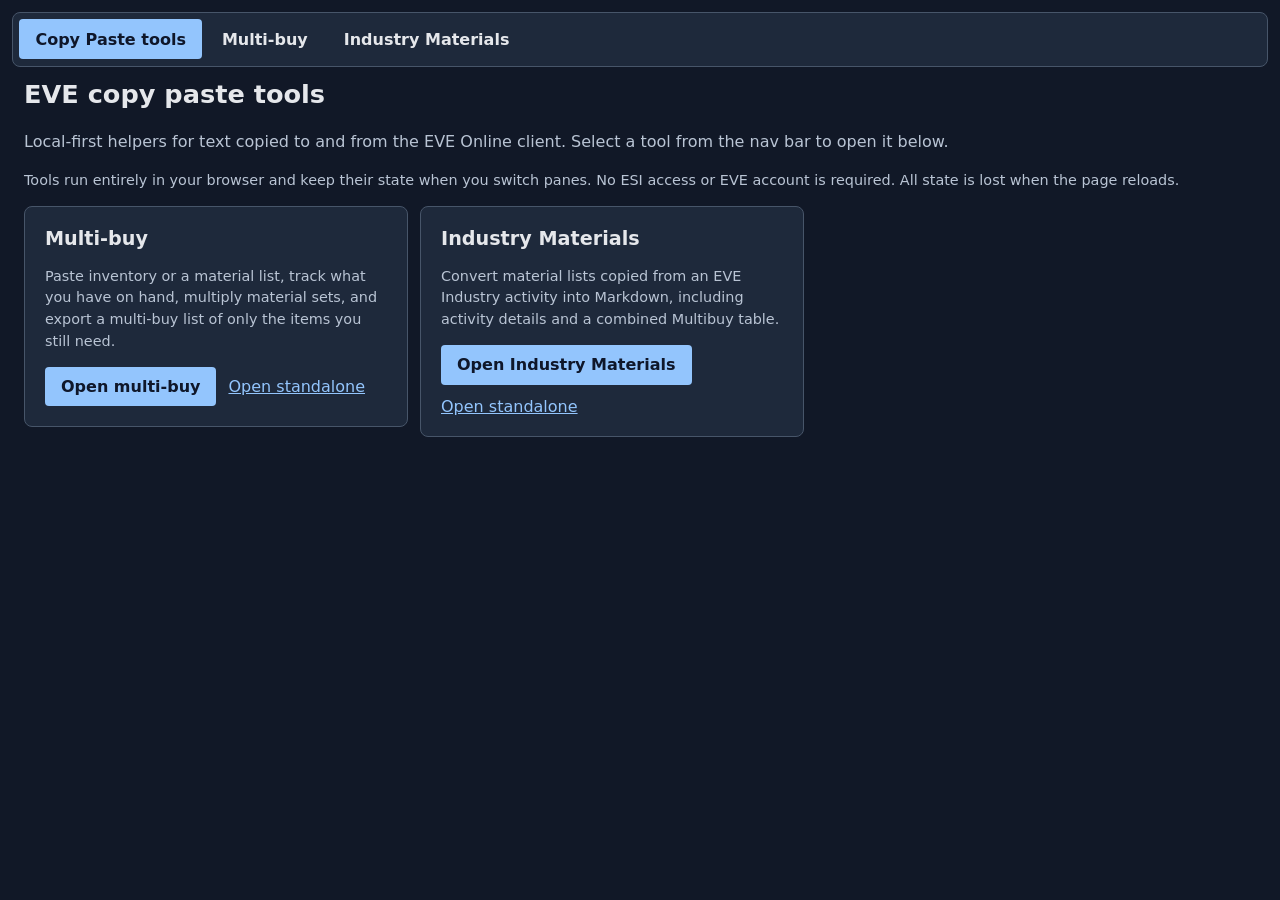
<file: tools/copypasta/index.html>
<!doctype html>
<!-- Copy-paste tools index. Open directly in a modern browser. -->
<html lang="en">
<head>
  <meta charset="utf-8">
  <meta name="viewport" content="width=device-width, initial-scale=1">
  <title>EVE copy paste tools</title>
  <link rel="stylesheet" href="../tool-navigation.css">
  <style>
    :root { color-scheme: dark; font-family: system-ui, sans-serif; background: #111827; color: #e5e7eb; }
    * { box-sizing: border-box; }
    h1 { margin-top: 0; font-size: 1.6rem; }
    h2 { margin-top: 0; font-size: 1.2rem; }
    p { line-height: 1.5; }
    .intro, .help { color: #b9c4d4; }
    .help { font-size: .9rem; }
    .cards { display: grid; grid-template-columns: repeat(auto-fit, minmax(16rem, 24rem)); gap: .75rem; align-items: start; }
    .cards section { min-width: 0; padding: 1.25rem; border: 1px solid #475569; border-radius: .5rem; background: #1e293b; }
    .cards button { padding: .65rem 1rem; border: 0; border-radius: .25rem; background: #93c5fd; color: #0f172a; font: inherit; font-weight: 600; cursor: pointer; }
    .cards a { color: #93c5fd; }
    .actions { display: flex; flex-wrap: wrap; align-items: center; gap: .75rem; margin-top: .75rem; }
    @media (max-width: 900px) { .cards { grid-template-columns: minmax(0, 1fr); } }
  </style>
</head>
<body>
  <nav aria-label="Copy paste tools">
    <ul>
      <li><button type="button" data-pane="overview" aria-current="page">Copy Paste tools</button></li>
      <li><button type="button" data-pane="multi-buy">Multi-buy</button></li>
      <li><button type="button" data-pane="industry-materials">Industry Materials</button></li>
    </ul>
  </nav>
  <main>
    <section id="overview" aria-label="Tool overview">
      <header>
        <h1>EVE copy paste tools</h1>
        <p class="intro">Local-first helpers for text copied to and from the EVE Online client. Select a tool from the nav bar to open it below.</p>
        <p class="help">Tools run entirely in your browser and keep their state when you switch panes. No ESI access or EVE account is required. All state is lost when the page reloads.</p>
      </header>
      <div class="cards">
        <section aria-labelledby="multi-buy-heading">
          <h2 id="multi-buy-heading">Multi-buy</h2>
          <p class="help">Paste inventory or a material list, track what you have on hand, multiply material sets, and export a multi-buy list of only the items you still need.</p>
          <div class="actions">
            <button type="button" data-pane="multi-buy">Open multi-buy</button>
            <a href="multi-buy.html">Open standalone</a>
          </div>
        </section>
        <section aria-labelledby="industry-materials-heading">
          <h2 id="industry-materials-heading">Industry Materials</h2>
          <p class="help">Convert material lists copied from an EVE Industry activity into Markdown, including activity details and a combined Multibuy table.</p>
          <div class="actions">
            <button type="button" data-pane="industry-materials">Open Industry Materials</button>
            <a href="industry-materials.html">Open standalone</a>
          </div>
        </section>
      </div>
    </section>
    <div id="panes"></div>
  </main>
  <script src="../tool-navigation.js"></script>
  <script>
    "use strict";

    // Local file frames have opaque origins, so the clipboard policy needs *.
    initializeToolNavigation({
      "multi-buy": { title: "EVE multi-buy helper", src: "multi-buy.html", allow: "clipboard-write *" },
      "industry-materials": { title: "EVE Industry Materials to Markdown", src: "industry-materials.html", allow: "clipboard-write *" },
    });
  </script>
</body>
</html>
</file>
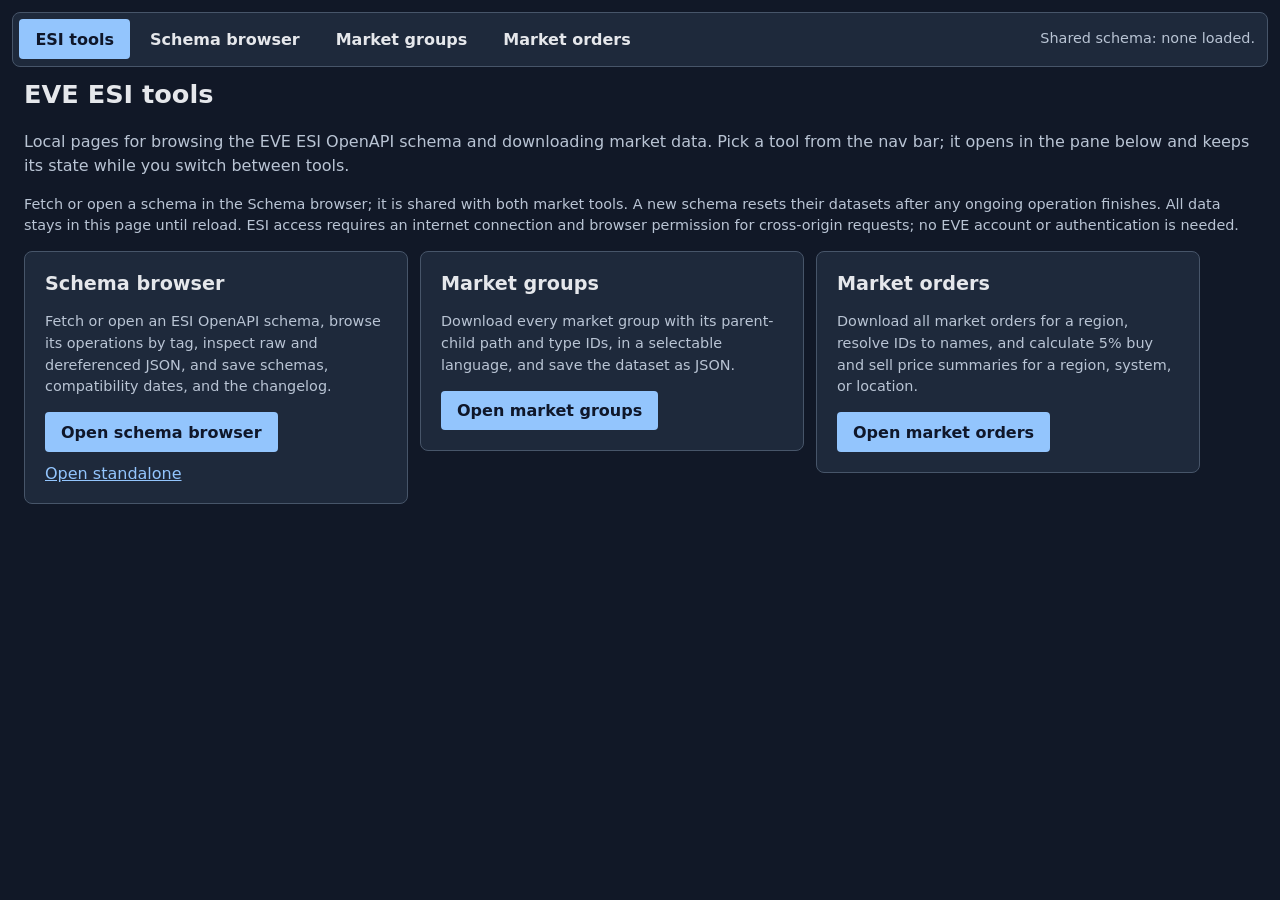
<file: tools/esi/index.html>
<!doctype html>
<!--
  ESI tools index. Open directly in a modern browser; no server or build is
  required. Each tool loads in a pane below the nav bar and keeps its state
  while another pane is shown. A schema loaded in the schema browser is relayed
  to the market panes via postMessage. Nothing is
  stored between page reloads.
-->
<html lang="en">
<head>
  <meta charset="utf-8">
  <meta name="viewport" content="width=device-width, initial-scale=1">
  <title>EVE ESI tools</title>
  <link rel="stylesheet" href="../tool-navigation.css">
  <style>
    :root { color-scheme: dark; font-family: system-ui, sans-serif; background: #111827; color: #e5e7eb; }
    * { box-sizing: border-box; }
    h1 { margin-top: 0; font-size: 1.6rem; }
    h2 { margin-top: 0; font-size: 1.2rem; }
    p { line-height: 1.5; }
    .intro, .help { color: #b9c4d4; }
    .help { font-size: .9rem; }
    #shared-status { margin: 0 .75rem 0 auto; padding: .4rem 0; font-size: .9rem; color: #b9c4d4; overflow-wrap: anywhere; }
    .cards { display: grid; grid-template-columns: repeat(auto-fit, minmax(16rem, 24rem)); gap: .75rem; align-items: start; }
    .cards section { min-width: 0; padding: 1.25rem; border: 1px solid #475569; border-radius: .5rem; background: #1e293b; }
    .cards button { padding: .65rem 1rem; border: 0; border-radius: .25rem; background: #93c5fd; color: #0f172a; font: inherit; font-weight: 600; cursor: pointer; }
    .cards a { color: #93c5fd; }
    .actions { display: flex; flex-wrap: wrap; align-items: center; gap: .75rem; margin-top: .75rem; }
    @media (max-width: 900px) { .cards { grid-template-columns: minmax(0, 1fr); } #shared-status { margin-left: .75rem; } }
  </style>
</head>
<body>
  <nav aria-label="ESI tools">
    <ul>
      <li><button type="button" data-pane="overview" aria-current="page">ESI tools</button></li>
      <li><button type="button" data-pane="esi-schema">Schema browser</button></li>
      <li><button type="button" data-pane="market-groups">Market groups</button></li>
      <li><button type="button" data-pane="market-orders">Market orders</button></li>
    </ul>
    <p id="shared-status" role="status" aria-live="polite">Shared schema: none loaded.</p>
  </nav>
  <main>
    <section id="overview" aria-label="Tool overview">
      <header>
        <h1>EVE ESI tools</h1>
        <p class="intro">Local pages for browsing the EVE ESI OpenAPI schema and downloading market data. Pick a tool from the nav bar; it opens in the pane below and keeps its state while you switch between tools.</p>
        <p class="help">Fetch or open a schema in the Schema browser; it is shared with both market tools. A new schema resets their datasets after any ongoing operation finishes. All data stays in this page until reload. ESI access requires an internet connection and browser permission for cross-origin requests; no EVE account or authentication is needed.</p>
      </header>
      <div class="cards">
        <section aria-labelledby="schema-card-heading">
          <h2 id="schema-card-heading">Schema browser</h2>
          <p class="help">Fetch or open an ESI OpenAPI schema, browse its operations by tag, inspect raw and dereferenced JSON, and save schemas, compatibility dates, and the changelog.</p>
          <div class="actions">
            <button type="button" data-pane="esi-schema">Open schema browser</button>
            <a href="esi-schema.html">Open standalone</a>
          </div>
        </section>
        <section aria-labelledby="groups-card-heading">
          <h2 id="groups-card-heading">Market groups</h2>
          <p class="help">Download every market group with its parent-child path and type IDs, in a selectable language, and save the dataset as JSON.</p>
          <div class="actions">
            <button type="button" data-pane="market-groups">Open market groups</button>
          </div>
        </section>
        <section aria-labelledby="orders-card-heading">
          <h2 id="orders-card-heading">Market orders</h2>
          <p class="help">Download all market orders for a region, resolve IDs to names, and calculate 5% buy and sell price summaries for a region, system, or location.</p>
          <div class="actions">
            <button type="button" data-pane="market-orders">Open market orders</button>
          </div>
        </section>
      </div>
    </section>
    <div id="panes"></div>
  </main>
  <script src="esi-common.js"></script>
  <script src="../tool-navigation.js"></script>
  <script>
    "use strict";

    const TOOLS = {
      "esi-schema": { title: "ESI schema browser", src: "esi-schema.html" },
      "market-groups": { title: "EVE market groups", src: "market-groups.html" },
      "market-orders": { title: "EVE market orders", src: "market-orders.html" },
    };
    const $ = (id) => document.getElementById(id);
    const { frames, showPane } = initializeToolNavigation(TOOLS);
    const readyFrames = new Set();
    const state = { sharedSchema: null };

    function senderId(source) {
      for (const [frameId, frame] of frames) {
        if (frame.contentWindow === source) return frameId;
      }
      return null;
    }

    function sendSharedSchema(paneId) {
      frames.get(paneId).contentWindow.postMessage({ type: "esi-schema-shared", ...state.sharedSchema }, "*");
    }

    // Only the schema browser may publish; ready market panes receive updates,
    // and later-opened panes receive the most recently published schema.
    function receiveMessage(source, data) {
      const paneId = senderId(source);
      if (!paneId || !isObject(data)) return;
      if (data.type === "esi-tool-ready") {
        if (paneId === "esi-schema") return;
        readyFrames.add(paneId);
        if (state.sharedSchema) sendSharedSchema(paneId);
        return;
      }
      if (paneId !== "esi-schema" || data.type !== "esi-schema-loaded" || !isObject(data.document) || typeof data.source !== "string" ||
          (data.timestamp !== null && typeof data.timestamp !== "string")) return;
      state.sharedSchema = { document: data.document, source: data.source, timestamp: data.timestamp };
      $("shared-status").textContent = `Shared schema: ${data.source} · received ${data.timestamp || "unknown"}`;
      for (const frameId of readyFrames) sendSharedSchema(frameId);
    }

    window.addEventListener("message", (event) => receiveMessage(event.source, event.data));
  </script>
</body>
</html>
</file>
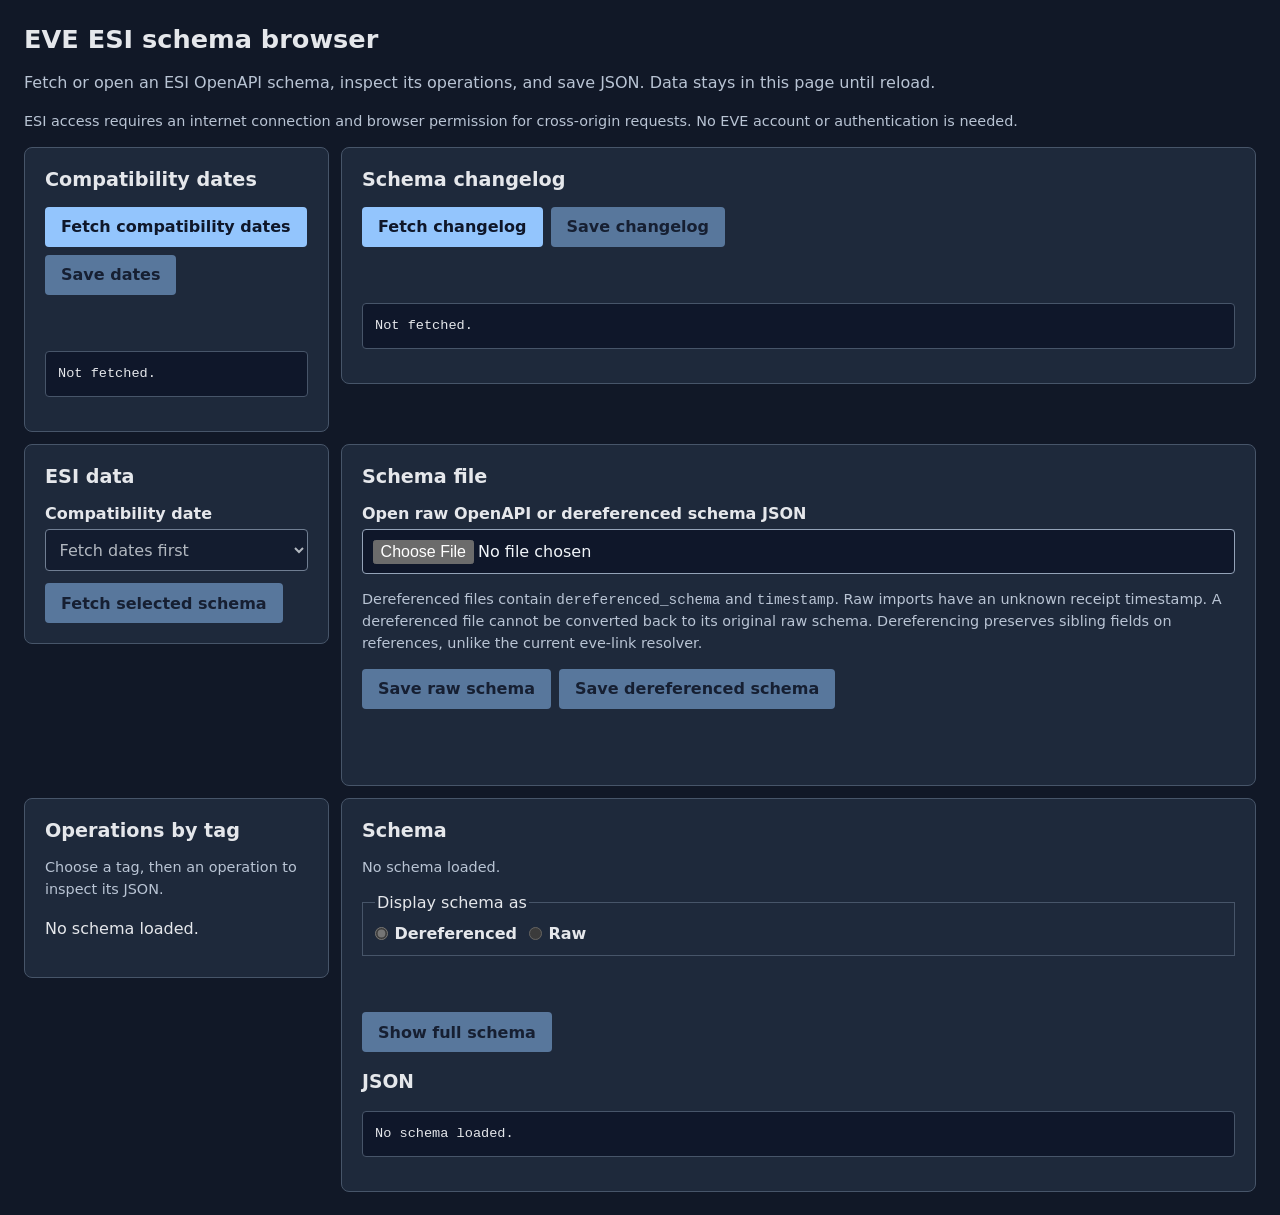
<file: tools/esi-schema.html>
<!doctype html>
<!--
  ESI schema browser. Open directly in a modern browser; no server or build is
  required. ESI downloads require network access and browser CORS permission.
  Loaded data stays in memory until the page is reloaded.
-->
<html lang="en">
<head>
  <meta charset="utf-8">
  <meta name="viewport" content="width=device-width, initial-scale=1">
  <title>EVE ESI schema browser</title>
  <style>
    :root { color-scheme: dark; font-family: system-ui, sans-serif; background: #111827; color: #e5e7eb; }
    * { box-sizing: border-box; }
    body { margin: 0; padding: 1.5rem; }
    h1 { margin-top: 0; font-size: 1.6rem; }
    h2 { margin-top: 0; font-size: 1.2rem; }
    p { line-height: 1.5; }
    .intro, .help { color: #b9c4d4; }
    .help { font-size: .9rem; }
    main { display: grid; grid-template-columns: minmax(16rem, 1fr) minmax(0, 3fr); grid-template-areas: "dates changelog" "sources file" "operations schema"; gap: .75rem; align-items: start; }
    #sources-pane { grid-area: sources; }
    #file-pane { grid-area: file; }
    #operations-pane { grid-area: operations; }
    #schema-pane { grid-area: schema; }
    #dates-pane { grid-area: dates; }
    #changelog-pane { grid-area: changelog; }
    section { min-width: 0; padding: 1.25rem; border: 1px solid #475569; border-radius: .5rem; background: #1e293b; }
    label { display: block; margin: .75rem 0 .4rem; font-weight: 600; }
    input, select { width: 100%; padding: .6rem; background: #0f172a; color: #f1f5f9; border: 1px solid #94a3b8; border-radius: .25rem; font: inherit; }
    button { padding: .65rem 1rem; border: 0; border-radius: .25rem; background: #93c5fd; color: #0f172a; font: inherit; font-weight: 600; cursor: pointer; }
    button:disabled { opacity: .5; cursor: not-allowed; }
    .actions { display: flex; flex-wrap: wrap; gap: .5rem; margin-top: .75rem; }
    .view-options { display: flex; flex-wrap: wrap; gap: .75rem; margin: .75rem 0 0; padding: .75rem; border: 1px solid #475569; }
    .view-options label { display: flex; align-items: center; gap: .4rem; margin: 0; }
    .view-options input { width: auto; margin: 0; }
    .status { min-height: 1.5rem; overflow-wrap: anywhere; }
    .error { color: #fecaca; }
    .success { color: #bbf7d0; }
    pre { max-height: 75vh; overflow: auto; padding: .75rem; background: #0f172a; border: 1px solid #475569; border-radius: .25rem; white-space: pre; font: .85rem/1.5 monospace; }
    details { margin: .5rem 0; }
    summary { cursor: pointer; font-weight: 600; overflow-wrap: anywhere; }
    ul { padding-left: 1.25rem; }
    .operation-link { display: inline; padding: 0; border: 0; background: none; color: #93c5fd; font: inherit; text-align: left; text-decoration: underline; overflow-wrap: anywhere; }
    :focus-visible { outline: 3px solid #fbbf24; outline-offset: 3px; }
    [hidden] { display: none !important; }
    @media (max-width: 900px) { body { padding: 1rem; } main { grid-template-columns: minmax(0, 1fr); grid-template-areas: "dates" "changelog" "sources" "file" "operations" "schema"; } }
  </style>
</head>
<body>
  <header>
    <h1>EVE ESI schema browser</h1>
    <p class="intro">Fetch or open an ESI OpenAPI schema, inspect its operations, and save JSON. Data stays in this page until reload.</p>
    <p class="help">ESI access requires an internet connection and browser permission for cross-origin requests. No EVE account or authentication is needed.</p>
  </header>
  <main>
      <section id="dates-pane" aria-labelledby="dates-heading">
        <h2 id="dates-heading">Compatibility dates</h2>
        <div class="actions">
          <button id="fetch-dates" type="button">Fetch compatibility dates</button>
          <button id="save-dates" type="button" disabled>Save dates</button>
        </div>
        <p id="dates-status" class="status" role="status" aria-live="polite"></p>
        <pre id="dates-json" tabindex="0">Not fetched.</pre>
      </section>
      <section id="changelog-pane" aria-labelledby="changelog-heading">
        <h2 id="changelog-heading">Schema changelog</h2>
        <div class="actions">
          <button id="fetch-changelog" type="button">Fetch changelog</button>
          <button id="save-changelog" type="button" disabled>Save changelog</button>
        </div>
        <p id="changelog-status" class="status" role="status" aria-live="polite"></p>
        <pre id="changelog-json" tabindex="0">Not fetched.</pre>
      </section>
      <section id="sources-pane" aria-labelledby="sources-heading">
        <h2 id="sources-heading">ESI data</h2>
        <label for="compatibility-date">Compatibility date</label>
        <select id="compatibility-date" disabled><option value="">Fetch dates first</option></select>
        <div class="actions"><button id="fetch-schema" type="button" disabled>Fetch selected schema</button></div>
      </section>
      <section id="file-pane" aria-labelledby="file-heading">
        <h2 id="file-heading">Schema file</h2>
        <label for="schema-file">Open raw OpenAPI or dereferenced schema JSON</label>
        <input id="schema-file" type="file" accept=".json,application/json">
        <p class="help">Dereferenced files contain <code>dereferenced_schema</code> and <code>timestamp</code>. Raw imports have an unknown receipt timestamp. A dereferenced file cannot be converted back to its original raw schema. Dereferencing preserves sibling fields on references, unlike the current eve-link resolver.</p>
        <div class="actions">
          <button id="save-raw" type="button" disabled>Save raw schema</button>
          <button id="save-dereferenced" type="button" disabled>Save dereferenced schema</button>
        </div>
        <p id="schema-status" class="status" role="status" aria-live="polite"></p>
      </section>
      <section id="operations-pane" aria-labelledby="navigation-heading">
        <h2 id="navigation-heading">Operations by tag</h2>
        <p class="help">Choose a tag, then an operation to inspect its JSON.</p>
        <nav id="operations" aria-label="Schema operations"><p>No schema loaded.</p></nav>
      </section>
      <section id="schema-pane" aria-labelledby="schema-heading">
        <h2 id="schema-heading">Schema</h2>
        <p id="schema-info" class="help">No schema loaded.</p>
        <fieldset class="view-options">
          <legend>Display schema as</legend>
          <label><input id="schema-view-dereferenced" name="schema-view" type="radio" value="dereferenced" checked disabled> Dereferenced</label>
          <label><input id="schema-view-raw" name="schema-view" type="radio" value="raw" disabled> Raw</label>
        </fieldset>
        <p id="view-status" class="status" role="status" aria-live="polite"></p>
        <div class="actions"><button id="show-schema" type="button" disabled>Show full schema</button></div>
        <h3 id="view-heading">JSON</h3>
        <pre id="schema-json" tabindex="0">No schema loaded.</pre>
      </section>
  </main>
  <script>
    "use strict";

    const URLS = {
      dates: "https://esi.evetech.net/meta/compatibility-dates",
      schema: "https://esi.evetech.net/meta/openapi.json",
      changelog: "https://esi.evetech.net/meta/changelog",
    };
    const $ = (id) => document.getElementById(id);
    const state = {
      dates: null,
      changelog: null,
      schema: null,
      selectedOperation: null,
      schemaRequest: 0,
      datesRequest: 0,
      changelogRequest: 0,
    };
    const methods = new Set(["get", "put", "post", "delete", "options", "head", "patch", "trace"]);

    function setStatus(id, message, error = false) {
      const element = $(id);
      element.textContent = message;
      element.className = `status ${error ? "error" : "success"}`;
    }

    function isObject(value) {
      return value !== null && typeof value === "object" && !Array.isArray(value);
    }

    function isDate(value) {
      if (typeof value !== "string" || !/^\d{4}-\d{2}-\d{2}$/.test(value)) return false;
      const date = new Date(`${value}T00:00:00Z`);
      return !Number.isNaN(date.valueOf()) && date.toISOString().slice(0, 10) === value;
    }

    function validateSchema(schema) {
      if (!isObject(schema) || typeof schema.openapi !== "string" ||
          !isObject(schema.info) || !isObject(schema.paths) || !isObject(schema.components)) {
        throw new Error("Expected an OpenAPI object with openapi, info, paths, and components.");
      }
    }

    function isTimestamp(value) {
      return typeof value === "string" &&
        /^\d{4}-\d{2}-\d{2}T\d{2}:\d{2}:\d{2}(?:\.\d+)?(?:Z|[+-]\d{2}:\d{2})$/.test(value) &&
        isDate(value.slice(0, 10)) && !Number.isNaN(Date.parse(value));
    }

    function parseSchema(input, source, timestamp = null) {
      let raw = null;
      let dereferenced = null;
      if (isObject(input) && Object.hasOwn(input, "dereferenced_schema")) {
        if (!Object.hasOwn(input, "timestamp") ||
            (input.timestamp !== null && !isTimestamp(input.timestamp))) {
          throw new Error("The dereferenced schema timestamp must be an ISO timestamp or null.");
        }
        validateSchema(input.dereferenced_schema);
        if (hasRefs(input.dereferenced_schema)) {
          throw new Error("The dereferenced schema still contains $ref values.");
        }
        dereferenced = input.dereferenced_schema;
        timestamp = input.timestamp;
      } else {
        validateSchema(input);
        raw = input;
      }
      return { raw, dereferenced, timestamp, source };
    }

    function hasRefs(value) {
      if (Array.isArray(value)) return value.some(hasRefs);
      if (!isObject(value)) return false;
      return Object.hasOwn(value, "$ref") || Object.values(value).some(hasRefs);
    }

    function dereference(root) {
      function resolve(value, ancestors) {
        if (!isObject(value) && !Array.isArray(value)) return value;
        if (ancestors.has(value)) throw new Error("Cyclic reference detected.");
        const next = new Set(ancestors);
        next.add(value);
        if (Array.isArray(value)) return value.map((item) => resolve(item, next));
        if (Object.hasOwn(value, "$ref")) {
          const ref = value.$ref;
          if (typeof ref !== "string" || (ref !== "#" && !ref.startsWith("#/"))) {
            throw new Error(`Only internal JSON pointer references are supported: ${String(ref)}`);
          }
          let target = root;
          let pointer;
          try {
            pointer = decodeURIComponent(ref.slice(1));
          } catch {
            throw new Error(`Invalid JSON pointer: ${ref}`);
          }
          const tokens = pointer === "" ? [] : pointer.slice(1).split("/");
          for (const token of tokens) {
            if (/~(?![01])/.test(token)) throw new Error(`Invalid JSON pointer: ${ref}`);
            const key = token.replace(/~1/g, "/").replace(/~0/g, "~");
            if ((!isObject(target) && !Array.isArray(target)) || !Object.hasOwn(target, key)) {
              throw new Error(`Missing reference target: ${ref}`);
            }
            target = target[key];
          }
          const resolved = resolve(target, next);
          const siblings = Object.entries(value).filter(([key]) => key !== "$ref");
          if (!siblings.length) return resolved;
          if (!isObject(resolved)) throw new Error(`Reference with sibling fields does not resolve to an object: ${ref}`);
          return {
            ...resolved,
            ...Object.fromEntries(siblings.map(([key, item]) => [key, resolve(item, next)])),
          };
        }
        return Object.fromEntries(Object.entries(value).map(([key, item]) => [key, resolve(item, next)]));
      }
      return resolve(root, new Set());
    }

    function downloadJson(value, filename) {
      const blob = new Blob([JSON.stringify(value, null, 2) + "\n"], { type: "application/json" });
      const url = URL.createObjectURL(blob);
      const anchor = document.createElement("a");
      anchor.href = url;
      anchor.download = filename;
      document.body.append(anchor);
      anchor.click();
      anchor.remove();
      setTimeout(() => URL.revokeObjectURL(url), 1000);
    }

    function saveSchema(value, format) {
      const schema = state.schema.raw || state.schema.dereferenced;
      const version = schema.info.version;
      const date = isDate(version) ? `-${version}` : "";
      downloadJson(value, `esi-schema${date}-${format}.json`);
      if (date) {
        setStatus("schema-status", `${format === "raw" ? "Raw" : "Dereferenced"} schema prepared for download.`);
      } else {
        setStatus("schema-status", "Compatibility date is unknown; the filename has no date.", true);
      }
    }

    function saveMetadata(value, dates, filename, status) {
      const latest = dates.length && dates.every(isDate)
        ? dates.reduce((current, date) => date > current ? date : current)
        : null;
      downloadJson(value, `${filename}${latest ? `-${latest}` : ""}.json`);
      if (latest) {
        setStatus(status, "Prepared for download.");
      } else {
        setStatus(status, "Latest date is unknown because the list is empty or contains an invalid date; the filename has no date.", true);
      }
    }

    async function fetchJson(url) {
      const response = await fetch(url);
      if (!response.ok) throw new Error(`HTTP ${response.status} ${response.statusText}`.trim());
      try {
        return await response.json();
      } catch (error) {
        if (error instanceof SyntaxError) throw new Error("ESI returned invalid JSON.");
        throw error;
      }
    }

    function operationIndex(schema) {
      const groups = new Map();
      let skipped = 0;
      for (const [path, pathItem] of Object.entries(schema.paths)) {
        if (!isObject(pathItem)) { skipped++; continue; }
        if (Object.hasOwn(pathItem, "$ref")) { skipped++; continue; }
        for (const [method, operation] of Object.entries(pathItem)) {
          if (!methods.has(method.toLowerCase())) continue;
          if (!isObject(operation) || typeof operation.operationId !== "string" || !operation.operationId) {
            skipped++;
            continue;
          }
          const tags = Array.isArray(operation.tags) ? operation.tags.filter((tag) => typeof tag === "string" && tag) : [];
          for (const tag of new Set(tags.length ? tags : ["(Untagged)"])) {
            if (!groups.has(tag)) groups.set(tag, []);
            groups.get(tag).push({ path, method: method.toUpperCase(), methodKey: method, operation });
          }
        }
      }
      return { groups, skipped };
    }

    function renderOperations(schema) {
      const nav = $("operations");
      nav.replaceChildren();
      const { groups, skipped } = operationIndex(schema);
      for (const tag of [...groups.keys()].sort()) {
        const details = document.createElement("details");
        const summary = document.createElement("summary");
        summary.textContent = tag;
        details.append(summary);
        const list = document.createElement("ul");
        const operations = groups.get(tag).sort((a, b) =>
          a.operation.operationId.localeCompare(b.operation.operationId) ||
          a.path.localeCompare(b.path) || a.method.localeCompare(b.method));
        for (const item of operations) {
          const li = document.createElement("li");
          const button = document.createElement("button");
          button.type = "button";
          button.className = "operation-link";
          button.textContent = item.operation.operationId;
          button.addEventListener("click", () => {
            state.selectedOperation = { path: item.path, method: item.methodKey };
            showCurrentView();
            $("schema-heading").scrollIntoView({ block: "start" });
          });
          li.append(button);
          list.append(li);
        }
        details.append(list);
        nav.append(details);
      }
      if (!groups.size || skipped) {
        const message = document.createElement("p");
        message.className = "help";
        message.textContent = !groups.size ? "No indexable operations found." : `${skipped} path or operation entries could not be indexed.`;
        nav.append(message);
      }
    }

    function showCurrentView() {
      const schema = state.schema;
      if (!schema) return;
      const selected = $("schema-view-raw").checked ? "raw" : "dereferenced";
      const data = selected === "raw" ? schema.raw : schema.dereferenced;
      const selection = state.selectedOperation;
      if (schema.dereferenced) $("view-status").textContent = "";
      if (selection) {
        const operation = data.paths[selection.path]?.[selection.method];
        if (isObject(operation) && typeof operation.operationId === "string") {
          $("view-heading").textContent = `${operation.operationId} — ${selection.method.toUpperCase()} ${selection.path}`;
          $("schema-json").textContent = JSON.stringify(operation, null, 2);
          return;
        }
        state.selectedOperation = null;
        setStatus("view-status", "The selected operation is not available in this view; showing the full schema.", true);
      }
      $("view-heading").textContent = selected === "raw" ? "Raw OpenAPI JSON" : "Dereferenced schema JSON";
      $("schema-json").textContent = JSON.stringify(data, null, 2);
    }

    function showFullSchema() {
      state.selectedOperation = null;
      showCurrentView();
    }

    function applySchema(schema) {
      let conversionError = null;
      if (!schema.dereferenced) {
        try {
          schema.dereferenced = dereference(schema.raw);
        } catch (error) {
          conversionError = error;
        }
      }
      state.schema = schema;
      state.selectedOperation = null;
      $("schema-info").textContent = `${schema.source} · ${schema.raw ? "raw OpenAPI" : "dereferenced"} · Received: ${schema.timestamp || "unknown"}`;
      $("save-raw").disabled = !schema.raw;
      $("save-dereferenced").disabled = false;
      $("schema-view-raw").disabled = !schema.raw;
      $("schema-view-dereferenced").disabled = !schema.dereferenced;
      $("schema-view-raw").checked = !schema.dereferenced;
      $("schema-view-dereferenced").checked = !!schema.dereferenced;
      if (conversionError) {
        setStatus("view-status", `Could not dereference schema; showing raw JSON: ${conversionError.message}`, true);
      } else {
        $("view-status").textContent = "";
      }
      $("show-schema").disabled = false;
      renderOperations(schema.dereferenced || schema.raw);
      showFullSchema();
    }

    $("fetch-dates").addEventListener("click", async () => {
      const request = ++state.datesRequest;
      setStatus("dates-status", "Fetching compatibility dates…");
      try {
        const result = await fetchJson(URLS.dates);
        if (!isObject(result) || !Array.isArray(result.compatibility_dates) ||
            !result.compatibility_dates.every(isDate)) {
          throw new Error("ESI returned an invalid compatibility date list.");
        }
        if (request !== state.datesRequest) return;
        state.dates = result;
        $("dates-json").textContent = JSON.stringify(result, null, 2);
        $("save-dates").disabled = false;
        const select = $("compatibility-date");
        const previous = select.value;
        select.replaceChildren();
        const dates = [...new Set(result.compatibility_dates)].sort().reverse();
        if (!dates.length) {
          select.add(new Option("No dates available", ""));
          select.disabled = true;
          $("fetch-schema").disabled = true;
        } else {
          for (const date of dates) select.add(new Option(date, date));
          select.value = dates.includes(previous) ? previous : dates[0];
          select.disabled = false;
          $("fetch-schema").disabled = false;
        }
        if (previous && previous !== select.value) {
          state.schemaRequest++;
          setStatus("schema-status", "Compatibility dates changed. Fetch the selected schema to load it.");
        }
        setStatus("dates-status", `Loaded ${dates.length} compatibility dates.`);
      } catch (error) {
        if (request === state.datesRequest) setStatus("dates-status", `Could not fetch dates: ${error.message}`, true);
      }
    });

    $("fetch-changelog").addEventListener("click", async () => {
      const request = ++state.changelogRequest;
      setStatus("changelog-status", "Fetching changelog…");
      try {
        const result = await fetchJson(URLS.changelog);
        if (!isObject(result)) throw new Error("ESI returned an invalid changelog.");
        if (request !== state.changelogRequest) return;
        state.changelog = result;
        $("changelog-json").textContent = JSON.stringify(result, null, 2);
        $("save-changelog").disabled = false;
        setStatus("changelog-status", "Changelog loaded.");
      } catch (error) {
        if (request === state.changelogRequest) setStatus("changelog-status", `Could not fetch changelog: ${error.message}`, true);
      }
    });

    $("compatibility-date").addEventListener("change", () => {
      state.schemaRequest++;
      setStatus("schema-status", "Date selected. Fetch the schema to load it.");
    });

    $("fetch-schema").addEventListener("click", async () => {
      const date = $("compatibility-date").value;
      const request = ++state.schemaRequest;
      setStatus("schema-status", `Fetching schema for ${date}…`);
      try {
        const url = new URL(URLS.schema);
        url.searchParams.set("compatibility_date", date);
        const result = await fetchJson(url);
        const schema = parseSchema(result, `ESI ${date}`, new Date().toISOString());
        if (request !== state.schemaRequest) return;
        applySchema(schema);
        setStatus("schema-status", `Schema for ${date} loaded.`);
      } catch (error) {
        if (request === state.schemaRequest) setStatus("schema-status", `Could not fetch schema for ${date}: ${error.message}`, true);
      }
    });

    $("schema-file").addEventListener("change", async (event) => {
      const file = event.target.files[0];
      if (!file) return;
      const request = ++state.schemaRequest;
      setStatus("schema-status", `Opening ${file.name}…`);
      try {
        const input = JSON.parse(await file.text());
        const schema = parseSchema(input, `File: ${file.name}`);
        if (request !== state.schemaRequest) return;
        applySchema(schema);
        setStatus("schema-status", `Loaded ${file.name}.`);
      } catch (error) {
        if (request === state.schemaRequest) setStatus("schema-status", `Could not open ${file.name}: ${error.message}`, true);
      } finally {
        event.target.value = "";
      }
    });

    $("save-dates").addEventListener("click", () => saveMetadata(
      state.dates, state.dates.compatibility_dates, "esi-compatibility-dates", "dates-status",
    ));
    $("save-changelog").addEventListener("click", () => {
      const entries = Object.hasOwn(state.changelog, "changelog")
        ? state.changelog.changelog : state.changelog;
      saveMetadata(
        state.changelog, isObject(entries) ? Object.keys(entries) : [],
        "esi-schema-changelog", "changelog-status",
      );
    });
    $("save-raw").addEventListener("click", () => saveSchema(state.schema.raw, "raw"));
    $("save-dereferenced").addEventListener("click", () => {
      try {
        const schema = state.schema;
        if (!schema.dereferenced) schema.dereferenced = dereference(schema.raw);
        saveSchema({ dereferenced_schema: schema.dereferenced, timestamp: schema.timestamp }, "dereferenced");
      } catch (error) {
        setStatus("schema-status", `Could not dereference schema: ${error.message}`, true);
      }
    });
    $("schema-view-raw").addEventListener("change", showCurrentView);
    $("schema-view-dereferenced").addEventListener("change", showCurrentView);
    $("show-schema").addEventListener("click", showFullSchema);
  </script>
</body>
</html>
</file>
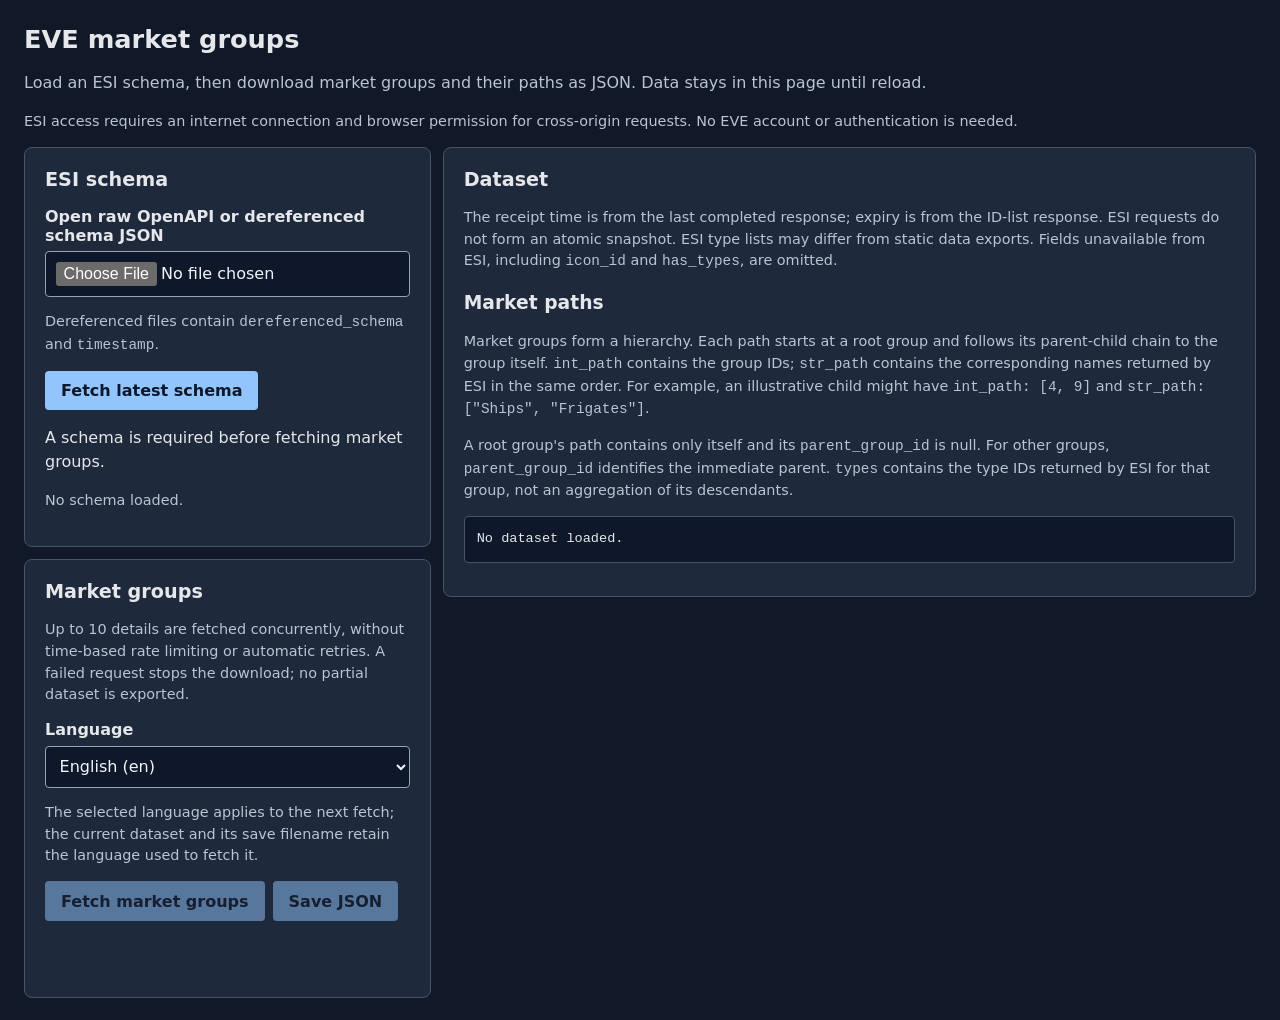
<file: tools/market-groups.html>
<!doctype html>
<!--
  Standalone ESI market-group downloader. Open directly in a modern browser.
  Network access and ESI cross-origin permission are required for downloads.
  Data stays in memory until reload.
-->
<html lang="en">
<head>
  <meta charset="utf-8">
  <meta name="viewport" content="width=device-width, initial-scale=1">
  <title>EVE market groups</title>
  <style>
    :root { color-scheme: dark; font-family: system-ui, sans-serif; background: #111827; color: #e5e7eb; }
    * { box-sizing: border-box; }
    body { margin: 0; padding: 1.5rem; }
    h1 { margin-top: 0; font-size: 1.6rem; }
    h2 { margin-top: 0; font-size: 1.2rem; }
    p { line-height: 1.5; }
    .intro, .help { color: #b9c4d4; }
    .help { font-size: .9rem; }
    main { display: grid; grid-template-columns: minmax(16rem, 1fr) minmax(0, 2fr); gap: .75rem; align-items: start; }
    section { min-width: 0; padding: 1.25rem; border: 1px solid #475569; border-radius: .5rem; background: #1e293b; }
    section + section { margin-top: .75rem; }
    label { display: block; margin: .75rem 0 .4rem; font-weight: 600; }
    input, select { width: 100%; padding: .6rem; background: #0f172a; color: #f1f5f9; border: 1px solid #94a3b8; border-radius: .25rem; font: inherit; }
    button { padding: .65rem 1rem; border: 0; border-radius: .25rem; background: #93c5fd; color: #0f172a; font: inherit; font-weight: 600; cursor: pointer; }
    button:disabled { opacity: .5; cursor: not-allowed; }
    .actions { display: flex; flex-wrap: wrap; gap: .5rem; margin-top: .75rem; }
    .status { min-height: 1.5rem; overflow-wrap: anywhere; }
    .error { color: #fecaca; }
    .success { color: #bbf7d0; }
    pre { max-height: 75vh; overflow: auto; padding: .75rem; background: #0f172a; border: 1px solid #475569; border-radius: .25rem; white-space: pre; font: .85rem/1.5 monospace; }
    :focus-visible { outline: 3px solid #fbbf24; outline-offset: 3px; }
    @media (max-width: 900px) { body { padding: 1rem; } main { grid-template-columns: minmax(0, 1fr); } }
  </style>
</head>
<body>
  <header>
    <h1>EVE market groups</h1>
    <p class="intro">Load an ESI schema, then download market groups and their paths as JSON. Data stays in this page until reload.</p>
    <p class="help">ESI access requires an internet connection and browser permission for cross-origin requests. No EVE account or authentication is needed.</p>
  </header>
  <main>
    <div>
      <section aria-labelledby="schema-heading">
        <h2 id="schema-heading">ESI schema</h2>
        <label for="schema-file">Open raw OpenAPI or dereferenced schema JSON</label>
        <input id="schema-file" type="file" accept=".json,application/json">
        <p class="help">Dereferenced files contain <code>dereferenced_schema</code> and <code>timestamp</code>.</p>
        <div class="actions"><button id="fetch-schema" type="button">Fetch latest schema</button></div>
        <p id="schema-status" class="status" role="status" aria-live="polite">A schema is required before fetching market groups.</p>
        <p id="schema-info" class="help">No schema loaded.</p>
      </section>
      <section aria-labelledby="fetch-heading">
        <h2 id="fetch-heading">Market groups</h2>
        <p class="help">Up to 10 details are fetched concurrently, without time-based rate limiting or automatic retries. A failed request stops the download; no partial dataset is exported.</p>
        <label for="language">Language</label>
        <select id="language">
          <option value="en" selected>English (en)</option>
          <option value="de">German (de)</option>
          <option value="es">Spanish (es)</option>
          <option value="fr">French (fr)</option>
          <option value="ja">Japanese (ja)</option>
          <option value="ko">Korean (ko)</option>
          <option value="ru">Russian (ru)</option>
          <option value="zh">Chinese (zh)</option>
        </select>
        <p class="help">The selected language applies to the next fetch; the current dataset and its save filename retain the language used to fetch it.</p>
        <div class="actions">
          <button id="fetch-groups" type="button" disabled>Fetch market groups</button>
          <button id="save-groups" type="button" disabled>Save JSON</button>
        </div>
        <p id="groups-status" class="status" role="status" aria-live="polite"></p>
      </section>
    </div>
    <section aria-labelledby="dataset-heading">
      <h2 id="dataset-heading">Dataset</h2>
      <p class="help">The receipt time is from the last completed response; expiry is from the ID-list response. ESI requests do not form an atomic snapshot. ESI type lists may differ from static data exports. Fields unavailable from ESI, including <code>icon_id</code> and <code>has_types</code>, are omitted.</p>
      <h3>Market paths</h3>
      <p class="help">Market groups form a hierarchy. Each path starts at a root group and follows its parent-child chain to the group itself. <code>int_path</code> contains the group IDs; <code>str_path</code> contains the corresponding names returned by ESI in the same order. For example, an illustrative child might have <code>int_path: [4, 9]</code> and <code>str_path: ["Ships", "Frigates"]</code>.</p>
      <p class="help">A root group's path contains only itself and its <code>parent_group_id</code> is null. For other groups, <code>parent_group_id</code> identifies the immediate parent. <code>types</code> contains the type IDs returned by ESI for that group, not an aggregation of its descendants.</p>
      <pre id="dataset-json" tabindex="0">No dataset loaded.</pre>
    </section>
  </main>
  <script>
    "use strict";

    const ESI_ORIGIN = "https://esi.evetech.net";
    const MAX_CONCURRENCY = 10;
    const $ = (id) => document.getElementById(id);
    const state = { schema: null, dataset: null, datasetLanguage: null, loadingSchema: false, loadingGroups: false };

    function isObject(value) {
      return value !== null && typeof value === "object" && !Array.isArray(value);
    }

    function isDate(value) {
      if (typeof value !== "string" || !/^\d{4}-\d{2}-\d{2}$/.test(value)) return false;
      const date = new Date(`${value}T00:00:00Z`);
      return !Number.isNaN(date.valueOf()) && date.toISOString().slice(0, 10) === value;
    }

    function isTimestamp(value) {
      return typeof value === "string" &&
        /^\d{4}-\d{2}-\d{2}T\d{2}:\d{2}:\d{2}(?:\.\d+)?(?:Z|[+-]\d{2}:\d{2})$/.test(value) &&
        isDate(value.slice(0, 10)) && !Number.isNaN(Date.parse(value));
    }

    function resolvePathItem(root, item) {
      const seen = new Set();
      while (isObject(item) && Object.hasOwn(item, "$ref")) {
        const ref = item.$ref;
        if (typeof ref !== "string" || !ref.startsWith("#/")) throw new Error(`Unsupported schema path reference: ${String(ref)}`);
        if (seen.has(ref)) throw new Error(`Cyclic schema path reference: ${ref}`);
        seen.add(ref);
        let pointer;
        try {
          pointer = decodeURIComponent(ref.slice(2));
        } catch {
          throw new Error(`Invalid schema path reference: ${ref}`);
        }
        let target = root;
        for (const token of pointer.split("/")) {
          if (/~(?![01])/.test(token)) throw new Error(`Invalid schema path reference: ${ref}`);
          const key = token.replace(/~1/g, "/").replace(/~0/g, "~");
          if ((!isObject(target) && !Array.isArray(target)) || !Object.hasOwn(target, key)) {
            throw new Error(`Missing schema path reference: ${ref}`);
          }
          target = target[key];
        }
        if (!isObject(target)) throw new Error(`Invalid schema path target: ${ref}`);
        item = { ...target, ...Object.fromEntries(Object.entries(item).filter(([key]) => key !== "$ref")) };
      }
      return item;
    }

    function parseMarketSchema(input, source, timestamp = null) {
      let schema = input;
      if (isObject(input) && Object.hasOwn(input, "dereferenced_schema")) {
        if (!Object.hasOwn(input, "timestamp") || (input.timestamp !== null && !isTimestamp(input.timestamp))) {
          throw new Error("The schema timestamp must be an ISO timestamp or null.");
        }
        schema = input.dereferenced_schema;
        timestamp = input.timestamp;
      }
      if (!isObject(schema) || typeof schema.openapi !== "string" ||
          !isObject(schema.info) || !isObject(schema.paths) || !isObject(schema.components)) {
        throw new Error("Expected an OpenAPI object with openapi, info, paths, and components.");
      }
      const compatibilityDate = schema.info.version;
      if (!isDate(compatibilityDate)) throw new Error("Schema info.version must contain a valid compatibility date.");
      const found = new Map();
      const wanted = new Set(["GetMarketsGroups", "GetMarketsGroupsMarketGroupId"]);
      for (const [path, original] of Object.entries(schema.paths)) {
        const item = resolvePathItem(schema, original);
        if (!isObject(item) || !isObject(item.get) || !wanted.has(item.get.operationId)) continue;
        if (found.has(item.get.operationId)) throw new Error(`Duplicate schema operation: ${item.get.operationId}`);
        found.set(item.get.operationId, path);
      }
      for (const operation of wanted) {
        if (!found.has(operation)) throw new Error(`Schema is missing GET operation ${operation}.`);
      }
      const listPath = found.get("GetMarketsGroups");
      const detailPath = found.get("GetMarketsGroupsMarketGroupId");
      const safePath = (path) => typeof path === "string" && /^\/(?!\/)[^?#\\]*$/.test(path);
      if (!safePath(listPath) || /[{}]/.test(listPath) || !safePath(detailPath) ||
          !detailPath.includes("{market_group_id}") ||
          /[{}]/.test(detailPath.replace("{market_group_id}", ""))) {
        throw new Error("Schema market-group operation paths are invalid.");
      }
      return { compatibilityDate, listPath, detailPath, source, timestamp };
    }

    function positiveId(value) {
      return Number.isSafeInteger(value) && value > 0;
    }

    function buildDataset({ groups, receivedAt, expiresAt }) {
      const records = new Map();
      for (const group of groups) {
        if (!isObject(group) || !positiveId(group.market_group_id) ||
            typeof group.name !== "string" || typeof group.description !== "string" ||
            !Array.isArray(group.types) || !group.types.every(positiveId) ||
            new Set(group.types).size !== group.types.length ||
            (group.parent_group_id != null && !positiveId(group.parent_group_id))) {
          throw new Error(`Invalid market group or type data for ID ${group?.market_group_id}.`);
        }
        if (records.has(group.market_group_id)) throw new Error(`Duplicate market group ${group.market_group_id}.`);
        records.set(group.market_group_id, group);
      }
      const paths = new Map();
      const active = new Set();
      function getPath(id) {
        if (paths.has(id)) return paths.get(id);
        if (active.has(id)) throw new Error(`Market group parent cycle at ${id}.`);
        const group = records.get(id);
        if (!group) throw new Error(`Missing market group parent ${id}.`);
        active.add(id);
        const parent = group.parent_group_id == null ? { ids: [], names: [] } : getPath(group.parent_group_id);
        const path = { ids: [...parent.ids, id], names: [...parent.names, group.name] };
        active.delete(id);
        paths.set(id, path);
        return path;
      }
      const result = {};
      for (const id of [...records.keys()].sort((a, b) => a - b)) {
        const group = records.get(id);
        const path = getPath(id);
        result[id] = {
          market_group_id: id,
          description: group.description,
          int_path: path.ids,
          name: group.name,
          parent_group_id: group.parent_group_id ?? null,
          str_path: path.names,
          types: [...group.types].sort((a, b) => a - b),
        };
      }
      return { received_at: receivedAt, expires_at: expiresAt, market_groups: result };
    }

    async function getJson(url, options = {}) {
      const response = await fetch(url, options);
      if (!response.ok) {
        const retry = response.headers.get("Retry-After");
        throw new Error(`HTTP ${response.status} ${response.statusText}${retry ? `; retry after ${retry}` : ""}`.trim());
      }
      let data;
      try {
        data = await response.json();
      } catch (error) {
        if (error instanceof SyntaxError) throw new Error("ESI returned invalid JSON.");
        throw error;
      }
      return { data, response, receivedAt: new Date().toISOString() };
    }

    async function fetchMarketGroups(schema, progress, language) {
      const controller = new AbortController();
      const options = { headers: { "X-Compatibility-Date": schema.compatibilityDate, "Accept-Language": language }, signal: controller.signal };
      const list = await getJson(new URL(schema.listPath, ESI_ORIGIN), options);
      if (!Array.isArray(list.data) || !list.data.every(positiveId) || new Set(list.data).size !== list.data.length) {
        throw new Error("ESI returned invalid or duplicate market group IDs.");
      }
      const expiry = list.response.headers.get("Expires");
      const parsedExpiry = expiry === null ? null : Date.parse(expiry);
      if (parsedExpiry !== null && Number.isNaN(parsedExpiry)) throw new Error("The ID-list response has an invalid Expires header.");
      const ids = [...list.data].sort((a, b) => a - b);
      const details = [];
      let next = 0;
      let failure = null;
      progress(0, ids.length);
      async function worker() {
        while (next < ids.length && !controller.signal.aborted) {
          const id = ids[next++];
          try {
            const path = schema.detailPath.replace("{market_group_id}", String(id));
            const result = await getJson(new URL(path, ESI_ORIGIN), options);
            if (!isObject(result.data) || result.data.market_group_id !== id) {
              throw new Error(`ESI returned the wrong market group for ID ${id}.`);
            }
            details.push(result);
            progress(details.length, ids.length);
          } catch (error) {
            if (!failure) {
              failure = new Error(`Market group ${id}: ${error.message}`, { cause: error });
              controller.abort();
            }
            throw failure;
          }
        }
      }
      const workers = Array.from({ length: Math.min(MAX_CONCURRENCY, ids.length) }, () => worker());
      try {
        await Promise.all(workers);
      } catch (error) {
        await Promise.allSettled(workers);
        throw error;
      }
      const receivedAt = details.reduce((latest, item) => item.receivedAt > latest ? item.receivedAt : latest, list.receivedAt);
      return buildDataset({
        groups: details.map((item) => item.data),
        receivedAt,
        expiresAt: parsedExpiry === null ? null : new Date(parsedExpiry).toISOString(),
      });
    }

    function setStatus(id, message, error = false) {
      const element = $(id);
      element.textContent = message;
      element.className = `status ${error ? "error" : "success"}`;
    }

    function updateControls() {
      const busy = state.loadingSchema || state.loadingGroups;
      $("schema-file").disabled = busy;
      $("fetch-schema").disabled = busy;
      $("language").disabled = busy;
      $("fetch-groups").disabled = busy || !state.schema;
      $("save-groups").disabled = busy || !state.dataset;
    }

    function applySchema(schema) {
      state.schema = schema;
      state.dataset = null;
      state.datasetLanguage = null;
      $("schema-info").textContent = `${schema.source} · Compatibility date: ${schema.compatibilityDate} · Schema received: ${schema.timestamp || "unknown"}`;
      $("dataset-json").textContent = "No dataset loaded.";
      $("groups-status").textContent = "";
    }

    $("schema-file").addEventListener("change", async (event) => {
      const file = event.target.files[0];
      if (!file) return;
      state.loadingSchema = true;
      updateControls();
      setStatus("schema-status", `Opening ${file.name}…`);
      try {
        const schema = parseMarketSchema(JSON.parse(await file.text()), `File: ${file.name}`);
        applySchema(schema);
        setStatus("schema-status", `Loaded ${file.name}.`);
      } catch (error) {
        setStatus("schema-status", `Could not open ${file.name}: ${error.message}`, true);
      } finally {
        event.target.value = "";
        state.loadingSchema = false;
        updateControls();
      }
    });

    $("fetch-schema").addEventListener("click", async () => {
      state.loadingSchema = true;
      updateControls();
      setStatus("schema-status", "Fetching compatibility dates…");
      try {
        const dates = (await getJson(`${ESI_ORIGIN}/meta/compatibility-dates`)).data;
        if (!isObject(dates) || !Array.isArray(dates.compatibility_dates) ||
            !dates.compatibility_dates.length || !dates.compatibility_dates.every(isDate)) {
          throw new Error("ESI returned an invalid or empty compatibility date list.");
        }
        const latest = [...dates.compatibility_dates].sort().at(-1);
        setStatus("schema-status", `Fetching schema for ${latest}…`);
        const url = new URL("/meta/openapi.json", ESI_ORIGIN);
        url.searchParams.set("compatibility_date", latest);
        const result = await getJson(url);
        const schema = parseMarketSchema(result.data, `ESI ${latest}`, result.receivedAt);
        applySchema(schema);
        setStatus("schema-status", `Loaded the latest schema (${schema.compatibilityDate}).`);
      } catch (error) {
        setStatus("schema-status", `Could not fetch the latest schema: ${error.message}`, true);
      } finally {
        state.loadingSchema = false;
        updateControls();
      }
    });

    $("fetch-groups").addEventListener("click", async () => {
      if (!state.schema || state.loadingSchema || state.loadingGroups) return;
      const language = $("language").value;
      state.loadingGroups = true;
      state.dataset = null;
      state.datasetLanguage = null;
      $("dataset-json").textContent = "No dataset loaded.";
      updateControls();
      setStatus("groups-status", "Fetching market group IDs…");
      try {
        const dataset = await fetchMarketGroups(state.schema, (count, total) => {
          setStatus("groups-status", `Fetched ${count} of ${total} market groups.`);
        }, language);
        state.dataset = dataset;
        state.datasetLanguage = language;
        $("dataset-json").textContent = JSON.stringify(dataset, null, 2);
        const count = Object.keys(dataset.market_groups).length;
        setStatus("groups-status", `Loaded ${count} market groups.${dataset.expires_at === null ? " ID-list expiry is unknown." : ""}`, dataset.expires_at === null);
      } catch (error) {
        setStatus("groups-status", `Could not fetch market groups: ${error.message}`, true);
      } finally {
        state.loadingGroups = false;
        updateControls();
      }
    });

    $("save-groups").addEventListener("click", () => {
      const blob = new Blob([JSON.stringify(state.dataset, null, 2) + "\n"], { type: "application/json" });
      const url = URL.createObjectURL(blob);
      const anchor = document.createElement("a");
      anchor.href = url;
      anchor.download = `market-groups-${state.datasetLanguage}-${new Date().toISOString().slice(0, 10)}.json`;
      document.body.append(anchor);
      anchor.click();
      anchor.remove();
      setTimeout(() => URL.revokeObjectURL(url), 1000);
    });
  </script>
</body>
</html>
</file>
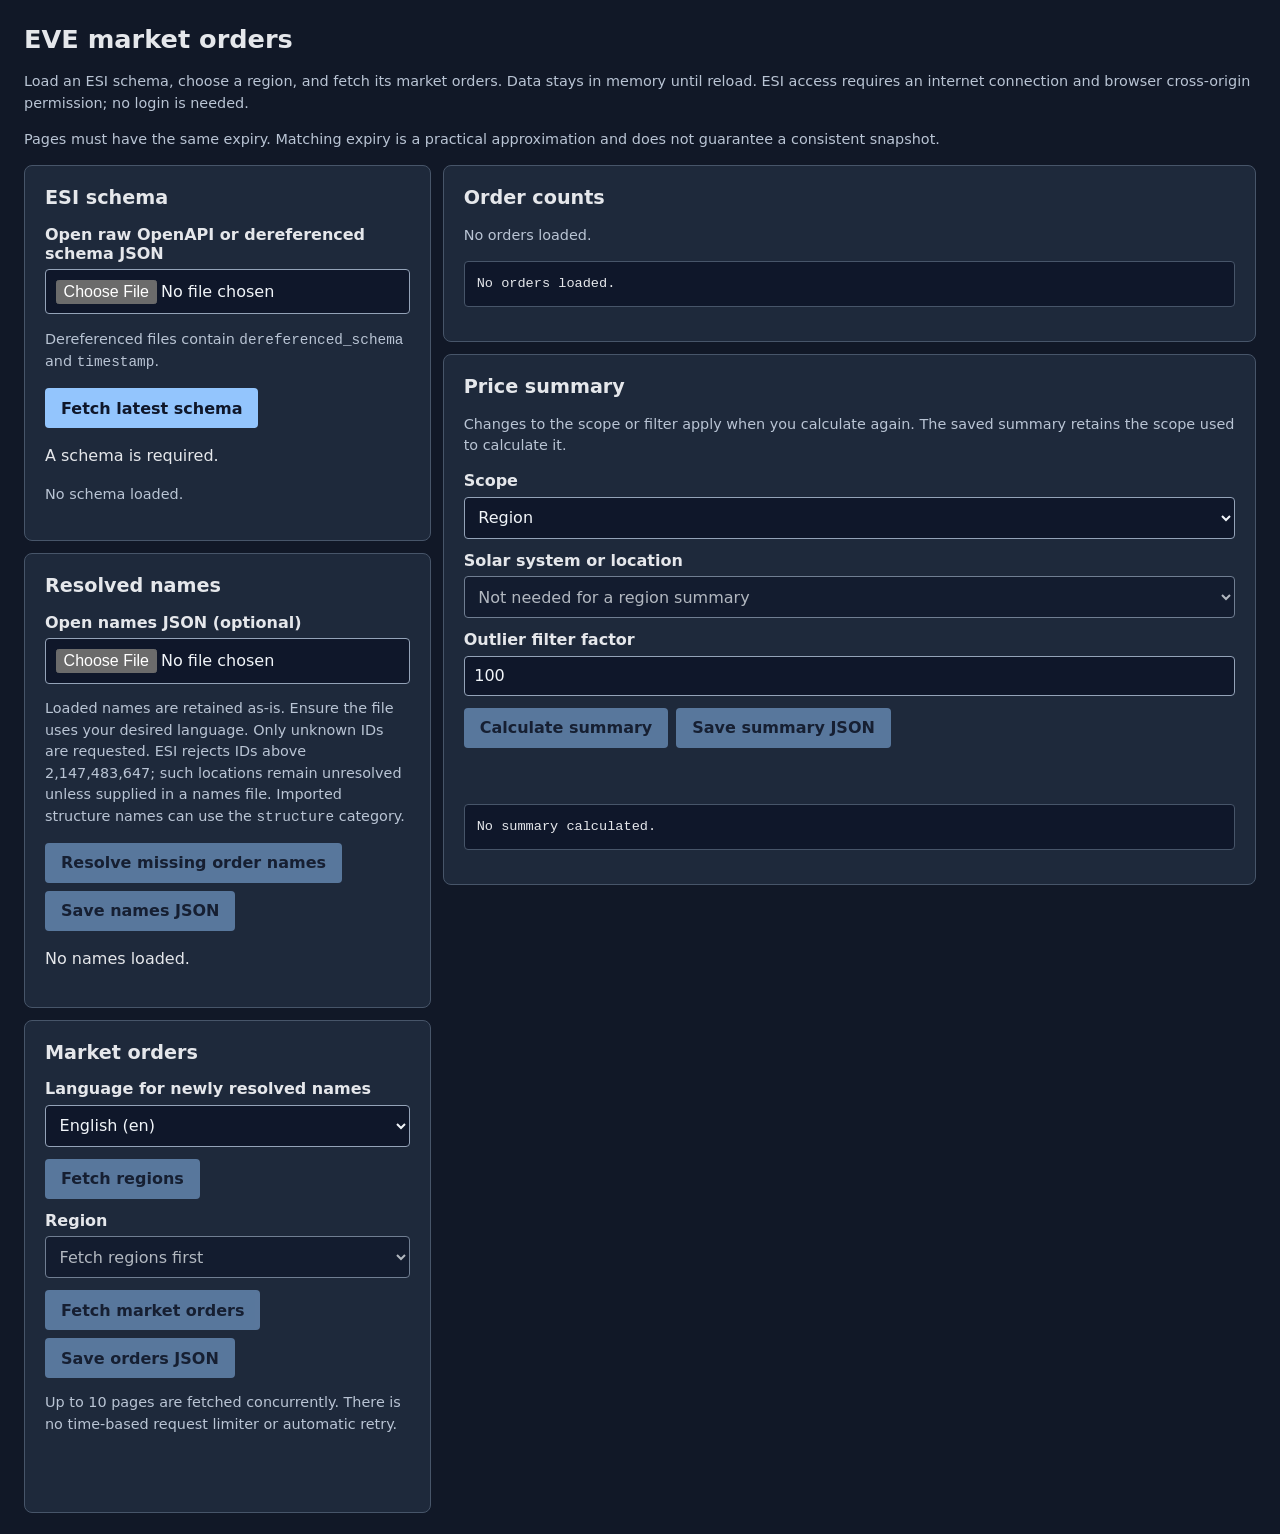
<file: tools/market-orders.html>
<!doctype html>
<!-- Standalone ESI market orders tool. Open directly in a modern browser. -->
<html lang="en">
<head>
  <meta charset="utf-8">
  <meta name="viewport" content="width=device-width, initial-scale=1">
  <title>EVE market orders</title>
  <style>
    :root { color-scheme: dark; font-family: system-ui, sans-serif; background: #111827; color: #e5e7eb; }
    * { box-sizing: border-box; }
    body { margin: 0; padding: 1.5rem; }
    h1 { margin-top: 0; font-size: 1.6rem; }
    h2 { margin-top: 0; font-size: 1.2rem; }
    p { line-height: 1.5; }
    .help { color: #b9c4d4; font-size: .9rem; }
    main { display: grid; grid-template-columns: minmax(17rem, 1fr) minmax(0, 2fr); gap: .75rem; align-items: start; }
    section { min-width: 0; padding: 1.25rem; border: 1px solid #475569; border-radius: .5rem; background: #1e293b; }
    section + section { margin-top: .75rem; }
    label { display: block; margin: .75rem 0 .4rem; font-weight: 600; }
    input, select { width: 100%; padding: .6rem; background: #0f172a; color: #f1f5f9; border: 1px solid #94a3b8; border-radius: .25rem; font: inherit; }
    button { padding: .65rem 1rem; border: 0; border-radius: .25rem; background: #93c5fd; color: #0f172a; font: inherit; font-weight: 600; cursor: pointer; }
    button:disabled { opacity: .5; cursor: not-allowed; }
    .actions { display: flex; flex-wrap: wrap; gap: .5rem; margin-top: .75rem; }
    .status { min-height: 1.5rem; overflow-wrap: anywhere; }
    .error { color: #fecaca; }
    .success { color: #bbf7d0; }
    pre { max-height: 60vh; overflow: auto; padding: .75rem; background: #0f172a; border: 1px solid #475569; border-radius: .25rem; white-space: pre; font: .85rem/1.5 monospace; }
    :focus-visible { outline: 3px solid #fbbf24; outline-offset: 3px; }
    @media (max-width: 900px) { body { padding: 1rem; } main { grid-template-columns: minmax(0, 1fr); } }
  </style>
</head>
<body>
  <header>
    <h1>EVE market orders</h1>
    <p class="help">Load an ESI schema, choose a region, and fetch its market orders. Data stays in memory until reload. ESI access requires an internet connection and browser cross-origin permission; no login is needed.</p>
    <p class="help">Pages must have the same expiry. Matching expiry is a practical approximation and does not guarantee a consistent snapshot.</p>
  </header>
  <main>
    <div>
      <section aria-labelledby="schema-heading">
        <h2 id="schema-heading">ESI schema</h2>
        <label for="schema-file">Open raw OpenAPI or dereferenced schema JSON</label>
        <input id="schema-file" type="file" accept=".json,application/json">
        <p class="help">Dereferenced files contain <code>dereferenced_schema</code> and <code>timestamp</code>.</p>
        <div class="actions"><button id="fetch-schema" type="button">Fetch latest schema</button></div>
        <p id="schema-status" class="status" role="status" aria-live="polite">A schema is required.</p>
        <p id="schema-info" class="help">No schema loaded.</p>
      </section>
      <section aria-labelledby="names-heading">
        <h2 id="names-heading">Resolved names</h2>
        <label for="names-file">Open names JSON (optional)</label>
        <input id="names-file" type="file" accept=".json,application/json">
        <p class="help">Loaded names are retained as-is. Ensure the file uses your desired language. Only unknown IDs are requested. ESI rejects IDs above 2,147,483,647; such locations remain unresolved unless supplied in a names file. Imported structure names can use the <code>structure</code> category.</p>
        <div class="actions">
          <button id="resolve-names" type="button" disabled>Resolve missing order names</button>
          <button id="save-names" type="button" disabled>Save names JSON</button>
        </div>
        <p id="names-status" class="status" role="status" aria-live="polite">No names loaded.</p>
      </section>
      <section aria-labelledby="orders-heading">
        <h2 id="orders-heading">Market orders</h2>
        <label for="language">Language for newly resolved names</label>
        <select id="language">
          <option value="en" selected>English (en)</option><option value="de">German (de)</option>
          <option value="es">Spanish (es)</option><option value="fr">French (fr)</option>
          <option value="ja">Japanese (ja)</option><option value="ko">Korean (ko)</option>
          <option value="ru">Russian (ru)</option><option value="zh">Chinese (zh)</option>
        </select>
        <div class="actions"><button id="fetch-regions" type="button" disabled>Fetch regions</button></div>
        <label for="region">Region</label>
        <select id="region" disabled><option value="">Fetch regions first</option></select>
        <div class="actions">
          <button id="fetch-orders" type="button" disabled>Fetch market orders</button>
          <button id="save-orders" type="button" disabled>Save orders JSON</button>
        </div>
        <p class="help">Up to 10 pages are fetched concurrently. There is no time-based request limiter or automatic retry.</p>
        <p id="orders-status" class="status" role="status" aria-live="polite"></p>
      </section>
    </div>
    <div>
      <section aria-labelledby="counts-heading">
        <h2 id="counts-heading">Order counts</h2>
        <p id="dataset-info" class="help">No orders loaded.</p>
        <pre id="order-counts" tabindex="0">No orders loaded.</pre>
      </section>
      <section aria-labelledby="summary-heading">
        <h2 id="summary-heading">Price summary</h2>
        <p class="help">Changes to the scope or filter apply when you calculate again. The saved summary retains the scope used to calculate it.</p>
        <label for="summary-scope">Scope</label>
        <select id="summary-scope"><option value="region">Region</option><option value="system">Solar system</option><option value="location">Station / location</option></select>
        <label for="scope-id">Solar system or location</label>
        <select id="scope-id" disabled><option value="">Not needed for a region summary</option></select>
        <label for="filter-factor">Outlier filter factor</label>
        <input id="filter-factor" type="number" value="100" min="1" step="any">
        <div class="actions">
          <button id="calculate-summary" type="button" disabled>Calculate summary</button>
          <button id="save-summary" type="button" disabled>Save summary JSON</button>
        </div>
        <p id="summary-status" class="status" role="status" aria-live="polite"></p>
        <pre id="summary-json" tabindex="0">No summary calculated.</pre>
      </section>
    </div>
  </main>
  <script>
    "use strict";

    const ESI_ORIGIN = "https://esi.evetech.net";
    const MAX_CONCURRENCY = 10;
    const NAME_BATCH_SIZE = 950;
    const MAX_NAME_ID = 2147483647;
    const CATEGORIES = new Set(["alliance", "character", "constellation", "corporation", "faction", "inventory_type", "region", "solar_system", "station", "structure"]);
    const $ = (id) => document.getElementById(id);
    const state = { schema: null, names: new Map(), regions: [], dataset: null, summary: null, busy: false };

    function isObject(value) {
      return value !== null && typeof value === "object" && !Array.isArray(value);
    }

    function isDate(value) {
      if (typeof value !== "string" || !/^\d{4}-\d{2}-\d{2}$/.test(value)) return false;
      const date = new Date(`${value}T00:00:00Z`);
      return !Number.isNaN(date.valueOf()) && date.toISOString().slice(0, 10) === value;
    }

    function isTimestamp(value) {
      return typeof value === "string" &&
        /^\d{4}-\d{2}-\d{2}T\d{2}:\d{2}:\d{2}(?:\.\d+)?(?:Z|[+-]\d{2}:\d{2})$/.test(value) &&
        isDate(value.slice(0, 10)) && !Number.isNaN(Date.parse(value));
    }

    function resolvePathItem(root, item) {
      const seen = new Set();
      while (isObject(item) && Object.hasOwn(item, "$ref")) {
        const ref = item.$ref;
        if (typeof ref !== "string" || !ref.startsWith("#/")) throw new Error(`Unsupported schema path reference: ${String(ref)}`);
        if (seen.has(ref)) throw new Error(`Cyclic schema path reference: ${ref}`);
        seen.add(ref);
        let pointer;
        try { pointer = decodeURIComponent(ref.slice(2)); }
        catch { throw new Error(`Invalid schema path reference: ${ref}`); }
        let target = root;
        for (const token of pointer.split("/")) {
          if (/~(?![01])/.test(token)) throw new Error(`Invalid schema path reference: ${ref}`);
          const key = token.replace(/~1/g, "/").replace(/~0/g, "~");
          if ((!isObject(target) && !Array.isArray(target)) || !Object.hasOwn(target, key)) throw new Error(`Missing schema path reference: ${ref}`);
          target = target[key];
        }
        if (!isObject(target)) throw new Error(`Invalid schema path target: ${ref}`);
        item = { ...target, ...Object.fromEntries(Object.entries(item).filter(([key]) => key !== "$ref")) };
      }
      return item;
    }

    function parseSchema(input, source, timestamp = null) {
      let schema = input;
      if (isObject(input) && Object.hasOwn(input, "dereferenced_schema")) {
        if (!Object.hasOwn(input, "timestamp") || (input.timestamp !== null && !isTimestamp(input.timestamp))) throw new Error("The schema timestamp must be an ISO timestamp or null.");
        schema = input.dereferenced_schema;
        timestamp = input.timestamp;
      }
      if (!isObject(schema) || typeof schema.openapi !== "string" || !isObject(schema.info) || !isObject(schema.paths) || !isObject(schema.components)) throw new Error("Expected an OpenAPI object with openapi, info, paths, and components.");
      const compatibilityDate = schema.info.version;
      if (!isDate(compatibilityDate)) throw new Error("Schema info.version must contain a valid compatibility date.");
      const wanted = new Map([["GetUniverseRegions", "get"], ["PostUniverseNames", "post"], ["GetMarketsRegionIdOrders", "get"]]);
      const found = new Map();
      for (const [path, original] of Object.entries(schema.paths)) {
        const item = resolvePathItem(schema, original);
        if (!isObject(item)) continue;
        for (const [operation, method] of wanted) {
          if (!isObject(item[method]) || item[method].operationId !== operation) continue;
          if (found.has(operation)) throw new Error(`Duplicate schema operation: ${operation}`);
          found.set(operation, path);
        }
      }
      for (const operation of wanted.keys()) if (!found.has(operation)) throw new Error(`Schema is missing operation ${operation}.`);
      const regionsPath = found.get("GetUniverseRegions");
      const namesPath = found.get("PostUniverseNames");
      const ordersPath = found.get("GetMarketsRegionIdOrders");
      const safePath = (path) => typeof path === "string" && /^\/(?!\/)[^?#\\]*$/.test(path);
      if (!safePath(regionsPath) || /[{}]/.test(regionsPath) || !safePath(namesPath) || /[{}]/.test(namesPath) ||
          !safePath(ordersPath) || !ordersPath.includes("{region_id}") ||
          /[{}]/.test(ordersPath.replace("{region_id}", ""))) throw new Error("Schema operation paths are invalid.");
      return { compatibilityDate, regionsPath, namesPath, ordersPath, source, timestamp };
    }

    function positiveId(value) {
      return Number.isSafeInteger(value) && value > 0;
    }

    function parseNames(input) {
      if (!Array.isArray(input)) throw new Error("Names file must be a JSON array.");
      const names = new Map();
      for (const item of input) {
        if (!isObject(item) || !positiveId(item.id) || typeof item.name !== "string" || !item.name || !CATEGORIES.has(item.category)) throw new Error("Names must have a safe positive ID, name, and valid category.");
        const previous = names.get(item.id);
        if (previous && (previous.name !== item.name || previous.category !== item.category)) throw new Error(`Conflicting names for ID ${item.id}.`);
        names.set(item.id, { id: item.id, name: item.name, category: item.category });
      }
      return names;
    }

    async function getJson(url, options = {}) {
      const response = await fetch(url, options);
      if (!response.ok) {
        const retry = response.headers.get("Retry-After");
        const detail = (await response.text()).trim().replace(/\s+/g, " ").slice(0, 500);
        throw new Error(`HTTP ${response.status} ${response.statusText}${retry ? `; retry after ${retry}` : ""}${detail ? `; ${detail}` : ""}`.trim());
      }
      let data;
      try { data = await response.json(); }
      catch (error) {
        if (error instanceof SyntaxError) throw new Error("ESI returned invalid JSON.");
        throw error;
      }
      return { data, response, receivedAt: new Date().toISOString() };
    }

    function requestHeaders(schema, language) {
      return { "X-Compatibility-Date": schema.compatibilityDate, "Accept-Language": language };
    }

    async function resolveNames(schema, existing, ids, language, progress) {
      const names = new Map(existing);
      const missing = [...new Set(ids)].filter((id) => {
        if (!positiveId(id)) throw new Error(`Invalid or unsafe name ID: ${id}`);
        return !names.has(id);
      });
      const unsupportedIds = missing.filter((id) => id > MAX_NAME_ID);
      const unknown = missing.filter((id) => id <= MAX_NAME_ID);
      let done = 0;
      progress(done, unknown.length);
      for (let i = 0; i < unknown.length; i += NAME_BATCH_SIZE) {
        const batch = unknown.slice(i, i + NAME_BATCH_SIZE);
        const result = await getJson(new URL(schema.namesPath, ESI_ORIGIN), {
          method: "POST", headers: { ...requestHeaders(schema, language), "Content-Type": "application/json" }, body: JSON.stringify(batch),
        });
        const received = parseNames(result.data);
        if (received.size !== batch.length || batch.some((id) => !received.has(id))) throw new Error("Names response is missing requested IDs or contains unexpected IDs.");
        for (const [id, record] of received) names.set(id, record);
        done += batch.length;
        progress(done, unknown.length);
      }
      return { names, unsupportedIds };
    }

    function validateOrder(item) {
      if (!isObject(item) || !["order_id", "type_id", "location_id", "system_id"].every((key) => positiveId(item[key])) ||
          !["duration", "min_volume", "volume_total", "volume_remain"].every((key) => Number.isSafeInteger(item[key]) && item[key] >= 0) ||
          item.volume_remain > item.volume_total || typeof item.is_buy_order !== "boolean" ||
          typeof item.price !== "number" || !Number.isFinite(item.price) || item.price < 0 ||
          typeof item.issued !== "string" || typeof item.range !== "string") {
        throw new Error("ESI returned an invalid order or an integer outside JavaScript's safe range.");
      }
    }

    function readExpiry(response, page) {
      const value = response.headers.get("Expires");
      if (value === null || Number.isNaN(Date.parse(value))) throw new Error(`Page ${page} is missing a valid Expires header.`);
      return Date.parse(value);
    }

    async function fetchOrders(schema, regionId, language, progress) {
      if (!positiveId(regionId)) throw new Error("Choose a valid region.");
      const controller = new AbortController();
      const options = { headers: requestHeaders(schema, language), signal: controller.signal };
      const path = schema.ordersPath.replace("{region_id}", String(regionId));
      const pageUrl = (page) => {
        const url = new URL(path, ESI_ORIGIN);
        url.searchParams.set("order_type", "all");
        url.searchParams.set("page", String(page));
        return url;
      };
      const first = await getJson(pageUrl(1), options);
      const expiry = readExpiry(first.response, 1);
      const pagesHeader = first.response.headers.get("X-Pages");
      if (pagesHeader === null || !/^[1-9]\d*$/.test(pagesHeader) || !Number.isSafeInteger(Number(pagesHeader))) throw new Error("Page 1 is missing a valid X-Pages header.");
      const count = Number(pagesHeader);
      const pages = new Array(count);
      pages[0] = first;
      let next = 2;
      let completed = 1;
      let failure = null;
      progress(completed, count);
      async function worker() {
        while (next <= count && !controller.signal.aborted) {
          const page = next++;
          try {
            const result = await getJson(pageUrl(page), options);
            // ESI does not expose Last-Modified to browsers. Equal Expires values
            // approximate page consistency, but do not prove a single snapshot.
            if (readExpiry(result.response, page) !== expiry) throw new Error(`Page ${page} Expires does not match page 1.`);
            pages[page - 1] = result;
            progress(++completed, count);
          } catch (error) {
            if (!failure) { failure = new Error(`Page ${page}: ${error.message}`, { cause: error }); controller.abort(); }
            throw failure;
          }
        }
      }
      const workers = Array.from({ length: Math.min(MAX_CONCURRENCY, count - 1) }, () => worker());
      try { await Promise.all(workers); }
      catch (error) { await Promise.allSettled(workers); throw error; }
      const orders = [];
      const ids = new Set();
      let receivedAt = first.receivedAt;
      for (const page of pages) {
        if (!Array.isArray(page.data)) throw new Error("ESI returned an invalid orders page.");
        if (page.receivedAt > receivedAt) receivedAt = page.receivedAt;
        for (const order of page.data) {
          validateOrder(order);
          if (ids.has(order.order_id)) throw new Error(`Duplicate order ID ${order.order_id}.`);
          ids.add(order.order_id);
          orders.push(order);
        }
      }
      return { received_at: receivedAt, expires_at: new Date(expiry).toISOString(), region_id: regionId, orders };
    }

    function decimalRatio(value) {
      const text = String(value).trim();
      const match = /^(\d+)(?:\.(\d*))?(?:e([+-]?\d+))?$/i.exec(text);
      if (!match || text.length > 200) throw new Error("Expected a finite nonnegative decimal.");
      const exponent = Number(match[3] || 0) - (match[2] || "").length;
      if (!Number.isSafeInteger(exponent) || Math.abs(exponent) > 400) throw new Error("Decimal exponent is out of range.");
      const digits = BigInt(match[1] + (match[2] || ""));
      return exponent >= 0 ? [digits * 10n ** BigInt(exponent), 1n] : [digits, 10n ** BigInt(-exponent)];
    }

    function priceCents(value) {
      const [numerator, denominator] = decimalRatio(value);
      const scaled = numerator * 100n;
      let cents = scaled / denominator;
      const remainder = scaled % denominator;
      if (remainder * 2n > denominator || (remainder * 2n === denominator && cents % 2n === 1n)) cents++;
      return cents;
    }

    function currencyNumber(cents) {
      const value = Number(cents) / 100;
      if (!Number.isFinite(value) || priceCents(value) !== cents) throw new Error("A summary price cannot be represented safely in JSON.");
      return value;
    }

    function safeCount(value) {
      if (value > BigInt(Number.MAX_SAFE_INTEGER)) throw new Error("A summary count exceeds JavaScript's safe integer range.");
      return Number(value);
    }

    function summarizeSide(orders, regionId, typeId, systemId, locationId, isBuy, factorNumerator, factorDenominator) {
      if (!orders.length) return null;
      const sorted = orders.map((order) => ({ price: priceCents(order.price), volume: BigInt(order.volume_remain) }));
      sorted.sort((a, b) => a.price === b.price ? 0 : (a.price < b.price ? (isBuy ? 1 : -1) : (isBuy ? -1 : 1)));
      const best = sorted[0].price;
      const valid = [];
      let filteredItems = 0n;
      let filteredOrders = 0;
      for (const order of sorted) {
        const include = isBuy ? order.price * factorNumerator >= best * factorDenominator : order.price * factorDenominator <= best * factorNumerator;
        if (include) valid.push(order);
        else { filteredItems += order.volume; filteredOrders++; }
      }
      let totalItems = 0n;
      let weighted = 0n;
      for (const order of valid) { totalItems += order.volume; weighted += order.volume * order.price; }
      if (totalItems <= 0n) return null;
      let cumulative = 0n;
      let fivePrice = valid[valid.length - 1].price;
      for (const order of valid) {
        cumulative += order.volume;
        if (cumulative * 20n >= totalItems) { fivePrice = order.price; break; }
      }
      let fiveItems = 0n;
      let fiveOrders = 0;
      for (const order of valid) {
        if (isBuy ? order.price >= fivePrice : order.price <= fivePrice) { fiveItems += order.volume; fiveOrders++; }
      }
      const average = (weighted * 2n + totalItems) / (2n * totalItems);
      const lowest = isBuy ? valid[valid.length - 1].price : valid[0].price;
      const highest = isBuy ? valid[0].price : valid[valid.length - 1].price;
      return {
        region_id: regionId, type_id: typeId, system_id: systemId, location_id: locationId,
        is_buy_summary: isBuy, five_price: currencyNumber(fivePrice), five_orders: fiveOrders,
        five_items: safeCount(fiveItems), lowest: currencyNumber(lowest), highest: currencyNumber(highest),
        total_items: safeCount(totalItems), total_orders: valid.length, average: currencyNumber(average),
        filtered_items: safeCount(filteredItems), filtered_orders: filteredOrders,
      };
    }

    function calculateSummaries(dataset, { systemId, locationId, filterFactor }) {
      if (systemId !== null && locationId !== null) throw new Error("Choose a system or a location, not both.");
      const [numerator, denominator] = decimalRatio(filterFactor);
      if (numerator <= denominator) throw new Error("Filter factor must be finite and greater than 1.");
      const grouped = new Map();
      for (const order of dataset.orders) {
        if (!grouped.has(order.type_id)) grouped.set(order.type_id, { buy: [], sell: [] });
        if ((systemId !== null && order.system_id !== systemId) || (locationId !== null && order.location_id !== locationId)) continue;
        grouped.get(order.type_id)[order.is_buy_order ? "buy" : "sell"].push(order);
      }
      const records = {};
      for (const [typeId, sides] of [...grouped].sort((a, b) => a[0] - b[0])) {
        const buy = summarizeSide(sides.buy, dataset.region_id, typeId, systemId, locationId, true, numerator, denominator);
        const sell = summarizeSide(sides.sell, dataset.region_id, typeId, systemId, locationId, false, numerator, denominator);
        if (buy !== null || sell !== null) records[typeId] = { buy_summary: buy, sell_summary: sell };
      }
      return { received_at: dataset.received_at, expires_at: dataset.expires_at, region_id: dataset.region_id, system_id: systemId, location_id: locationId, records };
    }

    function fileSafe(value) {
      return value.replace(/[^A-Za-z0-9_-]+/g, "_").replace(/^_+|_+$/g, "").replace(/_+/g, "_");
    }

    function ordersFilename(regionId, expiresAt) {
      return `market-orders-${regionId}-${fileSafe(expiresAt)}.json`;
    }

    function summaryFilename(summary) {
      const scope = summary.location_id !== null ? `location-${summary.location_id}` : summary.system_id !== null ? `system-${summary.system_id}` : `region-${summary.region_id}`;
      return `order-summary-${scope}-${fileSafe(summary.expires_at)}.json`;
    }

    function saveJson(value, filename) {
      const blob = new Blob([JSON.stringify(value, null, 2) + "\n"], { type: "application/json" });
      const url = URL.createObjectURL(blob);
      const anchor = document.createElement("a");
      anchor.href = url;
      anchor.download = filename;
      document.body.append(anchor);
      anchor.click();
      anchor.remove();
      setTimeout(() => URL.revokeObjectURL(url), 1000);
    }

    function setStatus(id, message, error = false) {
      $(id).textContent = message;
      $(id).className = `status ${error ? "error" : "success"}`;
    }

    function showNamesStatus(unsupportedIds) {
      const count = state.names.size.toLocaleString();
      if (!unsupportedIds.length) {
        setStatus("names-status", `${count} names available.`);
        return;
      }
      const examples = unsupportedIds.slice(0, 5).join(", ");
      const more = unsupportedIds.length > 5 ? ", …" : "";
      setStatus("names-status", `${count} names available. ${unsupportedIds.length} ID(s) could not be resolved because ESI accepts only 32-bit IDs: ${examples}${more}. These may be player structures; load their names from a file if available.`, true);
    }

    function updateControls() {
      const busy = state.busy;
      for (const id of ["schema-file", "fetch-schema", "names-file", "language", "summary-scope", "filter-factor"]) $(id).disabled = busy;
      $("fetch-regions").disabled = busy || !state.schema;
      $("region").disabled = busy || !state.regions.length;
      $("fetch-orders").disabled = busy || !state.schema || !state.regions.length || !$("region").value;
      $("save-orders").disabled = busy || !state.dataset;
      $("resolve-names").disabled = busy || !state.schema || !state.dataset;
      $("save-names").disabled = busy || !state.names.size;
      $("calculate-summary").disabled = busy || !state.dataset;
      $("save-summary").disabled = busy || !state.summary;
      $("scope-id").disabled = busy || !state.dataset || $("summary-scope").value === "region";
    }

    function option(value, text) {
      const element = document.createElement("option");
      element.value = String(value);
      element.textContent = text;
      return element;
    }

    function labelFor(id) {
      const record = state.names.get(id);
      return record ? `${record.name} (${id})` : `Unresolved (${id})`;
    }

    function showRegions() {
      const selected = $("region").value;
      $("region").replaceChildren(...state.regions.map((id) => option(id, labelFor(id))));
      if (state.regions.includes(Number(selected))) $("region").value = selected;
    }

    function orderIds(dataset) {
      const ids = new Set([dataset.region_id]);
      for (const order of dataset.orders) { ids.add(order.system_id); ids.add(order.location_id); ids.add(order.type_id); }
      return [...ids];
    }

    function countOrders(dataset) {
      const systems = new Map();
      const locations = new Map();
      for (const order of dataset.orders) {
        systems.set(order.system_id, (systems.get(order.system_id) || 0) + 1);
        locations.set(order.location_id, (locations.get(order.location_id) || 0) + 1);
      }
      return { systems, locations };
    }

    function showCounts() {
      if (!state.dataset) return;
      const { systems, locations } = countOrders(state.dataset);
      const lines = (map) => [...map].sort((a, b) => a[0] - b[0]).map(([id, count]) => `${labelFor(id)}: ${count.toLocaleString()}`);
      $("dataset-info").textContent = `${labelFor(state.dataset.region_id)} · ${state.dataset.orders.length.toLocaleString()} orders · received ${state.dataset.received_at} · expires ${state.dataset.expires_at}`;
      $("order-counts").textContent = `Solar systems\n${lines(systems).join("\n")}\n\nStations / locations\n${lines(locations).join("\n")}`;
      updateScopeOptions();
    }

    function updateScopeOptions() {
      const selected = $("scope-id").value;
      const scope = $("summary-scope").value;
      if (!state.dataset || scope === "region") {
        $("scope-id").replaceChildren(option("", "Not needed for a region summary"));
      } else {
        const counts = countOrders(state.dataset);
        const ids = [...(scope === "system" ? counts.systems : counts.locations).keys()].sort((a, b) => a - b);
        $("scope-id").replaceChildren(...ids.map((id) => option(id, labelFor(id))));
        if (ids.includes(Number(selected))) $("scope-id").value = selected;
      }
      updateControls();
    }

    function applySchema(schema) {
      state.schema = schema;
      state.regions = [];
      state.dataset = null;
      state.summary = null;
      $("region").replaceChildren(option("", "Fetch regions first"));
      $("schema-info").textContent = `${schema.source} · Compatibility date: ${schema.compatibilityDate} · Schema received: ${schema.timestamp || "unknown"}`;
      $("dataset-info").textContent = "No orders loaded.";
      $("order-counts").textContent = "No orders loaded.";
      $("summary-json").textContent = "No summary calculated.";
      $("orders-status").textContent = "";
      $("summary-status").textContent = "";
    }

    $("schema-file").addEventListener("change", async (event) => {
      const file = event.target.files[0];
      if (!file) return;
      state.busy = true; updateControls();
      try {
        applySchema(parseSchema(JSON.parse(await file.text()), `File: ${file.name}`));
        setStatus("schema-status", `Loaded ${file.name}.`);
      } catch (error) { setStatus("schema-status", `Could not open ${file.name}: ${error.message}`, true); }
      finally { event.target.value = ""; state.busy = false; updateControls(); }
    });

    $("fetch-schema").addEventListener("click", async () => {
      state.busy = true; updateControls();
      try {
        setStatus("schema-status", "Fetching compatibility dates…");
        const dates = (await getJson(`${ESI_ORIGIN}/meta/compatibility-dates`)).data;
        if (!isObject(dates) || !Array.isArray(dates.compatibility_dates) || !dates.compatibility_dates.length || !dates.compatibility_dates.every(isDate)) throw new Error("ESI returned an invalid or empty compatibility date list.");
        const latest = [...dates.compatibility_dates].sort().at(-1);
        const url = new URL("/meta/openapi.json", ESI_ORIGIN);
        url.searchParams.set("compatibility_date", latest);
        setStatus("schema-status", `Fetching schema for ${latest}…`);
        const result = await getJson(url);
        applySchema(parseSchema(result.data, `ESI ${latest}`, result.receivedAt));
        setStatus("schema-status", `Loaded schema ${state.schema.compatibilityDate}.`);
      } catch (error) { setStatus("schema-status", `Could not fetch schema: ${error.message}`, true); }
      finally { state.busy = false; updateControls(); }
    });

    $("names-file").addEventListener("change", async (event) => {
      const file = event.target.files[0];
      if (!file) return;
      state.busy = true; updateControls();
      try {
        const incoming = parseNames(JSON.parse(await file.text()));
        state.names = parseNames([...state.names.values(), ...incoming.values()]);
        showRegions(); showCounts();
        setStatus("names-status", `Loaded ${file.name}; ${state.names.size.toLocaleString()} names available.`);
      } catch (error) { setStatus("names-status", `Could not open ${file.name}: ${error.message}`, true); }
      finally { event.target.value = ""; state.busy = false; updateControls(); }
    });

    $("fetch-regions").addEventListener("click", async () => {
      if (!state.schema || state.busy) return;
      state.busy = true; updateControls();
      try {
        setStatus("orders-status", "Fetching regions…");
        const result = await getJson(new URL(state.schema.regionsPath, ESI_ORIGIN), { headers: requestHeaders(state.schema, $("language").value) });
        if (!Array.isArray(result.data) || !result.data.every(positiveId) || new Set(result.data).size !== result.data.length) throw new Error("ESI returned invalid or duplicate region IDs.");
        const resolved = await resolveNames(state.schema, state.names, result.data, $("language").value, (done, total) => setStatus("names-status", `Resolved ${done} of ${total} new region names.`));
        state.names = resolved.names;
        showNamesStatus(resolved.unsupportedIds);
        state.regions = [...result.data].sort((a, b) => labelFor(a).localeCompare(labelFor(b)));
        showRegions();
        setStatus("orders-status", `Loaded ${state.regions.length} regions.`);
      } catch (error) { setStatus("orders-status", `Could not load regions: ${error.message}`, true); }
      finally { state.busy = false; updateControls(); }
    });

    $("region").addEventListener("change", updateControls);
    $("summary-scope").addEventListener("change", updateScopeOptions);

    async function resolveOrderNames() {
      const resolved = await resolveNames(state.schema, state.names, orderIds(state.dataset), $("language").value,
        (done, total) => setStatus("names-status", `Resolved ${done} of ${total} new names.`));
      state.names = resolved.names;
      showRegions(); showCounts();
      showNamesStatus(resolved.unsupportedIds);
    }

    $("fetch-orders").addEventListener("click", async () => {
      if (!state.schema || state.busy || !positiveId(Number($("region").value))) return;
      const regionId = Number($("region").value);
      state.busy = true; state.dataset = null; state.summary = null; updateControls();
      $("dataset-info").textContent = "No orders loaded.";
      $("order-counts").textContent = "No orders loaded.";
      $("summary-json").textContent = "No summary calculated.";
      $("summary-status").textContent = "";
      try {
        setStatus("orders-status", "Fetching page 1…");
        state.dataset = await fetchOrders(state.schema, regionId, $("language").value,
          (done, total) => setStatus("orders-status", `Fetched ${done} of ${total} pages.`));
        showCounts();
        setStatus("orders-status", `Loaded ${state.dataset.orders.length.toLocaleString()} orders. Matching expiry does not guarantee a consistent snapshot.`);
        try { await resolveOrderNames(); }
        catch (error) { setStatus("names-status", `Could not resolve all names: ${error.message}. Orders remain available; retry name resolution.`, true); }
      } catch (error) { setStatus("orders-status", `Could not fetch orders: ${error.message}`, true); }
      finally { state.busy = false; updateControls(); }
    });

    $("resolve-names").addEventListener("click", async () => {
      if (!state.schema || !state.dataset || state.busy) return;
      state.busy = true; updateControls();
      try { await resolveOrderNames(); }
      catch (error) { setStatus("names-status", `Could not resolve all names: ${error.message}`, true); }
      finally { state.busy = false; updateControls(); }
    });

    $("calculate-summary").addEventListener("click", () => {
      if (!state.dataset || state.busy) return;
      try {
        const scope = $("summary-scope").value;
        const selected = Number($("scope-id").value);
        if (scope !== "region" && !positiveId(selected)) throw new Error("Select a system or location.");
        state.summary = calculateSummaries(state.dataset, {
          systemId: scope === "system" ? selected : null, locationId: scope === "location" ? selected : null,
          filterFactor: $("filter-factor").value,
        });
        $("summary-json").textContent = JSON.stringify(state.summary, null, 2);
        setStatus("summary-status", `Calculated ${Object.keys(state.summary.records).length.toLocaleString()} type summaries.`);
      } catch (error) {
        state.summary = null;
        $("summary-json").textContent = "No summary calculated.";
        setStatus("summary-status", `Could not calculate summary: ${error.message}`, true);
      }
      updateControls();
    });

    $("save-orders").addEventListener("click", () => saveJson(state.dataset, ordersFilename(state.dataset.region_id, state.dataset.expires_at)));
    $("save-summary").addEventListener("click", () => saveJson(state.summary, summaryFilename(state.summary)));
    $("save-names").addEventListener("click", () => saveJson([...state.names.values()].sort((a, b) => a.id - b.id), "resolved-names.json"));
  </script>
</body>
</html>
</file>
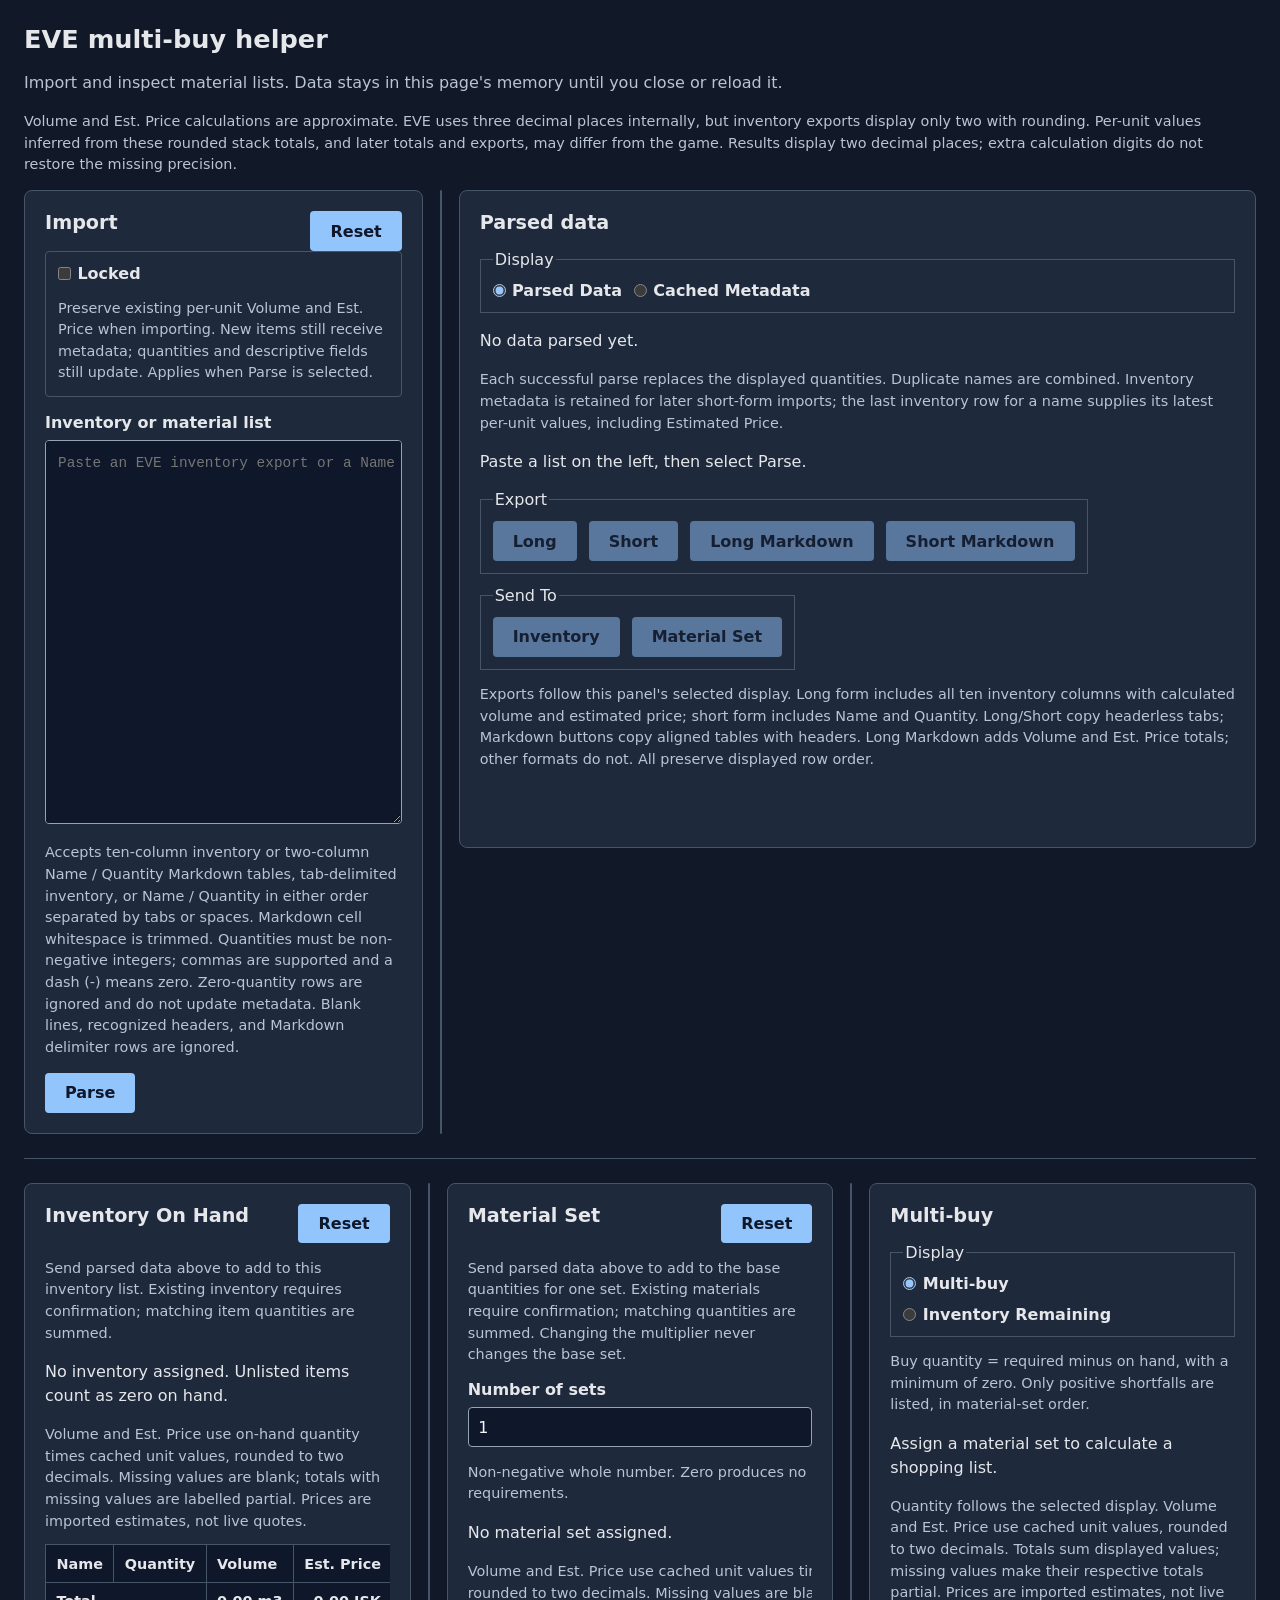
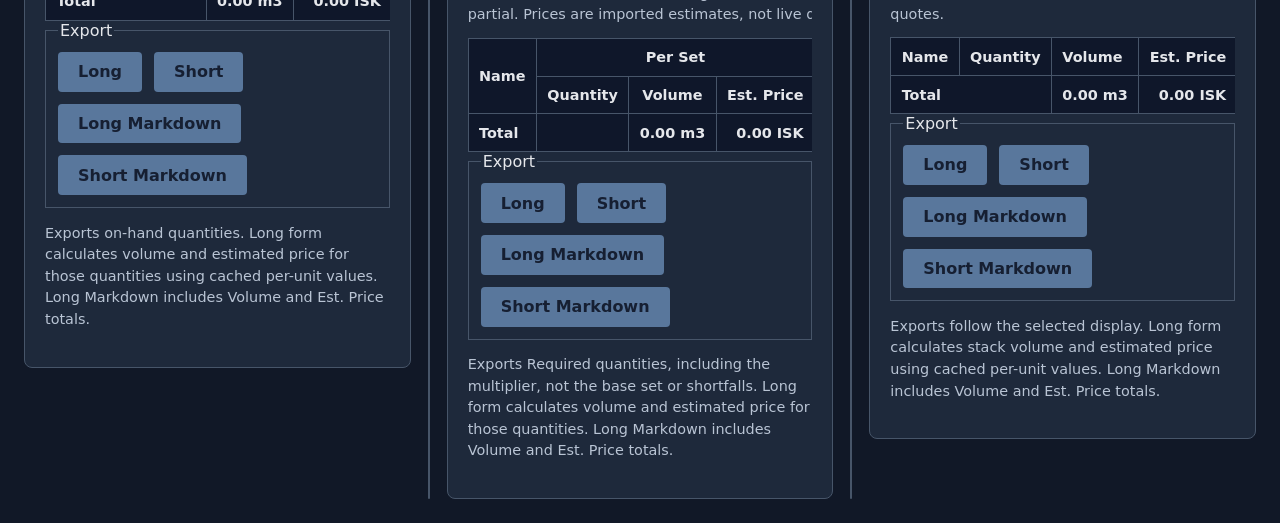
<file: tools/multi-buy.html>
<!doctype html>
<!--
EVE multi-buy helper: standalone, local-first material-list calculator.

USAGE
  Open this file directly in a modern browser with BigInt and Pointer Events.
  No build, server, external assets, ESI access, disk storage, or JavaScript test
  dependencies are required. All state is lost when this document reloads.
  1. Paste inventory or a short material list in Import and select Parse.
  2. Send parsed quantities to Inventory On Hand or Material Set. A nonempty
     destination asks for confirmation, then ADDS quantities rather than replacing
     them. Reset that destination first if replacement is intended.
  3. Set Number of sets. Required = base * count; Multi-buy contains only positive
     max(required - on_hand, 0) quantities. Unlisted inventory counts as zero.
  4. In each Export group, Long copies ten columns; Short copies Name/Quantity.
     Material Set exports Required quantities, not its base set or shortfalls.
     Clipboard access may be blocked for local files; selected manual-copy text
     is provided on failure. Buttons do not import from the clipboard.

DATA CONTRACT
  Names are trimmed, case-sensitive keys; internal spaces are preserved. Duplicate
  quantities sum, and Map insertion order determines display/export order.
  Inventory input has exactly ten tab-separated columns, including empty cells.
  Short input has Name/Quantity in either order, separated by tabs or spaces.
  Quantities are non-negative whole numbers, optionally comma-grouped; "-" is zero.
  Zero-quantity rows are ignored completely and do not update metadata. Blank lines
  and recognized headers are ignored. Empty/malformed imports fail
  without changing the last successful preview, metadata cache, or assigned lists.

  Only full inventory rows update metadata. Short rows carry metadata: null and
  MUST NOT erase or create cached metadata. The last full row for a name wins,
  including its price estimate; estimates from separate stacks are not averaged.
  Full-row Volume and Estimated Price are STACK TOTALS: parse as finite Numbers,
  divide by source quantity once, and store approximate per-unit Numbers without
  intermediate rounding. Quantities remain BigInt; unit inference converts the
  source quantity to Number and rejects overflow/underflow rather than hiding it.
  Inventory displays round to two decimals while the game uses three internally:
  inferred unit values and calculated totals cannot recover that lost precision.
  Missing numeric fields produce unknown unit values. Unknown differs from known
  zero; a later full row can replace known with unknown.
  Import's Locked checkbox (initially off) preserves unit volume/price, including
  unknowns, for names cached BEFORE the parse. Descriptive fields still update.
  New names receive full metadata; duplicate new rows keep normal last-row wins.
  Source quantity is retained with protected values for tooltip provenance.
  Parsing/validation remains transactional even for protected numeric fields.
  Full-row unit volumes are compared to currently staged cache values, ignoring
  binary floating-point noise within four relative machine epsilons. Known
  unequal values produce non-blocking, line-numbered warnings showing two-decimal
  values and the lock outcome. Compared before display rounding, different values
  may display alike. Unknown values do not imply disagreement. Duplicate full rows
  can warn within the same import.
  Warnings are displayed only for successful imports and clear on Parse/Reset.
  Estimated Price is an imported estimate, not a current market quote.

  Display/export stack totals multiply the decimal representation of approximate
  unit Numbers by BigInt quantities, then round half up to two decimals. This
  avoids further floating-point multiplication errors and quantity overflow, but
  does not restore source precision. Volume/price footers sum rounded row values
  so they match the visible table; unknown rows make each total explicitly partial.
  Long exports use original column order and calculated stack totals. Long Markdown
  appends a Total row with displayed-row Volume and Est. Price sums. Other exports
  omit footer rows. TSV is headerless without padding;
  Markdown has headers, a delimiter row, and padded columns for human reading.
  Markdown supports the same two/ten columns, optional outer pipes, alignment
  markers, trimmed cells, escaped punctuation, and HTML entities for literal text.
  Zero-quantity source rows are omitted from Parsed Data and Send To lists.
  Downstream views may still contain zero rows when a multiplier is zero; Multi-buy
  itself contains positive buys only.
  Reimporting rounded long exports can lose sub-hundredth precision; the live
  in-memory cache retains its approximate unit Numbers until replaced.

MAINTENANCE MAP
  Embedded CSS controls presentation; the 900px breakpoint must agree with
  initializePaneDivider's matchMedia query. Dividers resize adjacent pane shares,
  not application data, and support pointer capture and keyboard adjustment.
  JavaScript proceeds through divider setup, state, parsing/numeric helpers,
  exports/rendering, derived workflow calculation, and UI event handlers.
  parseInput builds candidate Maps; only the successful submit handler commits.
  itemValues is the shared ten-column projection for preview and long exports.
  updateWorkflow rebuilds Required/Multi-buy and all lower tables/totals from
  assigned quantities, then clears stale lower export feedback/manual-copy text.
  Export UI prefixes ("", "inventory-", "materials-", "multibuy-") must match the
  element IDs consumed by copyExport, showManualCopy, and updateExportControls.
  Render imported values with textContent/value, never innerHTML.

  Reset ownership: Import clears input/errors only; Inventory clears its assigned
  quantities; Material Set clears its base and resets count/validation. None of
  these resets clears the shared metadata cache or Parsed Data.
  Invalid multipliers retain the last valid calculations and disable Material Set
  and Multi-buy exports, but do not disable independent Inventory exports.
  The result panel's Display radio buttons switch between Multi-buy shortfalls and
  positive Inventory Remaining = max(on_hand - required, 0). Remaining includes
  inventory-only names in inventory order; with no material set it shows all
  positive inventory. It never consumes inventory. Table, totals, all four export
  buttons, and empty-state/disabled behavior follow the selected view.
  The upper panel's Display radios select Parsed Data or all Cached Metadata.
  Metadata is projected as Quantity 1 with per-unit volume/price, using the same
  ten/two-column TSV/Markdown exports. Send To buttons disable in metadata view.
  Two-decimal projection may round small unit values to zero; only the displayed
  or exported text is rounded, never the cache. Switching does not mutate lists.

MANUAL REGRESSION CHECKS (no installed JavaScript test framework)
  See ../prompts/multi-buy-tool.md for supported samples and detailed checks.
  Verify every short input orientation, commas/dashes, duplicate ordering, full
  input empty columns, safe literal markup, line-numbered errors, and rollback.
  Cache 100 units / 2.50 m3 / 21,377.00 ISK, then short-import 200 units:
  expect 5.00 m3 and 42,754.00 ISK, with descriptive metadata unchanged.
  With inventory 200, base 320, count 3: Required 960 / 24.00 m3 /
  205,219.20 ISK; buy 760 / 19.00 m3 / 162,465.20 ISK.
  Check missing metadata, ignored zero-quantity rows, known zero, half-up rounding, large
  integers, partial totals, and no intermediate per-unit/per-set rounding.
  Check empty/nonempty sends, native confirmation accept/cancel, repeated sends,
  independent resets, invalid counts, and cache updates after quantities are sent.
  Check all four export sources in TSV/Markdown and long/short forms; only long
  Markdown has a total row for Volume and Est. Price. Check denied/unavailable
  clipboard, manual selection, and disabled/cleared feedback after state changes.
  Check both layouts, each divider's pointer/keyboard limits, horizontal table
  scrolling, two-tier sticky headers, and reload clearing all state.
  Markdown checks: padded two/ten-column tables, alignment delimiter rows,
  optional outer pipes, empty metadata cells, escaped pipes/backslashes/markup,
  trimmed cells, short-import metadata retention, and invalid-row rollback.
-->
<html lang="en">
<head>
  <meta charset="utf-8">
  <meta name="viewport" content="width=device-width, initial-scale=1">
  <title>EVE multi-buy helper - import preview</title>
  <style>
    :root { color-scheme: dark; font-family: system-ui, sans-serif; background: #111827; color: #e5e7eb; }
    * { box-sizing: border-box; }
    body { margin: 0; padding: 1.5rem; }
    h1 { margin-top: 0; font-size: 1.6rem; }
    h2 { margin-top: 0; font-size: 1.2rem; }
    p { line-height: 1.5; }
    .intro, .help { color: #b9c4d4; }
    main, #workflow { display: grid; gap: .75rem; align-items: start; }
    main { grid-template-columns: minmax(0, var(--pane-0, 1fr)) 12px minmax(0, var(--pane-1, 2fr)); }
    #workflow { grid-template-columns: minmax(0, var(--pane-0, 1fr)) 12px minmax(0, var(--pane-1, 1fr)) 12px minmax(0, var(--pane-2, 1fr)); }
    [role="separator"][aria-orientation="vertical"] { align-self: stretch; position: relative; cursor: col-resize; touch-action: none; user-select: none; border-radius: .25rem; }
    [role="separator"][aria-orientation="vertical"]::before { content: ""; position: absolute; inset: 0 5px; background: #475569; border-radius: .25rem; }
    [role="separator"][aria-orientation="vertical"]:hover::before, [role="separator"][aria-orientation="vertical"]:focus-visible::before, .dragging::before { background: #93c5fd; }
    input { width: 100%; padding: .6rem; background: #0f172a; color: #f1f5f9; border: 1px solid #94a3b8; border-radius: .25rem; font: inherit; }
    .view-options { display: flex; flex-wrap: wrap; gap: .75rem; margin: 0; padding: .75rem; border: 1px solid #475569; }
    .view-options label { display: flex; align-items: center; gap: .4rem; margin: 0; }
    .view-options input { width: auto; margin: 0; }
    .checkbox-label { display: flex; align-items: center; gap: .4rem; }
    .checkbox-label input { width: auto; margin: 0; }
    .lock-options { margin-bottom: 1rem; padding: .75rem; border: 1px solid #475569; border-radius: .25rem; }
    .lock-options .help { margin-bottom: 0; }
    .validation-error { color: #fecaca; }
    hr { margin: 1.5rem 0; border: 0; border-top: 1px solid #475569; }
    section { min-width: 0; padding: 1.25rem; border: 1px solid #475569; border-radius: .5rem; background: #1e293b; }
    .pane-heading { display: flex; justify-content: space-between; align-items: start; gap: .75rem; }
    .pane-heading h2 { min-width: 0; }
    .pane-heading button { flex-shrink: 0; }
    label { display: block; margin-bottom: .5rem; font-weight: 600; }
    textarea { width: 100%; min-height: 24rem; resize: vertical; padding: .75rem; border: 1px solid #94a3b8; border-radius: .25rem; background: #0f172a; color: #f1f5f9; font: .9rem/1.5 monospace; tab-size: 4; white-space: pre; }
    button { padding: .65rem 1.25rem; border: 0; border-radius: .25rem; background: #93c5fd; color: #0f172a; font: inherit; font-weight: 600; cursor: pointer; }
    button:disabled { opacity: .5; cursor: not-allowed; }
    .export-actions { display: flex; flex-wrap: wrap; gap: .75rem; margin-top: 1rem; }
    .export-group { min-width: 0; margin: 0; padding: .75rem; border: 1px solid #475569; }
    .export-group .export-actions { margin-top: 0; }
    #export-status { min-height: 1.5rem; }
    .copy-error { color: #fecaca; }
    #export-text, #inventory-export-text, #materials-export-text, #multibuy-export-text { min-height: 8rem; }
    :focus-visible { outline: 3px solid #fbbf24; outline-offset: 3px; }
    .help { font-size: .9rem; }
    #errors { margin-top: 1rem; padding: .75rem; border: 1px solid #fca5a5; color: #fecaca; background: #450a0a; overflow-wrap: anywhere; }
    #errors ul { margin-bottom: 0; padding-left: 1.5rem; }
    #warnings { margin-top: 1rem; padding: .75rem; border: 1px solid #fbbf24; color: #fde68a; background: #422006; overflow-wrap: anywhere; }
    #warnings ul { margin-bottom: 0; padding-left: 1.5rem; }
    #status { min-height: 1.5rem; }
    .table-scroll { overflow: auto; max-height: 70vh; }
    table { border-collapse: collapse; width: 100%; font-size: .9rem; }
    caption { text-align: left; padding-bottom: .75rem; color: #b9c4d4; line-height: 1.5; }
    th, td { padding: .65rem; text-align: left; border: 1px solid #475569; white-space: nowrap; }
    thead { position: sticky; top: 0; background: #0f172a; }
    th { background: #0f172a; }
    #materials-pane thead th { text-align: center; }
    td.quantity { text-align: right; font-variant-numeric: tabular-nums; }
    tbody tr:nth-child(even) { background: #253449; }
    tfoot { font-weight: 600; background: #0f172a; }
    tfoot td { text-align: right; }
    [hidden] { display: none !important; }
    @media (max-width: 900px) {
      body { padding: 1rem; }
      main, #workflow { grid-template-columns: minmax(0, 1fr); }
      [role="separator"][aria-orientation="vertical"] { display: none; }
      textarea { min-height: 15rem; }
    }
  </style>
</head>
<body>
  <header>
    <h1>EVE multi-buy helper</h1>
    <p class="intro">Import and inspect material lists. Data stays in this page's memory until you close or reload it.</p>
    <p id="precision-note" class="help">Volume and Est. Price calculations are approximate. EVE uses three decimal places internally, but inventory exports display only two with rounding. Per-unit values inferred from these rounded stack totals, and later totals and exports, may differ from the game. Results display two decimal places; extra calculation digits do not restore the missing precision.</p>
  </header>
  <main>
    <section id="import-pane" aria-labelledby="import-heading">
      <div class="pane-heading">
        <h2 id="import-heading">Import</h2>
        <button id="reset-import" type="button">Reset</button>
      </div>
      <form id="import-form">
        <div class="lock-options">
          <label class="checkbox-label"><input id="metadata-locked" type="checkbox" aria-describedby="lock-help"> Locked</label>
          <p id="lock-help" class="help">Preserve existing per-unit Volume and Est. Price when importing. New items still receive metadata; quantities and descriptive fields still update. Applies when Parse is selected.</p>
        </div>
        <label for="import-text">Inventory or material list</label>
        <textarea id="import-text" aria-describedby="input-help" spellcheck="false" placeholder="Paste an EVE inventory export or a Name / Quantity list here."></textarea>
        <p id="input-help" class="help">Accepts ten-column inventory or two-column Name / Quantity Markdown tables, tab-delimited inventory, or Name / Quantity in either order separated by tabs or spaces. Markdown cell whitespace is trimmed. Quantities must be non-negative integers; commas are supported and a dash (-) means zero. Zero-quantity rows are ignored and do not update metadata. Blank lines, recognized headers, and Markdown delimiter rows are ignored.</p>
        <button type="submit">Parse</button>
      </form>
      <div id="errors" role="alert" hidden>
        <strong>Import not applied. Previous data is unchanged.</strong>
        <ul id="error-list"></ul>
      </div>
      <div id="warnings" role="status" aria-live="polite" hidden>
        <strong>Import applied with volume warnings.</strong>
        <ul id="warning-list"></ul>
      </div>
    </section>
    <div id="pane-divider" role="separator" aria-label="Resize import and parsed data panes" aria-orientation="vertical" aria-controls="import-pane preview-pane" aria-valuemin="25" aria-valuemax="75" aria-valuenow="33" aria-valuetext="Import pane 33 percent" tabindex="0"></div>
    <section id="preview-pane" aria-labelledby="preview-heading">
      <h2 id="preview-heading">Parsed data</h2>
      <fieldset id="preview-view" class="view-options">
        <legend>Display</legend>
        <label><input type="radio" name="preview-view" value="parsed" checked> Parsed Data</label>
        <label><input type="radio" name="preview-view" value="metadata"> Cached Metadata</label>
      </fieldset>
      <p id="metadata-help" class="help" hidden>All cached inventory metadata, including items absent from the latest import. Quantity is 1; Volume and Est. Price are per-unit values. Display and exports round to two decimals, so small values may appear as zero and reimporting can lose precision. Send To actions are unavailable in this view.</p>
      <p id="status" role="status" aria-live="polite">No data parsed yet.</p>
      <p class="help">Each successful parse replaces the displayed quantities. Duplicate names are combined. Inventory metadata is retained for later short-form imports; the last inventory row for a name supplies its latest per-unit values, including Estimated Price.</p>
      <p id="empty-state">Paste a list on the left, then select Parse.</p>
      <div class="table-scroll" role="region" aria-label="Parsed inventory table" tabindex="0" hidden>
        <table>
          <caption>Volume and Estimated Price are calculated for the displayed quantity from cached per-unit values, rounded to two decimals. Estimated Price is an imported estimate, not a live quote. Empty cells indicate unavailable metadata.</caption>
          <thead>
            <tr>
              <th scope="col">Name</th>
              <th scope="col">Quantity</th>
              <th scope="col">Group</th>
              <th scope="col">Category</th>
              <th scope="col">Size</th>
              <th scope="col">Slot</th>
              <th scope="col">Volume</th>
              <th scope="col">Meta Level</th>
              <th scope="col">Tech Level</th>
              <th scope="col">Est. Price</th>
            </tr>
          </thead>
          <tbody id="parsed-rows"></tbody>
        </table>
      </div>
      <div class="export-actions">
        <fieldset class="export-group">
          <legend>Export</legend>
          <div class="export-actions">
            <button id="export-long" type="button" disabled>Long</button>
            <button id="export-short" type="button" disabled>Short</button>
            <button id="export-long-markdown" type="button" disabled>Long Markdown</button>
            <button id="export-short-markdown" type="button" disabled>Short Markdown</button>
          </div>
        </fieldset>
        <fieldset class="export-group">
          <legend>Send To</legend>
          <div class="export-actions">
            <button id="assign-inventory" type="button" disabled>Inventory</button>
            <button id="assign-materials" type="button" disabled>Material Set</button>
          </div>
        </fieldset>
      </div>
      <p class="help">Exports follow this panel's selected display. Long form includes all ten inventory columns with calculated volume and estimated price; short form includes Name and Quantity. Long/Short copy headerless tabs; Markdown buttons copy aligned tables with headers. Long Markdown adds Volume and Est. Price totals; other formats do not. All preserve displayed row order.</p>
      <p id="export-status" role="status" aria-live="polite"></p>
      <div id="manual-copy" hidden>
        <label for="export-text">Export text - select and copy manually</label>
        <textarea id="export-text" readonly spellcheck="false"></textarea>
      </div>
    </section>
  </main>
  <hr>
  <div id="workflow">
    <section id="inventory-pane" aria-labelledby="inventory-heading">
      <div class="pane-heading">
        <h2 id="inventory-heading">Inventory On Hand</h2>
        <button id="reset-inventory" type="button">Reset</button>
      </div>
      <p class="help">Send parsed data above to add to this inventory list. Existing inventory requires confirmation; matching item quantities are summed.</p>
      <p id="inventory-status" role="status">No inventory assigned. Unlisted items count as zero on hand.</p>
      <div class="table-scroll" role="region" aria-label="Inventory on hand table" tabindex="0">
        <table>
          <caption>Volume and Est. Price use on-hand quantity times cached unit values, rounded to two decimals. Missing values are blank; totals with missing values are labelled partial. Prices are imported estimates, not live quotes.</caption>
          <thead><tr><th scope="col">Name</th><th scope="col">Quantity</th><th scope="col">Volume</th><th scope="col">Est. Price</th></tr></thead>
          <tbody id="inventory-rows"></tbody>
          <tfoot><tr><th scope="row" colspan="2">Total</th><td id="inventory-volume-total">0.00 m3</td><td id="inventory-price-total">0.00 ISK</td></tr></tfoot>
        </table>
      </div>
      <fieldset class="export-group">
        <legend>Export</legend>
        <div class="export-actions">
          <button id="inventory-long" type="button" disabled>Long</button>
          <button id="inventory-short" type="button" disabled>Short</button>
          <button id="inventory-long-markdown" type="button" disabled>Long Markdown</button>
          <button id="inventory-short-markdown" type="button" disabled>Short Markdown</button>
        </div>
      </fieldset>
      <p class="help">Exports on-hand quantities. Long form calculates volume and estimated price for those quantities using cached per-unit values. Long Markdown includes Volume and Est. Price totals.</p>
      <p id="inventory-export-status" role="status" aria-live="polite"></p>
      <div id="inventory-manual-copy" hidden>
        <label for="inventory-export-text">Inventory export text - select and copy manually</label>
        <textarea id="inventory-export-text" readonly spellcheck="false"></textarea>
      </div>
    </section>
    <div id="inventory-divider" role="separator" aria-label="Resize inventory and material set panes" aria-orientation="vertical" aria-controls="inventory-pane materials-pane" tabindex="0"></div>
    <section id="materials-pane" aria-labelledby="materials-heading">
      <div class="pane-heading">
        <h2 id="materials-heading">Material Set</h2>
        <button id="reset-materials" type="button">Reset</button>
      </div>
      <p class="help">Send parsed data above to add to the base quantities for one set. Existing materials require confirmation; matching quantities are summed. Changing the multiplier never changes the base set.</p>
      <label for="set-count">Number of sets</label>
      <input id="set-count" type="text" inputmode="numeric" value="1" aria-describedby="multiplier-help multiplier-error">
      <p id="multiplier-help" class="help">Non-negative whole number. Zero produces no requirements.</p>
      <p id="multiplier-error" class="validation-error" role="alert" hidden></p>
      <p id="materials-status" role="status">No material set assigned.</p>
      <div class="table-scroll" role="region" aria-label="Material set table" tabindex="0">
        <table>
          <caption>Volume and Est. Price use cached unit values times the per-set or required quantity, rounded to two decimals. Missing values are blank and make their respective totals partial. Prices are imported estimates, not live quotes.</caption>
          <thead>
            <tr>
              <th scope="col" rowspan="2">Name</th>
              <th scope="colgroup" colspan="3">Per Set</th>
              <th scope="colgroup" colspan="3">Required</th>
            </tr>
            <tr>
              <th scope="col">Quantity</th><th scope="col">Volume</th><th scope="col">Est. Price</th>
              <th scope="col">Quantity</th><th scope="col">Volume</th><th scope="col">Est. Price</th>
            </tr>
          </thead>
          <tbody id="materials-rows"></tbody>
          <tfoot><tr><th scope="row">Total</th><td></td><td id="per-set-volume-total">0.00 m3</td><td id="per-set-price-total">0.00 ISK</td><td></td><td id="required-volume-total">0.00 m3</td><td id="required-price-total">0.00 ISK</td></tr></tfoot>
        </table>
      </div>
      <fieldset class="export-group">
        <legend>Export</legend>
        <div class="export-actions">
          <button id="materials-long" type="button" disabled>Long</button>
          <button id="materials-short" type="button" disabled>Short</button>
          <button id="materials-long-markdown" type="button" disabled>Long Markdown</button>
          <button id="materials-short-markdown" type="button" disabled>Short Markdown</button>
        </div>
      </fieldset>
      <p class="help">Exports Required quantities, including the multiplier, not the base set or shortfalls. Long form calculates volume and estimated price for those quantities. Long Markdown includes Volume and Est. Price totals.</p>
      <p id="materials-export-status" role="status" aria-live="polite"></p>
      <div id="materials-manual-copy" hidden>
        <label for="materials-export-text">Required materials export text - select and copy manually</label>
        <textarea id="materials-export-text" readonly spellcheck="false"></textarea>
      </div>
    </section>
    <div id="materials-divider" role="separator" aria-label="Resize material set and multi-buy panes" aria-orientation="vertical" aria-controls="materials-pane multibuy-pane" tabindex="0"></div>
    <section id="multibuy-pane" aria-labelledby="multibuy-heading">
      <h2 id="multibuy-heading">Multi-buy</h2>
      <fieldset id="result-view" class="view-options">
        <legend>Display</legend>
        <label><input type="radio" name="result-view" value="multibuy" checked> Multi-buy</label>
        <label><input type="radio" name="result-view" value="remaining"> Inventory Remaining</label>
      </fieldset>
      <p id="result-help" class="help">Buy quantity = required minus on hand, with a minimum of zero. Only positive shortfalls are listed, in material-set order.</p>
      <p id="multibuy-status" role="status">Assign a material set to calculate a shopping list.</p>
      <div class="table-scroll" role="region" aria-label="Multi-buy table" tabindex="0">
        <table>
          <caption>Quantity follows the selected display. Volume and Est. Price use cached unit values, rounded to two decimals. Totals sum displayed values; missing values make their respective totals partial. Prices are imported estimates, not live quotes.</caption>
          <thead><tr><th scope="col">Name</th><th scope="col">Quantity</th><th scope="col">Volume</th><th scope="col">Est. Price</th></tr></thead>
          <tbody id="multibuy-rows"></tbody>
          <tfoot><tr><th scope="row" colspan="2">Total</th><td id="multibuy-volume-total">0.00 m3</td><td id="multibuy-price-total">0.00 ISK</td></tr></tfoot>
        </table>
      </div>
      <fieldset class="export-group">
        <legend>Export</legend>
        <div class="export-actions">
          <button id="multibuy-long" type="button" disabled>Long</button>
          <button id="multibuy-short" type="button" disabled>Short</button>
          <button id="multibuy-long-markdown" type="button" disabled>Long Markdown</button>
          <button id="multibuy-short-markdown" type="button" disabled>Short Markdown</button>
        </div>
      </fieldset>
      <p class="help">Exports follow the selected display. Long form calculates stack volume and estimated price using cached per-unit values. Long Markdown includes Volume and Est. Price totals.</p>
      <p id="multibuy-export-status" role="status" aria-live="polite"></p>
      <div id="multibuy-manual-copy" hidden>
        <label for="multibuy-export-text">Selected display export text - select and copy manually</label>
        <textarea id="multibuy-export-text" readonly spellcheck="false"></textarea>
      </div>
    </section>
  </div>
  <script>
    "use strict";

    /**
     * Bind one separator to adjacent entries in a shared pane-percentage array.
     * Shares exclude divider widths/gaps and total 100; the third pane stays fixed.
     * Each lower divider observes paneresize to refresh its bounds when its neighbor
     * changes the shared middle pane.
     */
    function initializePaneDivider(layout, divider, shares, index, minimum, paneLabel) {
      const stacked = matchMedia("(max-width: 900px)");
      let drag = null;

      function updateAccessibility() {
        divider.setAttribute("aria-valuemin", String(minimum));
        divider.setAttribute("aria-valuemax", String(Math.round(shares[index] + shares[index + 1] - minimum)));
        divider.setAttribute("aria-valuenow", String(Math.round(shares[index])));
        divider.setAttribute("aria-valuetext", `${paneLabel} ${Math.round(shares[index])} percent`);
      }

      function setShare(value) {
        const total = shares[index] + shares[index + 1];
        shares[index] = Math.max(minimum, Math.min(total - minimum, value));
        shares[index + 1] = total - shares[index];
        shares.forEach((share, paneIndex) => layout.style.setProperty(`--pane-${paneIndex}`, `${share}fr`));
        layout.dispatchEvent(new Event("paneresize"));
      }

      function stopDrag() {
        if (!drag) return;
        const pointerId = drag.pointerId;
        drag = null;
        divider.classList.remove("dragging");
        if (divider.hasPointerCapture(pointerId)) divider.releasePointerCapture(pointerId);
      }

      divider.addEventListener("pointerdown", (event) => {
        if (stacked.matches || event.button !== 0 || drag) return;
        event.preventDefault();
        divider.focus();
        drag = {
          pointerId: event.pointerId, startX: event.clientX, startShare: shares[index],
          pairShare: shares[index] + shares[index + 1],
        };
        divider.setPointerCapture(event.pointerId);
        divider.classList.add("dragging");
      });
      divider.addEventListener("pointermove", (event) => {
        if (!drag || event.pointerId !== drag.pointerId) return;
        const panes = layout.querySelectorAll(":scope > section");
        const availableWidth = panes[index].getBoundingClientRect().width +
          panes[index + 1].getBoundingClientRect().width;
        setShare(drag.startShare + (event.clientX - drag.startX) / availableWidth * drag.pairShare);
      });
      for (const eventName of ["pointerup", "pointercancel", "lostpointercapture"]) {
        divider.addEventListener(eventName, stopDrag);
      }
      stacked.addEventListener("change", stopDrag);
      divider.addEventListener("keydown", (event) => {
        if (stacked.matches) return;
        switch (event.key) {
          case "ArrowLeft": setShare(shares[index] - (event.shiftKey ? 10 : 2)); break;
          case "ArrowRight": setShare(shares[index] + (event.shiftKey ? 10 : 2)); break;
          case "Home": setShare(minimum); break;
          case "End": setShare(shares[index] + shares[index + 1] - minimum); break;
          default: return;
        }
        event.preventDefault();
      });
      layout.addEventListener("paneresize", updateAccessibility);
      updateAccessibility();
    }

    initializePaneDivider(document.querySelector("main"), document.getElementById("pane-divider"), [100 / 3, 200 / 3], 0, 25, "Import pane");
    const workflow = document.getElementById("workflow");
    const workflowShares = [100 / 3, 100 / 3, 100 / 3];
    initializePaneDivider(workflow, document.getElementById("inventory-divider"), workflowShares, 0, 20, "Inventory pane");
    initializePaneDivider(workflow, document.getElementById("materials-divider"), workflowShares, 1, 20, "Material set pane");

    const inventoryColumns = [
      "Name", "Quantity", "Group", "Category", "Size", "Slot",
      "Volume", "Meta Level", "Tech Level", "Est. Price",
    ];
    const quantityPattern = /^(?:-|\d+|\d{1,3}(?:,\d{3})+)$/;
    /**
     * @typedef {Object} ItemMetadata
     * @property {string[]} fields Eight inventory metadata slots (Group through
     * Estimated Price). Volume/price slots are empty: itemValues calculates them.
     * @property {bigint} sourceQuantity Latest full row's quantity, for provenance.
     * @property {number|null} unitVolume Approximate m3 per unit, or unknown.
     * @property {number|null} unitEstimatedPrice Approximate ISK per unit, or unknown.
     */
    /** @type {Map<string, ItemMetadata>} Shared across all panes; full rows only. */
    let metadataCache = new Map();
    /** @type {Map<string, bigint>} Last successful parse; independent of sent lists. */
    let parsedItems = new Map();
    let parsedRowCount = 0;
    /** @type {Map<string, bigint>} Accumulated on-hand quantities. */
    let inventoryItems = new Map();
    /** @type {Map<string, bigint>} Accumulated base quantities for ONE set. */
    let materialItems = new Map();
    /** @type {Map<string, bigint>} Derived base * last valid count; never a base input. */
    let requiredItems = new Map();
    /** @type {Map<string, bigint>} Derived positive shortfalls only. */
    let multiBuyItems = new Map();
    /** @type {Map<string, bigint>} On-hand leftovers, including inventory-only names. */
    let remainingItems = new Map();
    let setCount = 1n;
    let hasMaterialSet = false;
    class InputError extends Error {}

    function parseQuantity(value) {
      if (!quantityPattern.test(value)) {
        throw new InputError(`Invalid quantity "${value}". Use a non-negative integer or "-".`);
      }
      return value === "-" ? 0n : BigInt(value.replaceAll(",", ""));
    }

    function isHeader(fields) {
      const normalized = fields.map((field) => field.toLowerCase());
      if (fields.length === 10) {
        if (normalized[9] === "estimated price") normalized[9] = "est. price";
        return inventoryColumns.every((column, index) => column.toLowerCase() === normalized[index]);
      }
      return fields.length === 2 && (
        (normalized[0] === "name" && normalized[1] === "quantity") ||
        (normalized[0] === "quantity" && normalized[1] === "name")
      );
    }

    /**
     * Parse an approximate stack total; rounded source data cannot be recovered.
     * @param {string} value Trimmed decimal text with its unit, or empty.
     * @param {"m3"|"ISK"} unit Expected suffix; volume also accepts superscript 3.
     * @returns {number|null} Finite stack value; empty is unknown.
     * @throws {InputError} Nonempty malformed value.
     */
    function parseStackDecimal(value, unit) {
      if (!value) return null;
      const pattern = unit === "m3"
        ? /^(\d+|\d{1,3}(?:,\d{3})+)(?:\.(\d+))?\s+m(?:3|\u00b3)$/
        : /^(\d+|\d{1,3}(?:,\d{3})+)(?:\.(\d+))?\s+ISK$/;
      const match = value.match(pattern);
      if (!match) {
        throw new InputError(`Invalid ${unit === "m3" ? "volume" : "estimated price"} "${value}". Use a non-negative decimal followed by "${unit}".`);
      }
      const decimal = `${match[1].replaceAll(",", "")}.${match[2] ?? "0"}`;
      const result = Number(decimal);
      if (!Number.isFinite(result) || (result === 0 && /[1-9]/.test(decimal))) {
        throw new InputError(`The ${unit === "m3" ? "volume" : "estimated price"} is outside the supported numeric range.`);
      }
      return result;
    }

    /**
     * Infer an approximate unit value once, without rounding it to two decimals.
     * @param {number|null} value Stack total.
     * @param {bigint} quantity Source stack quantity.
     * @returns {number|null} Zero source quantity cannot establish a unit value.
     */
    function perUnit(value, quantity) {
      if (value === null || quantity === 0n) return null;
      const sourceQuantity = Number(quantity);
      const result = value / sourceQuantity;
      if (!Number.isFinite(sourceQuantity) || (value > 0 && result === 0)) {
        throw new InputError("Cannot infer per-unit metadata: source quantity or unit value is outside the supported numeric range.");
      }
      return result;
    }

    /**
     * Scale the cached float's decimal representation, rounding half up at output.
     * BigInt arithmetic preserves large quantities and exact sums of displayed
     * hundredths; it does not make the inferred unit metadata accurate.
     * "Cents" means hundredths of either m3 or ISK, not exclusively currency.
     * @param {number|null|undefined} unitValue Approximate cached unit value.
     * @param {bigint} quantity Target stack quantity.
     * @returns {bigint|null} Rounded stack hundredths; null stays unknown.
     */
    function stackCents(unitValue, quantity) {
      if (unitValue === null || unitValue === undefined) return null;
      const [coefficient, exponent = "0"] = String(unitValue).split("e");
      const [whole, fraction = ""] = coefficient.split(".");
      const scale = fraction.length - Number(exponent);
      const numerator = BigInt(whole + fraction) * quantity * 100n *
        (scale < 0 ? 10n ** BigInt(-scale) : 1n);
      const denominator = scale > 0 ? 10n ** BigInt(scale) : 1n;
      return numerator / denominator + (numerator % denominator * 2n >= denominator ? 1n : 0n);
    }

    function volumeCents(source, quantity) {
      return stackCents(source?.unitVolume, quantity);
    }

    function formatStackValue(cents, unit) {
      if (cents === null) return "";
      return `${(cents / 100n).toLocaleString("en-US")}.${String(cents % 100n).padStart(2, "0")} ${unit}`;
    }

    function stackTotal(items, metadata, field, unit) {
      let total = 0n;
      let missing = 0;
      for (const [name, quantity] of items) {
        const cents = stackCents(metadata.get(name)?.[field], quantity);
        if (cents === null) missing += 1;
        else total += cents;
      }
      return missing
        ? `${formatStackValue(total, unit)} (partial; ${missing} unknown)`
        : formatStackValue(total, unit);
    }

    function formatVolume(cents) {
      return formatStackValue(cents, "m3");
    }

    function materialVolume(source, quantity) {
      return formatVolume(volumeCents(source, quantity));
    }

    function materialPrice(source, quantity) {
      return formatStackValue(stackCents(source?.unitEstimatedPrice, quantity), "ISK");
    }

    function updateStackTotal(id, items, field, unit) {
      document.getElementById(id).textContent = stackTotal(items, metadataCache, field, unit);
    }

    function parseFields(fields) {
      if (isHeader(fields)) return null;
      if (fields.length === 10) {
        if (!fields[0]) throw new InputError("Item name is missing.");
        const quantity = parseQuantity(fields[1]);
        return {
          name: fields[0],
          quantity,
          metadata: {
            fields: [fields[2], fields[3], fields[4], fields[5], "", fields[7], fields[8], ""],
            sourceQuantity: quantity,
            unitVolume: perUnit(parseStackDecimal(fields[6], "m3"), quantity),
            unitEstimatedPrice: perUnit(parseStackDecimal(fields[9], "ISK"), quantity),
          },
        };
      }
      if (fields.length !== 2) {
        throw new InputError(`Expected 2 or 10 columns; found ${fields.length}.`);
      }
      if (!fields[0] || !fields[1]) throw new InputError("Item name or quantity is missing.");
      if (quantityPattern.test(fields[1])) {
        return { name: fields[0], quantity: parseQuantity(fields[1]), metadata: null };
      }
      if (quantityPattern.test(fields[0])) {
        return { name: fields[1], quantity: parseQuantity(fields[0]), metadata: null };
      }
      throw new InputError('Neither column contains a valid quantity. Use a non-negative integer or "-".');
    }

    /**
     * Split Markdown before unescaping, so escaped pipes stay inside cells.
     * Decode entities once as text; never interpret imported cells as HTML.
     */
    function markdownFields(line) {
      const fields = [""];
      const text = line.trim();
      for (let index = 0; index < text.length; index += 1) {
        const char = text[index];
        if (char === "\\" && /[\\`*_[\]{}()#+.!|<>~-]/.test(text[index + 1] ?? "")) {
          fields[fields.length - 1] += text[++index];
        } else if (char === "|") {
          fields.push("");
        } else {
          fields[fields.length - 1] += char;
        }
      }
      if (text.startsWith("|")) fields.shift();
      if (fields.length > 1 && fields[fields.length - 1] === "") fields.pop();
      return fields.map((field) => field.trim().replace(
        /&(?:amp|lt|gt|quot|apos|#\d+|#x[\da-f]+);/gi,
        (entity) => {
          const named = { "&amp;": "&", "&lt;": "<", "&gt;": ">", "&quot;": '"', "&apos;": "'" };
          if (named[entity.toLowerCase()] !== undefined) return named[entity.toLowerCase()];
          const hex = entity[2].toLowerCase() === "x";
          const code = parseInt(entity.slice(hex ? 3 : 2, -1), hex ? 16 : 10);
          return code > 0 && code <= 0x10ffff && !(code >= 0xd800 && code <= 0xdfff)
            ? String.fromCodePoint(code) : entity;
        },
      ).trim());
    }

    function parseLine(line) {
      if (line.includes("\t") && !line.trimStart().startsWith("|")) {
        return parseFields(line.split("\t").map((field) => field.trim()));
      }
      if (line.includes("|")) {
        const fields = markdownFields(line);
        if (fields.length > 1) {
          if (fields.every((field) => /^:?-{3,}:?$/.test(field))) return null;
          if (fields.length === 10 && fields[0].toLowerCase() === "total" && !fields[1] &&
              fields.slice(2, 6).every((field) => !field) &&
              fields.slice(7, 9).every((field) => !field)) return null;
          return parseFields(fields);
        }
      }

      const trimmed = line.trim();
      if (/^(?:name\s+quantity|quantity\s+name)$/i.test(trimmed)) return null;
      const quantityFirst = trimmed.match(/^(-|\d[\d,]*)\s+(.+)$/);
      if (quantityFirst) {
        return { name: quantityFirst[2].trim(), quantity: parseQuantity(quantityFirst[1]), metadata: null };
      }
      const quantityLast = trimmed.match(/^(.+?)\s+(-|\d[\d,]*)$/);
      if (quantityLast) {
        return { name: quantityLast[1].trim(), quantity: parseQuantity(quantityLast[2]), metadata: null };
      }
      throw new InputError('Expected an item name and a non-negative integer quantity (or "-"), separated by tabs or spaces.');
    }

    /**
     * Build a candidate parse without mutating committed application state.
     * Metadata objects are shared safely: full rows replace objects, never mutate
     * them; short rows have no metadata. Any InputError blocks the entire commit.
     * Zero-quantity rows are omitted entirely, including metadata updates.
     * Unexpected exceptions propagate rather than being treated as bad input.
     * Locked protects pre-import unit values without mutating their objects;
     * newly encountered names still use ordinary last-full-row metadata.
     */
    function parseInput(text, previousMetadata, locked = false) {
      const metadata = new Map(previousMetadata);
      const items = new Map();
      const errors = [];
      const warnings = [];
      let rowCount = 0;
      text.split(/\r\n|\n|\r/).forEach((line, index) => {
        if (!line.trim()) return;
        let row;
        try {
          row = parseLine(line);
        } catch (error) {
          if (!(error instanceof InputError)) throw error;
          errors.push(`Line ${index + 1}: ${error.message}`);
          return;
        }
        if (!row) return;
        rowCount += 1;
        if (row.quantity === 0n) return;
        items.set(row.name, (items.get(row.name) ?? 0n) + row.quantity);
        if (row.metadata) {
          const existing = previousMetadata.get(row.name);
          const storedVolume = metadata.get(row.name)?.unitVolume;
          const importedVolume = row.metadata.unitVolume;
          if (storedVolume !== undefined && storedVolume !== null && importedVolume !== null &&
              Math.abs(storedVolume - importedVolume) >
              4 * Number.EPSILON * Math.max(storedVolume, importedVolume)) {
            const describe = (value) => `${formatVolume(stackCents(value, 1n))} per unit`;
            warnings.push(
              `Line ${index + 1}: ${row.name}: imported volume ${describe(importedVolume)} ` +
              `differs from stored volume ${describe(storedVolume)} ` +
              `(approximate values compared before display rounding). ` +
              (locked && existing ? "Locked: stored per-unit value retained." : "Imported per-unit value accepted."),
            );
          }
          metadata.set(row.name, locked && existing ? {
            ...row.metadata,
            sourceQuantity: existing.sourceQuantity,
            unitVolume: existing.unitVolume,
            unitEstimatedPrice: existing.unitEstimatedPrice,
          } : row.metadata);
        }
      });
      if (rowCount === 0 && errors.length === 0) {
        errors.push("No material rows found. Paste at least one item name and quantity.");
      }
      return { items, metadata, errors, warnings, rowCount };
    }

    /** Project one quantity into inventory column order without modifying the cache. */
    function itemValues(name, quantity, metadata) {
      const source = metadata.get(name);
      const values = [name, quantity.toLocaleString("en-US"), ...(source?.fields ?? Array(8).fill(""))];
      values[6] = materialVolume(source, quantity);
      values[9] = materialPrice(source, quantity);
      return values;
    }

    function exportText(items, metadata, longForm, markdown = false) {
      const rows = Array.from(items, ([name, quantity]) => {
        const values = itemValues(name, quantity, metadata);
        return longForm ? values : values.slice(0, 2);
      });
      if (!markdown) return rows.map((row) => row.join("\t")).join("\n");
      const escapeCell = (value) => value.replaceAll("&", "&amp;")
        .replaceAll("<", "&lt;").replaceAll(">", "&gt;")
        .replace(/[\\`*_[\]|]/g, "\\$&");
      const headers = longForm ? inventoryColumns : inventoryColumns.slice(0, 2);
      const totalRow = longForm ? [[
        "Total", "", "", "", "", "",
        stackTotal(items, metadata, "unitVolume", "m3"), "",
        "", stackTotal(items, metadata, "unitEstimatedPrice", "ISK"),
      ]] : [];
      const escapedRows = [headers, ...rows, ...totalRow].map((row) => row.map(escapeCell));
      const widths = headers.map((_, index) => escapedRows.reduce(
        (width, row) => Math.max(width, row[index].length), 3,
      ));
      const formatRow = (row) => `| ${row.map((cell, index) => cell.padEnd(widths[index])).join(" | ")} |`;
      return [
        formatRow(escapedRows[0]),
        formatRow(widths.map((width) => "-".repeat(width))),
        ...escapedRows.slice(1).map(formatRow),
      ].join("\n");
    }

    function showManualCopy(message, text, prefix) {
      const status = document.getElementById(`${prefix}export-status`);
      status.textContent = message;
      status.className = "copy-error";
      document.getElementById(`${prefix}manual-copy`).hidden = false;
      const output = document.getElementById(`${prefix}export-text`);
      output.value = text;
      output.focus();
      output.select();
    }

    /**
     * Snapshot export text before the asynchronous clipboard write.
     * The prefix selects pane-local feedback/fallback IDs, not the exported data.
     * Only clipboard DOMExceptions become manual-copy errors; programming errors
     * propagate. Keep this shared path consistent for all four export sources.
     */
    async function copyExport(longForm, items = selectedPreviewItems(), prefix = "", markdown = false) {
      const text = exportText(items, metadataCache, longForm, markdown);
      if (!navigator.clipboard?.writeText) {
        showManualCopy("Clipboard access is unavailable. Copy the selected export text manually.", text, prefix);
        return;
      }
      try {
        await navigator.clipboard.writeText(text);
      } catch (error) {
        if (!(error instanceof DOMException)) throw error;
        showManualCopy(`Clipboard copy failed (${error.name}). Copy the selected export text manually.`, text, prefix);
        return;
      }
      const status = document.getElementById(`${prefix}export-status`);
      status.className = "";
      status.textContent = `${longForm ? "Long" : "Short"}${markdown ? " Markdown" : ""} form copied to clipboard.`;
      document.getElementById(`${prefix}manual-copy`).hidden = true;
      document.getElementById(`${prefix}export-text`).value = "";
    }

    document.getElementById("export-long").addEventListener("click", () => copyExport(true));
    document.getElementById("export-short").addEventListener("click", () => copyExport(false));
    function selectedResultItems() {
      return document.querySelector('input[name="result-view"]:checked').value === "remaining" ? remainingItems : multiBuyItems;
    }

    document.getElementById("multibuy-long").addEventListener("click", () => copyExport(true, selectedResultItems(), "multibuy-"));
    document.getElementById("multibuy-short").addEventListener("click", () => copyExport(false, selectedResultItems(), "multibuy-"));
    document.getElementById("result-view").addEventListener("change", () => updateWorkflow());
    document.getElementById("inventory-long").addEventListener("click", () => copyExport(true, inventoryItems, "inventory-"));
    document.getElementById("inventory-short").addEventListener("click", () => copyExport(false, inventoryItems, "inventory-"));
    document.getElementById("materials-long").addEventListener("click", () => copyExport(true, requiredItems, "materials-"));
    document.getElementById("materials-short").addEventListener("click", () => copyExport(false, requiredItems, "materials-"));
    for (const [prefix, getItems] of [
      ["", selectedPreviewItems], ["inventory-", () => inventoryItems],
      ["materials-", () => requiredItems], ["multibuy-", selectedResultItems],
    ]) {
      for (const [suffix, longForm] of [["long", true], ["short", false]]) {
        const idPrefix = prefix || "export-";
        document.getElementById(`${idPrefix}${suffix}-markdown`).addEventListener(
          "click", () => copyExport(longForm, getItems(), prefix, true),
        );
      }
    }

    function updateExportControls(prefix, disabled) {
      document.getElementById(`${prefix}long`).disabled = disabled;
      document.getElementById(`${prefix}short`).disabled = disabled;
      document.getElementById(`${prefix}long-markdown`).disabled = disabled;
      document.getElementById(`${prefix}short-markdown`).disabled = disabled;
      document.getElementById(`${prefix}export-status`).textContent = "";
      document.getElementById(`${prefix}export-status`).className = "";
      document.getElementById(`${prefix}manual-copy`).hidden = true;
      document.getElementById(`${prefix}export-text`).value = "";
    }

    function buildQuantityRows(rows) {
      const fragment = document.createDocumentFragment();
      for (const values of rows) {
        const row = document.createElement("tr");
        values.forEach((value, index) => {
          const cell = document.createElement("td");
          cell.textContent = typeof value === "bigint" ? value.toLocaleString("en-US") : value;
          if (index > 0) cell.className = "quantity";
          row.append(cell);
        });
        fragment.append(row);
      }
      return fragment;
    }

    /**
     * Recompute derived lists and lower presentation from current committed state.
     * Never mutate base or on-hand quantities here. Metadata refreshes call this
     * too, so unit values learned later update already-assigned quantities.
     */
    function updateWorkflow() {
      const requiredRows = [];
      requiredItems = new Map();
      multiBuyItems = new Map();
      for (const [name, base] of materialItems) {
        const required = base * setCount;
        requiredItems.set(name, required);
        const available = inventoryItems.get(name) ?? 0n;
        const shortfall = required > available ? required - available : 0n;
        const source = metadataCache.get(name);
        requiredRows.push([
          name, base, materialVolume(source, base), materialPrice(source, base),
          required, materialVolume(source, required), materialPrice(source, required),
        ]);
        if (shortfall > 0n) {
          multiBuyItems.set(name, shortfall);
        }
      }
      remainingItems = new Map();
      for (const [name, available] of inventoryItems) {
        const remaining = available - (requiredItems.get(name) ?? 0n);
        if (remaining > 0n) remainingItems.set(name, remaining);
      }
      const showingRemaining = document.querySelector('input[name="result-view"]:checked').value === "remaining";
      const resultItems = selectedResultItems();
      const resultRows = Array.from(resultItems, ([name, quantity]) => [
        name, quantity, materialVolume(metadataCache.get(name), quantity), materialPrice(metadataCache.get(name), quantity),
      ]);
      const inventoryRows = Array.from(inventoryItems, ([name, quantity]) => [
        name, quantity, materialVolume(metadataCache.get(name), quantity), materialPrice(metadataCache.get(name), quantity),
      ]);
      document.getElementById("inventory-rows").replaceChildren(buildQuantityRows(inventoryRows));
      document.getElementById("materials-rows").replaceChildren(buildQuantityRows(requiredRows));
      document.getElementById("multibuy-rows").replaceChildren(buildQuantityRows(resultRows));
      document.getElementById("multibuy-heading").textContent = showingRemaining ? "Inventory Remaining" : "Multi-buy";
      document.querySelector("#multibuy-pane .table-scroll").setAttribute(
        "aria-label", showingRemaining ? "Inventory remaining table" : "Multi-buy table",
      );
      document.getElementById("result-help").textContent = showingRemaining
        ? "Remaining quantity = on hand minus required, with a minimum of zero. Positive leftovers include inventory-only items, in inventory order. Inventory On Hand is not modified."
        : "Buy quantity = required minus on hand, with a minimum of zero. Only positive shortfalls are listed, in material-set order.";
      for (const [prefix, items] of [
        ["inventory", inventoryItems], ["per-set", materialItems],
        ["required", requiredItems], ["multibuy", resultItems],
      ]) {
        updateStackTotal(`${prefix}-volume-total`, items, "unitVolume", "m3");
        updateStackTotal(`${prefix}-price-total`, items, "unitEstimatedPrice", "ISK");
      }
      document.getElementById("materials-status").textContent = hasMaterialSet
        ? `${materialItems.size} materials per set; showing requirements for ${setCount.toLocaleString("en-US")} sets.`
        : "No material set assigned.";
      document.getElementById("multibuy-status").textContent = showingRemaining
        ? remainingItems.size ? `${remainingItems.size} items remaining.` : "No inventory remaining."
        : !hasMaterialSet ? "Assign a material set to calculate a shopping list."
          : multiBuyItems.size ? `${multiBuyItems.size} items to buy.` : "No purchases required.";
      const invalidMultiplier = !document.getElementById("multiplier-error").hidden;
      updateExportControls("inventory-", inventoryItems.size === 0);
      updateExportControls("materials-", invalidMultiplier || requiredItems.size === 0);
      updateExportControls("multibuy-", invalidMultiplier || resultItems.size === 0);
    }

    document.getElementById("assign-inventory").addEventListener("click", () => {
      if (inventoryItems.size > 0 && !confirm("Combine the parsed data with Inventory On Hand? Matching item quantities will be added. Sending the same list again will add its quantities again.")) return;
      for (const [name, quantity] of parsedItems) {
        inventoryItems.set(name, (inventoryItems.get(name) ?? 0n) + quantity);
      }
      document.getElementById("inventory-status").textContent = `${inventoryItems.size} inventory items on hand. Unlisted items count as zero on hand.`;
      updateWorkflow();
    });
    document.getElementById("assign-materials").addEventListener("click", () => {
      if (materialItems.size > 0 && !confirm("Combine the parsed data with Material Set? Matching base quantities will be added. Sending the same list again will add its quantities again.")) return;
      for (const [name, quantity] of parsedItems) {
        materialItems.set(name, (materialItems.get(name) ?? 0n) + quantity);
      }
      hasMaterialSet = true;
      updateWorkflow();
    });
    document.getElementById("reset-inventory").addEventListener("click", () => {
      inventoryItems = new Map();
      document.getElementById("inventory-status").textContent = "No inventory assigned. Unlisted items count as zero on hand.";
      updateWorkflow();
    });
    document.getElementById("reset-materials").addEventListener("click", () => {
      materialItems = new Map();
      hasMaterialSet = false;
      setCount = 1n;
      const input = document.getElementById("set-count");
      input.value = "1";
      input.removeAttribute("aria-invalid");
      document.getElementById("multiplier-error").hidden = true;
      document.getElementById("multiplier-error").textContent = "";
      updateWorkflow();
    });
    document.getElementById("set-count").addEventListener("input", (event) => {
      const input = event.target;
      const error = document.getElementById("multiplier-error");
      const valid = /^\d+$/.test(input.value.trim());
      error.hidden = valid;
      input.setAttribute("aria-invalid", String(!valid));
      error.textContent = valid ? "" : "Enter a non-negative whole number. Tables retain the last valid multiplier; Multi-buy export is disabled.";
      if (valid) setCount = BigInt(input.value.trim());
      updateWorkflow();
    });

    function buildTableRows(items, metadata) {
      const fragment = document.createDocumentFragment();
      for (const [name, quantity] of items) {
        const source = metadata.get(name);
        const values = itemValues(name, quantity, metadata);
        const row = document.createElement("tr");
        values.forEach((value, index) => {
          const cell = document.createElement("td");
          cell.textContent = value;
          if (index === 1) cell.className = "quantity";
          if (source && (index === 6 || index === 9)) {
            cell.title = `Source stack quantity: ${source.sourceQuantity.toLocaleString("en-US")}`;
          }
          row.append(cell);
        });
        fragment.append(row);
      }
      return fragment;
    }

    function showingMetadata() {
      return document.querySelector('input[name="preview-view"]:checked').value === "metadata";
    }

    /** Metadata exports reuse inventory schemas with one unit per cached name. */
    function selectedPreviewItems() {
      return showingMetadata() ? new Map(Array.from(metadataCache.keys(), (name) => [name, 1n])) : parsedItems;
    }

    function updatePreview() {
      const metadataView = showingMetadata();
      const items = selectedPreviewItems();
      document.getElementById("parsed-rows").replaceChildren(buildTableRows(items, metadataCache));
      document.getElementById("preview-heading").textContent = metadataView ? "Cached Metadata" : "Parsed data";
      document.getElementById("metadata-help").hidden = !metadataView;
      document.getElementById("empty-state").hidden = items.size > 0;
      document.getElementById("empty-state").textContent = metadataView
        ? "No inventory metadata cached. Parse a full inventory list first."
        : "Paste a list on the left, then select Parse.";
      const table = document.querySelector("#preview-pane .table-scroll");
      table.hidden = items.size === 0;
      table.setAttribute("aria-label", metadataView ? "Cached metadata table" : "Parsed inventory table");
      for (const suffix of ["long", "short", "long-markdown", "short-markdown"]) {
        document.getElementById(`export-${suffix}`).disabled = items.size === 0;
      }
      document.getElementById("assign-inventory").disabled = metadataView || parsedItems.size === 0;
      document.getElementById("assign-materials").disabled = metadataView || parsedItems.size === 0;
      document.getElementById("export-status").textContent = "";
      document.getElementById("export-status").className = "";
      document.getElementById("manual-copy").hidden = true;
      document.getElementById("export-text").value = "";
      document.getElementById("status").textContent = metadataView
        ? `Inventory metadata cached for ${metadataCache.size.toLocaleString("en-US")} items. Showing one unit per item.`
        : parsedItems.size === 0 ? parsedRowCount > 0
          ? `Parsed ${parsedRowCount.toLocaleString("en-US")} source rows; no positive-quantity items. Zero-quantity rows were ignored.`
          : "No data parsed yet."
          : `Parsed ${parsedRowCount.toLocaleString("en-US")} source rows into ${parsedItems.size.toLocaleString("en-US")} unique items. ` +
            `Inventory metadata cached for ${metadataCache.size.toLocaleString("en-US")} items.`;
    }

    document.getElementById("preview-view").addEventListener("change", updatePreview);

    document.getElementById("reset-import").addEventListener("click", () => {
      document.getElementById("import-text").value = "";
      document.getElementById("errors").hidden = true;
      document.getElementById("error-list").replaceChildren();
      document.getElementById("warnings").hidden = true;
      document.getElementById("warning-list").replaceChildren();
      document.getElementById("import-text").focus();
    });

    document.getElementById("import-form").addEventListener("submit", (event) => {
      event.preventDefault();
      const result = parseInput(
        document.getElementById("import-text").value, metadataCache,
        document.getElementById("metadata-locked").checked,
      );
      const errorPanel = document.getElementById("errors");
      const errorList = document.getElementById("error-list");
      document.getElementById("warnings").hidden = true;
      const warningList = document.getElementById("warning-list");
      warningList.replaceChildren();
      errorList.replaceChildren();
      errorPanel.hidden = result.errors.length === 0;
      if (result.errors.length) {
        for (const message of result.errors) {
          const item = document.createElement("li");
          item.textContent = message;
          errorList.append(item);
        }
        return;
      }
      metadataCache = result.metadata;
      parsedItems = result.items;
      parsedRowCount = result.rowCount;
      for (const message of result.warnings) {
        const item = document.createElement("li");
        item.textContent = message;
        warningList.append(item);
      }
      document.getElementById("warnings").hidden = result.warnings.length === 0;
      updatePreview();
      updateWorkflow();
    });
  </script>
</body>
</html>
</file>
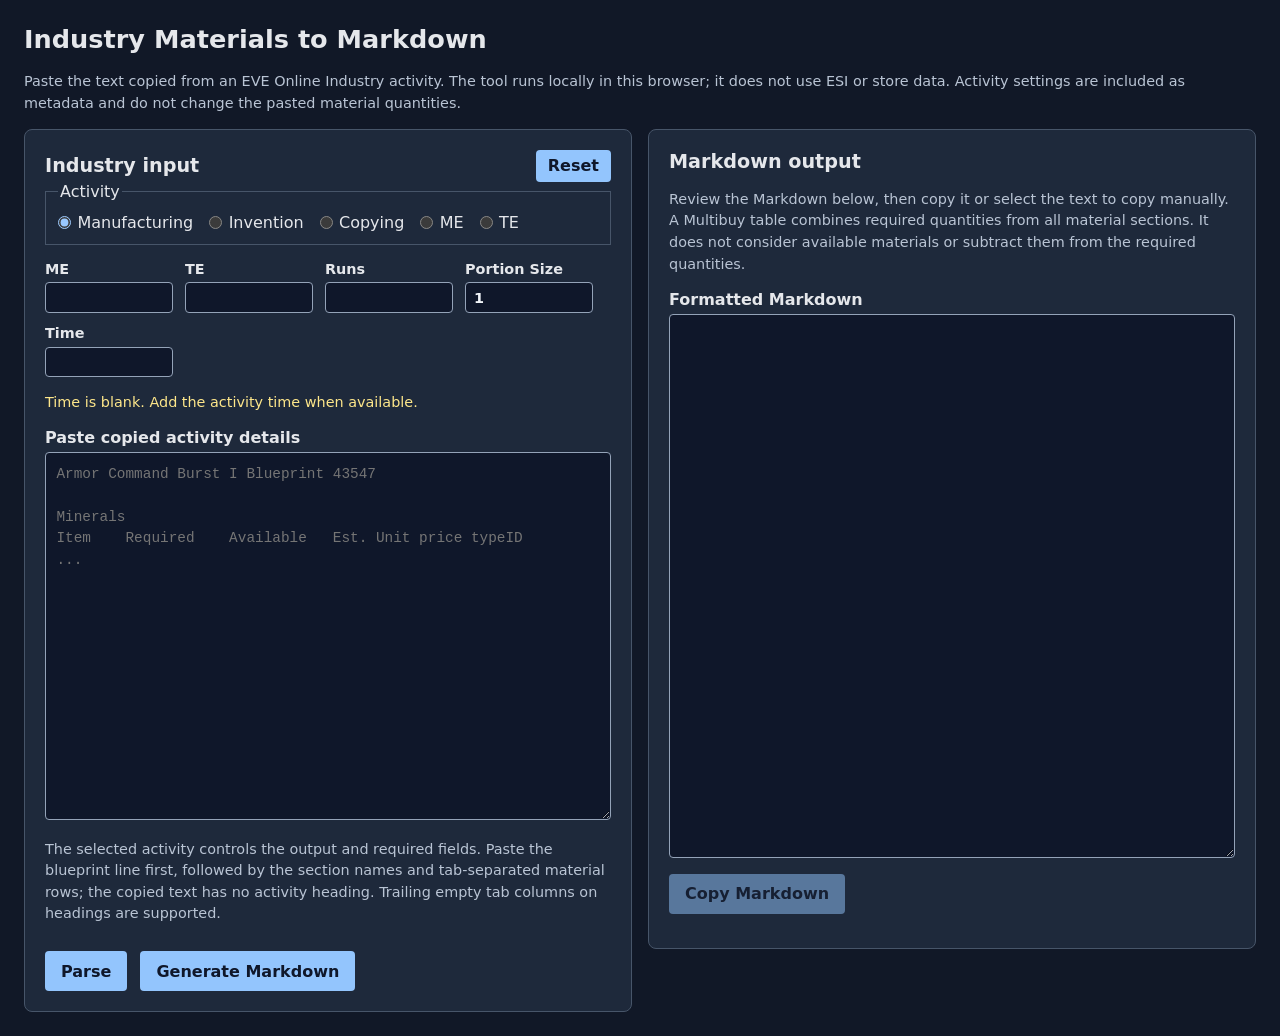
<file: tools/copypasta/industry-materials.html>
<!doctype html>
<html lang="en">
<head>
  <meta charset="utf-8">
  <meta name="viewport" content="width=device-width, initial-scale=1">
  <title>EVE Industry Materials to Markdown</title>
  <style>
    :root { color-scheme: dark; font-family: system-ui, sans-serif; background: #111827; color: #e5e7eb; }
    * { box-sizing: border-box; }
    body { margin: 0; padding: 1.5rem; }
    h1 { margin-top: 0; font-size: 1.6rem; }
    h2 { margin-top: 0; font-size: 1.2rem; }
    p { line-height: 1.5; }
    main { display: grid; grid-template-columns: repeat(auto-fit, minmax(min(100%, 28rem), 1fr)); gap: 1rem; align-items: start; }
    section { min-width: 0; padding: 1.25rem; border: 1px solid #475569; border-radius: .5rem; background: #1e293b; }
    .pane-heading { display: flex; align-items: center; justify-content: space-between; gap: 1rem; }
    .pane-heading h2 { margin-bottom: 0; }
    label { display: block; margin: .75rem 0 .35rem; font-weight: 600; }
    .activity-selector { margin: 0 0 1rem; padding: .75rem; border: 1px solid #475569; }
    .activity-options { display: flex; flex-wrap: wrap; gap: .5rem 1rem; }
    .activity-options label { display: flex; align-items: center; gap: .4rem; margin: 0; font-weight: 400; cursor: pointer; }
    textarea, input { width: 100%; padding: .65rem; border: 1px solid #94a3b8; border-radius: .25rem; background: #0f172a; color: #f1f5f9; font: inherit; }
    .activity-options input { width: auto; margin: 0; }
    textarea { min-height: 23rem; resize: vertical; font: .9rem/1.5 monospace; tab-size: 4; }
    #markdown-output { min-height: 34rem; white-space: pre; }
    button { margin: .75rem .5rem 0 0; padding: .65rem 1rem; border: 0; border-radius: .25rem; background: #93c5fd; color: #0f172a; font: inherit; font-weight: 600; cursor: pointer; }
    button:disabled { opacity: .5; cursor: not-allowed; }
    #reset-button { flex: 0 0 auto; margin: 0; padding: .4rem .75rem; }
    .help, #status, #input-error, #metadata-error { color: #b9c4d4; font-size: .9rem; }
    #input-error, #metadata-error { color: #fecaca; }
    #metadata-fields { display: flex; flex-wrap: wrap; align-items: start; gap: .75rem; }
    #metadata-fields label { width: 8rem; max-width: 100%; margin: 0; font-size: .9rem; }
    #metadata-fields label.result-name-field { width: 28rem; }
    #metadata-fields input { display: block; margin-top: .35rem; padding: .4rem .5rem; }
    #invention-note { color: #fde68a; }
    #time-warning { color: #fde68a; }
    :focus-visible { outline: 3px solid #fbbf24; outline-offset: 3px; }
    @media (max-width: 650px) {
      body { padding: .75rem; }
      textarea { min-height: 16rem; }
    }
  </style>
</head>
<body>
  <header>
    <h1>Industry Materials to Markdown</h1>
    <p class="help">Paste the text copied from an EVE Online Industry activity. The tool runs locally in this browser; it does not use ESI or store data. Activity settings are included as metadata and do not change the pasted material quantities.</p>
  </header>
  <main>
    <section aria-labelledby="input-heading">
      <div class="pane-heading">
        <h2 id="input-heading">Industry input</h2>
        <button id="reset-button" type="button">Reset</button>
      </div>
      <fieldset class="activity-selector">
        <legend>Activity</legend>
        <div class="activity-options">
          <label><input type="radio" name="activity" value="Manufacturing" checked> Manufacturing</label>
          <label><input type="radio" name="activity" value="Invention"> Invention</label>
          <label><input type="radio" name="activity" value="Copying"> Copying</label>
          <label><input type="radio" name="activity" value="Researching ME"> ME</label>
          <label><input type="radio" name="activity" value="Researching TE"> TE</label>
        </div>
      </fieldset>
      <div id="metadata-panel" hidden>
        <div id="metadata-fields"></div>
        <p id="time-warning" class="help" role="status" hidden>Time is blank. Add the activity time when available.</p>
        <p id="invention-note" class="help" hidden>Verify the invention result name before using this output; some blueprints invent into a different name.</p>
        <p id="metadata-error" role="alert" hidden></p>
      </div>
      <label for="industry-input">Paste copied activity details</label>
      <textarea id="industry-input" spellcheck="false" placeholder="Armor Command Burst I Blueprint&#9;43547&#10;&#10;Minerals&#10;Item&#9;Required&#9;Available&#9;Est. Unit price&#9;typeID&#10;..."></textarea>
      <p class="help">The selected activity controls the output and required fields. Paste the blueprint line first, followed by the section names and tab-separated material rows; the copied text has no activity heading. Trailing empty tab columns on headings are supported.</p>
      <button id="parse-button" type="button">Parse</button>
      <button id="generate-button" type="button">Generate Markdown</button>
      <p id="input-error" role="alert" hidden></p>
    </section>
    <section aria-labelledby="output-heading">
      <h2 id="output-heading">Markdown output</h2>
      <p class="help">Review the Markdown below, then copy it or select the text to copy manually. A Multibuy table combines required quantities from all material sections. It does not consider available materials or subtract them from the required quantities.</p>
      <label for="markdown-output">Formatted Markdown</label>
      <textarea id="markdown-output" readonly spellcheck="false" aria-describedby="status"></textarea>
      <button id="copy-button" type="button" disabled>Copy Markdown</button>
      <p id="status" role="status" aria-live="polite"></p>
    </section>
  </main>
  <script>
    "use strict";

    const ACTIVITY_NAMES = new Map([
      ["manufacturing", "Manufacturing"],
      ["copying", "Copying"],
      ["researching me", "Researching ME"],
      ["researching te", "Researching TE"],
      ["invention", "Invention"],
    ]);

    function industryError(lineNumber, message) {
      return new Error(`Line ${lineNumber}: ${message}`);
    }

    function parseInteger(value, lineNumber, label, allowZero = true) {
      const trimmed = value.trim();
      if (!/^(?:\d{1,3}(?:,\d{3})+|\d+)$/.test(trimmed)) {
        throw lineNumber
          ? industryError(lineNumber, `${label} must be a whole number.`)
          : new Error(`${label} must be a whole number.`);
      }
      const parsed = BigInt(trimmed.replaceAll(",", ""));
      if (!allowZero && parsed === 0n) {
        throw lineNumber
          ? industryError(lineNumber, `${label} must be greater than zero.`)
          : new Error(`${label} must be greater than zero.`);
      }
      return parsed;
    }

    function parseIndustryInput(text, selectedActivity) {
      const activity = ACTIVITY_NAMES.get(String(selectedActivity ?? "").trim().toLowerCase());
      if (!activity) {
        throw new Error("Select a valid Industry activity.");
      }

      const lines = text.split(/\r?\n/);
      const nonblank = lines
        .map((value, index) => ({ value: value.trim(), lineNumber: index + 1 }))
        .filter((line) => line.value !== "");
      if (nonblank.length === 0) {
        throw new Error("Paste a blueprint line.");
      }

      const blueprintLine = nonblank[0];
      const blueprintMatch = blueprintLine.value.match(/^(.+?)(?:\t+|\s+)(\d+)$/);
      if (!blueprintMatch) {
        throw industryError(blueprintLine.lineNumber, "Blueprint line must end with its numeric typeID.");
      }
      const blueprintName = blueprintMatch[1].trim();
      if (!blueprintName) {
        throw industryError(blueprintLine.lineNumber, "Blueprint name is required.");
      }

      const sections = [];
      let section = null;
      let hasHeader = false;
      for (let index = blueprintLine.lineNumber; index < lines.length; index += 1) {
        const lineNumber = index + 1;
        const line = lines[index].trim();
        if (!line) continue;

        const cells = lines[index].split("\t").map((cell) => cell.trim());
        if (cells.length === 5
          && cells[0]?.toLowerCase() === "item"
          && cells[1]?.toLowerCase() === "required"
          && cells[2]?.toLowerCase() === "available"
          && cells[3]?.toLowerCase() === "est. unit price"
          && cells[4]?.toLowerCase() === "typeid") {
          if (!section) {
            throw industryError(lineNumber, "Material table header needs a section name.");
          }
          hasHeader = true;
          continue;
        }

        if (!line.includes("\t")) {
          if (/^no item selected$/i.test(line)) continue;
          const nextLine = lines.slice(index + 1).find((value) => value.trim() !== "");
          const nextCells = nextLine?.split("\t").map((cell) => cell.trim());
          if (!nextCells
            || nextCells.length !== 5
            || nextCells[0]?.toLowerCase() !== "item"
            || nextCells[1]?.toLowerCase() !== "required"
            || nextCells[2]?.toLowerCase() !== "available"
            || nextCells[3]?.toLowerCase() !== "est. unit price"
            || nextCells[4]?.toLowerCase() !== "typeid") {
            throw industryError(lineNumber, "Section name must be followed by a material table header.");
          }
          section = { name: line, rows: [] };
          sections.push(section);
          hasHeader = false;
          continue;
        }

        if (!hasHeader || !section) {
          throw industryError(lineNumber, "Material row appears before a section header.");
        }
        if (cells.length !== 5) {
          throw industryError(lineNumber, "Material rows must have five tab-separated columns.");
        }
        const [name, required, available, price, typeId] = cells;
        if (!name || !typeId || !/^\d+$/.test(typeId)) {
          throw industryError(lineNumber, "Material name and numeric typeID are required.");
        }
        parseInteger(required, lineNumber, "Required quantity");
        if (available && !/^(?:\d{1,3}(?:,\d{3})+|\d+)$/.test(available)) {
          throw industryError(lineNumber, "Available quantity must be a whole number or blank.");
        }
        if (price && !/^(?:(?:\d{1,3}(?:,\d{3})+|\d+))(?:\.\d+)?$/.test(price)) {
          throw industryError(lineNumber, "Estimated unit price must be a number or blank.");
        }
        section.rows.push({ name, required, available, price, typeId, lineNumber });
      }

      return {
        activity,
        blueprintName,
        blueprintTypeId: blueprintMatch[2],
        sections: sections.filter((group) => group.rows.length > 0 || group.name.toLowerCase() === "optional items"),
      };
    }

    function escapeMarkdownCell(value) {
      return String(value)
        .replaceAll("&", "&amp;")
        .replaceAll("<", "&lt;")
        .replaceAll(">", "&gt;")
        .replaceAll("\\", "\\\\")
        .replaceAll("|", "\\|");
    }

    function markdownTable(headers, rows, rightAlignedColumns = []) {
      const values = [headers, ...rows].map((row) => row.map(escapeMarkdownCell));
      const rightAligned = new Set(rightAlignedColumns);
      const widths = headers.map((header, index) =>
        Math.max(header.length, ...values.slice(1).map((row) => row[index]?.length ?? 0)));
      const formatRow = (row) => `| ${row.map((cell, index) => cell.padEnd(widths[index])).join(" | ")} |`;
      return [
        formatRow(headers),
        `| ${widths.map((width, index) =>
          rightAligned.has(index) ? `${"-".repeat(Math.max(1, width - 1))}:` : "-".repeat(width)).join(" | ")} |`,
        ...values.slice(1).map(formatRow),
      ].join("\n");
    }

    function getBaseBlueprintName(name) {
      return name.replace(/\s+Blueprint$/i, "").trim();
    }

    function defaultInventionResult(name) {
      const base = getBaseBlueprintName(name);
      return /\bI$/.test(base) ? base.replace(/\bI$/, "II") : base;
    }

    function metadataValues(parsed, getValue) {
      const values = {
        baseName: getBaseBlueprintName(parsed.blueprintName),
        time: getValue("time").trim(),
      };
      if (parsed.activity === "Manufacturing") {
        values.runs = parseInteger(getValue("runs"), 0, "Runs", false);
        values.portionSize = parseInteger(getValue("portion-size"), 0, "Portion Size", false);
        values.me = parseInteger(getValue("me"), 0, "ME");
        values.te = parseInteger(getValue("te"), 0, "TE");
      } else if (parsed.activity === "Copying") {
        values.runs = parseInteger(getValue("runs"), 0, "Runs", false);
        values.runsPerCopy = parseInteger(getValue("runs-per-copy"), 0, "Runs per copy", false);
      } else if (parsed.activity === "Invention") {
        values.runs = parseInteger(getValue("runs"), 0, "Runs", false);
        values.me = parseInteger(getValue("me"), 0, "ME");
        values.te = parseInteger(getValue("te"), 0, "TE");
        values.resultRuns = parseInteger(getValue("result-runs"), 0, "Result Runs", false);
        values.resultName = getValue("result-name").trim();
        if (!values.resultName) throw new Error("Result Blueprint Name is required.");
      }
      return values;
    }

    function buildIndustryMarkdown(parsed, metadata) {
      const titleName = metadata.baseName;
      const output = [`## ${escapeMarkdownCell(parsed.activity)} - ${escapeMarkdownCell(titleName)}`, ""];
      const attributes = [
        ["Blueprint", `${parsed.blueprintName} ${parsed.blueprintTypeId}`],
        ["Activity", parsed.activity],
      ];

      if (parsed.activity === "Manufacturing") {
        attributes.push(
          ["ME", metadata.me],
          ["TE", metadata.te],
          ["Runs", metadata.runs],
          ["Portion Size", metadata.portionSize],
        );
      } else if (parsed.activity === "Copying") {
        attributes.push(["Runs", metadata.runs], ["Runs per copy", metadata.runsPerCopy]);
      } else if (parsed.activity === "Invention") {
        attributes.push(
          ["Runs", metadata.runs],
          ["ME", metadata.me],
          ["TE", metadata.te],
          ["Result Runs", metadata.resultRuns],
        );
      }
      attributes.push(["Time", metadata.time]);

      output.push(markdownTable(["Attribute", "Value"], attributes));
      output.push("", "### Input");

      for (const group of parsed.sections) {
        output.push("", escapeMarkdownCell(group.name), "");
        output.push(markdownTable(
          ["Item", "Required", "Available", "Est. Unit price", "typeID"],
          group.rows.map((row) => [row.name, row.required, row.available, row.price, row.typeId]),
          [1, 2, 3, 4],
        ));
      }

      const totals = new Map();
      for (const group of parsed.sections) {
        for (const row of group.rows) {
          const quantity = parseInteger(row.required, row.lineNumber, "Required quantity");
          totals.set(row.name, (totals.get(row.name) ?? 0n) + quantity);
        }
      }

      let outputName = "";
      let outputQuantity = "";
      if (parsed.activity === "Manufacturing") {
        outputName = metadata.baseName;
        outputQuantity = (metadata.runs * metadata.portionSize).toString();
      } else if (parsed.activity === "Copying") {
        outputName = parsed.blueprintName;
      } else if (parsed.activity === "Invention") {
        outputName = `${metadata.resultName.replace(/\s+Blueprint$/i, "")} Blueprint`;
      }
      if (outputName) {
        output.push("", "### Output", "");
        output.push(markdownTable(["Name", "Quantity"], [[outputName, outputQuantity]], [1]));
      }

      if (totals.size > 0) {
        output.push("", "### Multibuy", "");
        output.push(markdownTable(
          ["Name", "Quantity"],
          Array.from(totals, ([name, quantity]) => [name, quantity.toString()]),
          [1],
        ));
      }
      output.push("", "### Detailed Multibuy", "", "### Detailed Output", "", "### Notes");
      return output.join("\n");
    }

    const inputElement = document.getElementById("industry-input");
    const inputError = document.getElementById("input-error");
    const metadataPanel = document.getElementById("metadata-panel");
    const metadataFields = document.getElementById("metadata-fields");
    const timeWarning = document.getElementById("time-warning");
    const inventionNote = document.getElementById("invention-note");
    const metadataError = document.getElementById("metadata-error");
    const markdownOutput = document.getElementById("markdown-output");
    const copyButton = document.getElementById("copy-button");
    const status = document.getElementById("status");
    const activityRadios = Array.from(document.querySelectorAll('input[name="activity"]'));
    let selectedActivity = activityRadios.find((radio) => radio.checked)?.value ?? "Manufacturing";
    let suggestedInventionResult = "";
    let parsedInput = null;

    function fieldDefinitions(activity, blueprintName) {
      let definitions;
      if (activity === "Manufacturing") {
        definitions = [
          { id: "me", label: "ME", required: true },
          { id: "te", label: "TE", required: true },
          { id: "runs", label: "Runs", required: true },
          { id: "portion-size", label: "Portion Size", value: "1", required: true },
        ];
      } else if (activity === "Copying") {
        definitions = [
          { id: "runs", label: "Runs", required: true },
          { id: "runs-per-copy", label: "Runs per copy", required: true },
        ];
      } else if (activity === "Invention") {
        definitions = [
          { id: "runs", label: "Runs", required: true },
          { id: "me", label: "ME", value: "2", required: true },
          { id: "te", label: "TE", value: "4", required: true },
          { id: "result-runs", label: "Result Runs", value: "10", required: true },
          { id: "result-name", label: "Result Blueprint Name", value: defaultInventionResult(blueprintName), required: true },
        ];
      } else {
        definitions = [];
      }
      return [...definitions, { id: "time", label: "Time" }];
    }

    function renderMetadataFields() {
      metadataFields.replaceChildren();
      const blueprintName = parsedInput?.blueprintName ?? "";
      const definitions = fieldDefinitions(selectedActivity, blueprintName);
      for (const definition of definitions) {
        const label = document.createElement("label");
        label.htmlFor = `field-${definition.id}`;
        label.textContent = definition.label;
        if (definition.id === "result-name") label.className = "result-name-field";
        const field = document.createElement("input");
        field.id = `field-${definition.id}`;
        field.dataset.field = definition.id;
        field.type = definition.id === "result-name" || definition.id === "time" ? "text" : "number";
        if (field.type === "number") {
          field.min = definition.id === "me" || definition.id === "te" ? "0" : "1";
          field.step = "1";
        }
        field.required = Boolean(definition.required);
        field.value = definition.value ?? "";
        field.addEventListener("input", () => {
          if (definition.id === "time") timeWarning.hidden = Boolean(field.value.trim());
          metadataError.hidden = true;
          markdownOutput.value = "";
          copyButton.disabled = true;
          status.textContent = "Activity details changed. Generate Markdown again.";
        });
        label.append(field);
        metadataFields.append(label);
      }
      const timeField = metadataFields.querySelector('[data-field="time"]');
      timeWarning.hidden = Boolean(timeField?.value.trim());
      suggestedInventionResult = selectedActivity === "Invention"
        ? defaultInventionResult(blueprintName)
        : "";
      inventionNote.hidden = selectedActivity !== "Invention";
      metadataPanel.hidden = definitions.length === 0;
      document.getElementById("generate-button").hidden = definitions.length === 0;
    }

    function handleActivityChange(activity) {
      selectedActivity = activity;
      if (parsedInput) parsedInput.activity = selectedActivity;
      renderMetadataFields();
      metadataError.hidden = true;
      markdownOutput.value = "";
      copyButton.disabled = true;

      if (!parsedInput) {
        status.textContent = "Activity selected. Paste the Industry details and select Parse.";
      } else if (selectedActivity === "Researching ME" || selectedActivity === "Researching TE") {
        generateMarkdown();
      } else {
        status.textContent = "Activity changed. Enter its details, then generate Markdown.";
      }
    }

    function resetTool() {
      inputElement.value = "";
      activityRadios.forEach((radio) => {
        radio.checked = radio.value === "Manufacturing";
      });
      selectedActivity = "Manufacturing";
      parsedInput = null;
      inputError.textContent = "";
      inputError.hidden = true;
      metadataError.textContent = "";
      metadataError.hidden = true;
      markdownOutput.value = "";
      copyButton.disabled = true;
      status.textContent = "";
      renderMetadataFields();
    }

    function generateMarkdown() {
      if (!parsedInput) return;
      metadataError.hidden = true;
      try {
        const metadata = metadataValues(parsedInput, (id) =>
          metadataFields.querySelector(`[data-field="${id}"]`)?.value ?? "");
        markdownOutput.value = buildIndustryMarkdown(parsedInput, metadata);
        copyButton.disabled = false;
        status.textContent = "Markdown is ready to copy.";
      } catch (error) {
        metadataError.textContent = error.message;
        metadataError.hidden = false;
        markdownOutput.value = "";
        copyButton.disabled = true;
        status.textContent = "";
      }
    }

    document.getElementById("parse-button").addEventListener("click", () => {
      inputError.hidden = true;
      try {
        parsedInput = parseIndustryInput(inputElement.value, selectedActivity);
        if (selectedActivity === "Invention") {
          const resultName = metadataFields.querySelector('[data-field="result-name"]');
          const nextSuggestion = defaultInventionResult(parsedInput.blueprintName);
          if (resultName && (!resultName.value || resultName.value === suggestedInventionResult)) {
            resultName.value = nextSuggestion;
          }
          suggestedInventionResult = nextSuggestion;
        }
        metadataError.hidden = true;
        markdownOutput.value = "";
        copyButton.disabled = true;
        if (parsedInput.activity === "Researching ME" || parsedInput.activity === "Researching TE") {
          generateMarkdown();
        } else {
          status.textContent = "Parsed successfully. Enter activity details, then generate Markdown.";
        }
      } catch (error) {
        inputError.textContent = error.message;
        inputError.hidden = false;
      }
    });

    for (const radio of activityRadios) {
      radio.addEventListener("change", () => {
        if (radio.checked) handleActivityChange(radio.value);
      });
    }

    renderMetadataFields();

    document.getElementById("reset-button").addEventListener("click", resetTool);
    document.getElementById("generate-button").addEventListener("click", generateMarkdown);
    document.getElementById("copy-button").addEventListener("click", async () => {
      try {
        if (!navigator.clipboard?.writeText) throw new Error("Clipboard access is unavailable.");
        await navigator.clipboard.writeText(markdownOutput.value);
        status.textContent = "Markdown copied to the clipboard.";
      } catch (error) {
        status.textContent = `${error.message} Select the Markdown output above and copy it manually.`;
        markdownOutput.focus();
        markdownOutput.select();
      }
    });
  </script>
</body>
</html>
</file>
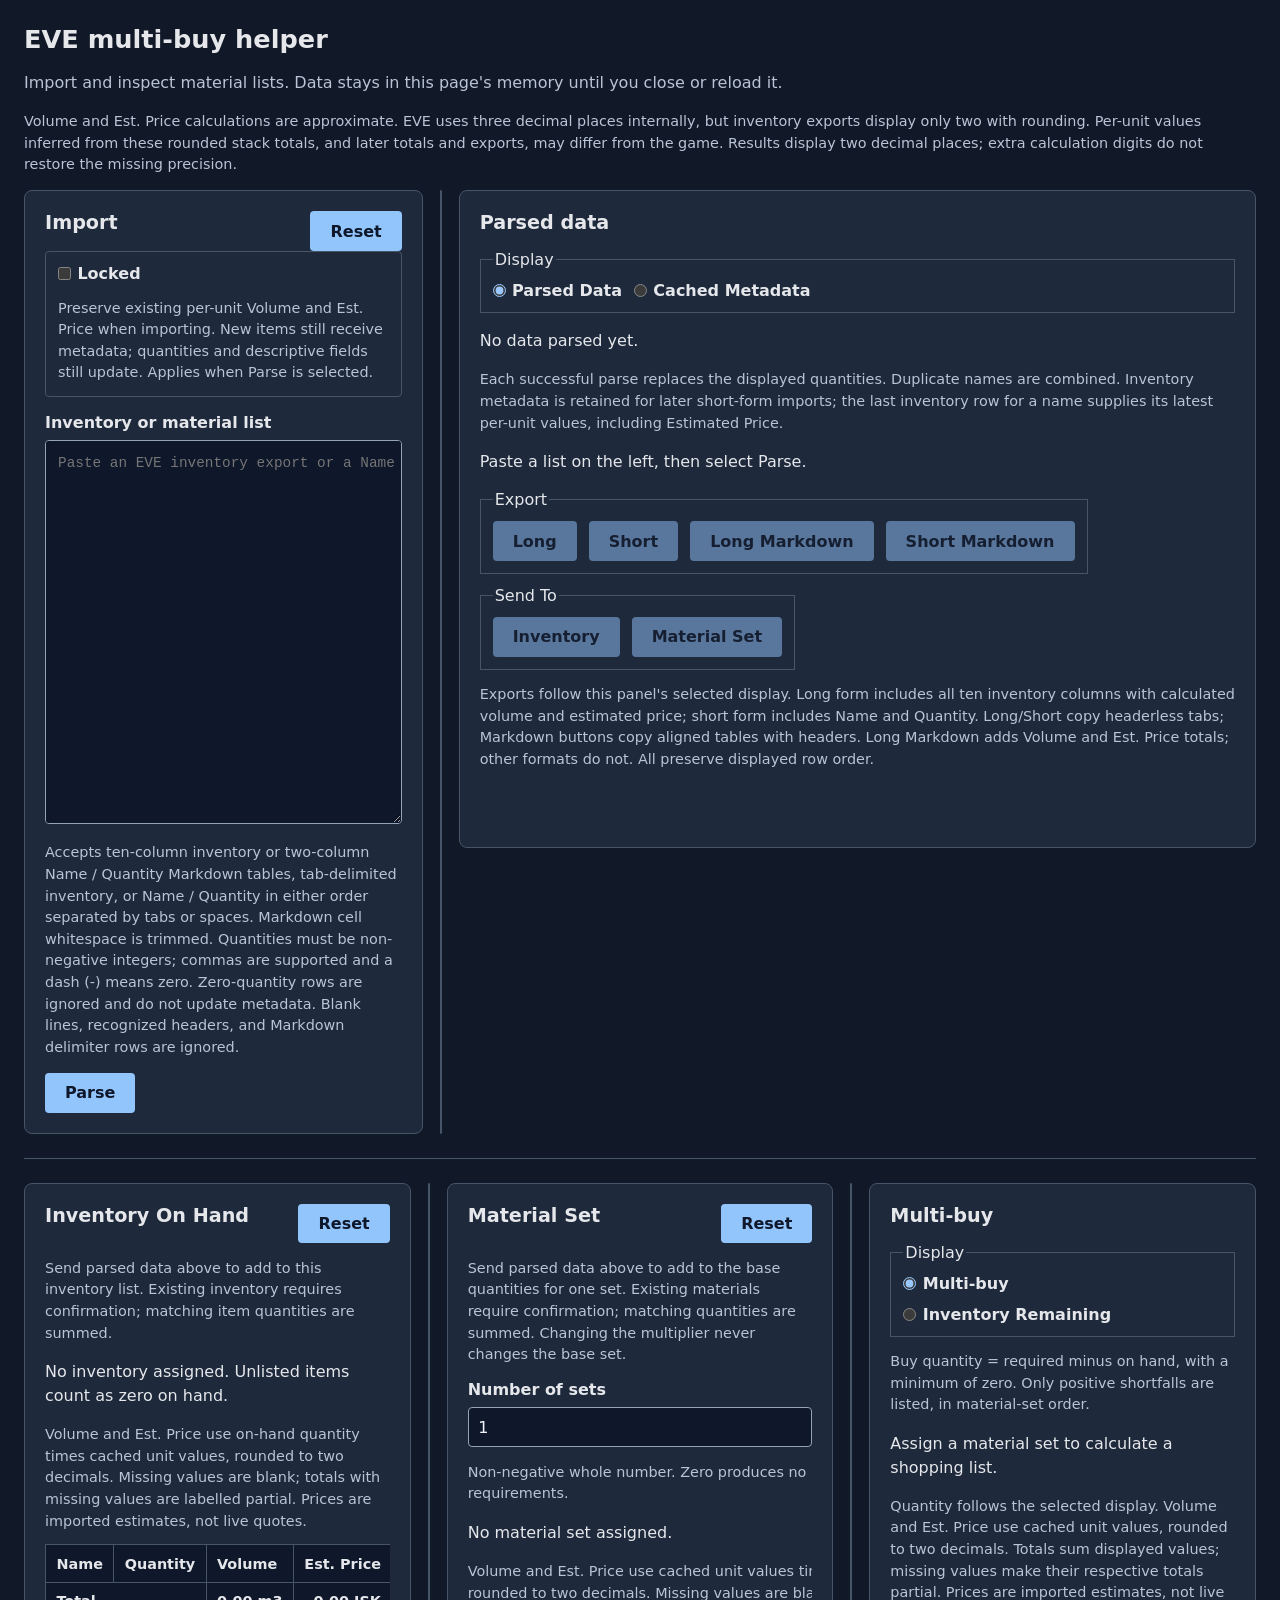
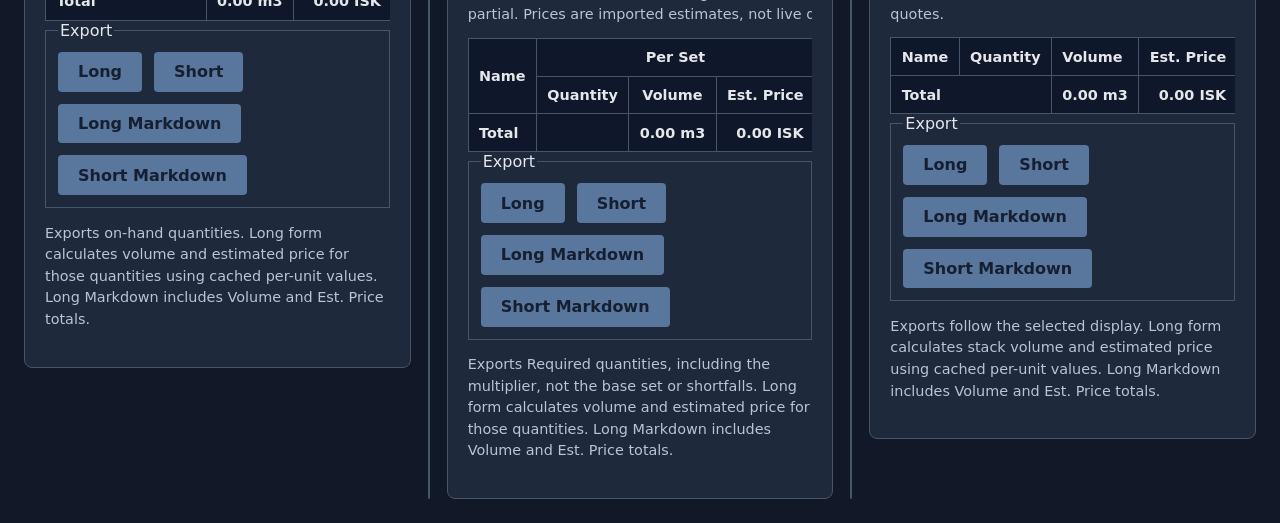
<file: tools/copypasta/multi-buy.html>
<!doctype html>
<!--
EVE multi-buy helper: standalone, local-first material-list calculator.

USAGE
  Open this file directly in a modern browser with BigInt and Pointer Events.
  No build, server, external assets, ESI access, disk storage, or JavaScript test
  dependencies are required. All state is lost when this document reloads.
  1. Paste inventory or a short material list in Import and select Parse.
  2. Send parsed quantities to Inventory On Hand or Material Set. A nonempty
     destination asks for confirmation, then ADDS quantities rather than replacing
     them. Reset that destination first if replacement is intended.
  3. Set Number of sets. Required = base * count; Multi-buy contains only positive
     max(required - on_hand, 0) quantities. Unlisted inventory counts as zero.
  4. In each Export group, Long copies ten columns; Short copies Name/Quantity.
     Material Set exports Required quantities, not its base set or shortfalls.
     Clipboard access may be blocked for local files; selected manual-copy text
     is provided on failure. Buttons do not import from the clipboard.

DATA CONTRACT
  Names are trimmed, case-sensitive keys; internal spaces are preserved. Duplicate
  quantities sum, and Map insertion order determines display/export order.
  Inventory input has exactly ten tab-separated columns, including empty cells.
  Short input has Name/Quantity in either order, separated by tabs or spaces.
  Quantities are non-negative whole numbers, optionally comma-grouped; "-" is zero.
  Zero-quantity rows are ignored completely and do not update metadata. Blank lines
  and recognized headers are ignored. Empty/malformed imports fail
  without changing the last successful preview, metadata cache, or assigned lists.

  Only full inventory rows update metadata. Short rows carry metadata: null and
  MUST NOT erase or create cached metadata. The last full row for a name wins,
  including its price estimate; estimates from separate stacks are not averaged.
  Full-row Volume and Estimated Price are STACK TOTALS: parse as finite Numbers,
  divide by source quantity once, and store approximate per-unit Numbers without
  intermediate rounding. Quantities remain BigInt; unit inference converts the
  source quantity to Number and rejects overflow/underflow rather than hiding it.
  Inventory displays round to two decimals while the game uses three internally:
  inferred unit values and calculated totals cannot recover that lost precision.
  Missing numeric fields produce unknown unit values. Unknown differs from known
  zero; a later full row can replace known with unknown.
  Import's Locked checkbox (initially off) preserves unit volume/price, including
  unknowns, for names cached BEFORE the parse. Descriptive fields still update.
  New names receive full metadata; duplicate new rows keep normal last-row wins.
  Source quantity is retained with protected values for tooltip provenance.
  Parsing/validation remains transactional even for protected numeric fields.
  Full-row unit volumes are compared to currently staged cache values, ignoring
  binary floating-point noise within four relative machine epsilons. Known
  unequal values produce non-blocking, line-numbered warnings showing two-decimal
  values and the lock outcome. Compared before display rounding, different values
  may display alike. Unknown values do not imply disagreement. Duplicate full rows
  can warn within the same import.
  Warnings are displayed only for successful imports and clear on Parse/Reset.
  Estimated Price is an imported estimate, not a current market quote.

  Display/export stack totals multiply the decimal representation of approximate
  unit Numbers by BigInt quantities, then round half up to two decimals. This
  avoids further floating-point multiplication errors and quantity overflow, but
  does not restore source precision. Volume/price footers sum rounded row values
  so they match the visible table; unknown rows make each total explicitly partial.
  Long exports use original column order and calculated stack totals. Long Markdown
  appends a Total row with displayed-row Volume and Est. Price sums. Other exports
  omit footer rows. TSV is headerless without padding;
  Markdown has headers, a delimiter row, and padded columns for human reading.
  Markdown supports the same two/ten columns, optional outer pipes, alignment
  markers, trimmed cells, escaped punctuation, and HTML entities for literal text.
  Zero-quantity source rows are omitted from Parsed Data and Send To lists.
  Downstream views may still contain zero rows when a multiplier is zero; Multi-buy
  itself contains positive buys only.
  Reimporting rounded long exports can lose sub-hundredth precision; the live
  in-memory cache retains its approximate unit Numbers until replaced.

MAINTENANCE MAP
  Embedded CSS controls presentation; the 900px breakpoint must agree with
  initializePaneDivider's matchMedia query. Dividers resize adjacent pane shares,
  not application data, and support pointer capture and keyboard adjustment.
  JavaScript proceeds through divider setup, state, parsing/numeric helpers,
  exports/rendering, derived workflow calculation, and UI event handlers.
  parseInput builds candidate Maps; only the successful submit handler commits.
  itemValues is the shared ten-column projection for preview and long exports.
  updateWorkflow rebuilds Required/Multi-buy and all lower tables/totals from
  assigned quantities, then clears stale lower export feedback/manual-copy text.
  Export UI prefixes ("", "inventory-", "materials-", "multibuy-") must match the
  element IDs consumed by copyExport, showManualCopy, and updateExportControls.
  Render imported values with textContent/value, never innerHTML.

  Reset ownership: Import clears input/errors only; Inventory clears its assigned
  quantities; Material Set clears its base and resets count/validation. None of
  these resets clears the shared metadata cache or Parsed Data.
  Invalid multipliers retain the last valid calculations and disable Material Set
  and Multi-buy exports, but do not disable independent Inventory exports.
  The result panel's Display radio buttons switch between Multi-buy shortfalls and
  positive Inventory Remaining = max(on_hand - required, 0). Remaining includes
  inventory-only names in inventory order; with no material set it shows all
  positive inventory. It never consumes inventory. Table, totals, all four export
  buttons, and empty-state/disabled behavior follow the selected view.
  The upper panel's Display radios select Parsed Data or all Cached Metadata.
  Metadata is projected as Quantity 1 with per-unit volume/price, using the same
  ten/two-column TSV/Markdown exports. Send To buttons disable in metadata view.
  Two-decimal projection may round small unit values to zero; only the displayed
  or exported text is rounded, never the cache. Switching does not mutate lists.

MANUAL REGRESSION CHECKS (no installed JavaScript test framework)
  See ../../prompts/multi-buy-tool.md for supported samples and detailed checks.
  Verify every short input orientation, commas/dashes, duplicate ordering, full
  input empty columns, safe literal markup, line-numbered errors, and rollback.
  Cache 100 units / 2.50 m3 / 21,377.00 ISK, then short-import 200 units:
  expect 5.00 m3 and 42,754.00 ISK, with descriptive metadata unchanged.
  With inventory 200, base 320, count 3: Required 960 / 24.00 m3 /
  205,219.20 ISK; buy 760 / 19.00 m3 / 162,465.20 ISK.
  Check missing metadata, ignored zero-quantity rows, known zero, half-up rounding, large
  integers, partial totals, and no intermediate per-unit/per-set rounding.
  Check empty/nonempty sends, native confirmation accept/cancel, repeated sends,
  independent resets, invalid counts, and cache updates after quantities are sent.
  Check all four export sources in TSV/Markdown and long/short forms; only long
  Markdown has a total row for Volume and Est. Price. Check denied/unavailable
  clipboard, manual selection, and disabled/cleared feedback after state changes.
  Check both layouts, each divider's pointer/keyboard limits, horizontal table
  scrolling, two-tier sticky headers, and reload clearing all state.
  Markdown checks: padded two/ten-column tables, alignment delimiter rows,
  optional outer pipes, empty metadata cells, escaped pipes/backslashes/markup,
  trimmed cells, short-import metadata retention, and invalid-row rollback.
-->
<html lang="en">
<head>
  <meta charset="utf-8">
  <meta name="viewport" content="width=device-width, initial-scale=1">
  <title>EVE multi-buy helper - import preview</title>
  <style>
    :root { color-scheme: dark; font-family: system-ui, sans-serif; background: #111827; color: #e5e7eb; }
    * { box-sizing: border-box; }
    body { margin: 0; padding: 1.5rem; }
    h1 { margin-top: 0; font-size: 1.6rem; }
    h2 { margin-top: 0; font-size: 1.2rem; }
    p { line-height: 1.5; }
    .intro, .help { color: #b9c4d4; }
    main, #workflow { display: grid; gap: .75rem; align-items: start; }
    main { grid-template-columns: minmax(0, var(--pane-0, 1fr)) 12px minmax(0, var(--pane-1, 2fr)); }
    #workflow { grid-template-columns: minmax(0, var(--pane-0, 1fr)) 12px minmax(0, var(--pane-1, 1fr)) 12px minmax(0, var(--pane-2, 1fr)); }
    [role="separator"][aria-orientation="vertical"] { align-self: stretch; position: relative; cursor: col-resize; touch-action: none; user-select: none; border-radius: .25rem; }
    [role="separator"][aria-orientation="vertical"]::before { content: ""; position: absolute; inset: 0 5px; background: #475569; border-radius: .25rem; }
    [role="separator"][aria-orientation="vertical"]:hover::before, [role="separator"][aria-orientation="vertical"]:focus-visible::before, .dragging::before { background: #93c5fd; }
    input { width: 100%; padding: .6rem; background: #0f172a; color: #f1f5f9; border: 1px solid #94a3b8; border-radius: .25rem; font: inherit; }
    .view-options { display: flex; flex-wrap: wrap; gap: .75rem; margin: 0; padding: .75rem; border: 1px solid #475569; }
    .view-options label { display: flex; align-items: center; gap: .4rem; margin: 0; }
    .view-options input { width: auto; margin: 0; }
    .checkbox-label { display: flex; align-items: center; gap: .4rem; }
    .checkbox-label input { width: auto; margin: 0; }
    .lock-options { margin-bottom: 1rem; padding: .75rem; border: 1px solid #475569; border-radius: .25rem; }
    .lock-options .help { margin-bottom: 0; }
    .validation-error { color: #fecaca; }
    hr { margin: 1.5rem 0; border: 0; border-top: 1px solid #475569; }
    section { min-width: 0; padding: 1.25rem; border: 1px solid #475569; border-radius: .5rem; background: #1e293b; }
    .pane-heading { display: flex; justify-content: space-between; align-items: start; gap: .75rem; }
    .pane-heading h2 { min-width: 0; }
    .pane-heading button { flex-shrink: 0; }
    label { display: block; margin-bottom: .5rem; font-weight: 600; }
    textarea { width: 100%; min-height: 24rem; resize: vertical; padding: .75rem; border: 1px solid #94a3b8; border-radius: .25rem; background: #0f172a; color: #f1f5f9; font: .9rem/1.5 monospace; tab-size: 4; white-space: pre; }
    button { padding: .65rem 1.25rem; border: 0; border-radius: .25rem; background: #93c5fd; color: #0f172a; font: inherit; font-weight: 600; cursor: pointer; }
    button:disabled { opacity: .5; cursor: not-allowed; }
    .export-actions { display: flex; flex-wrap: wrap; gap: .75rem; margin-top: 1rem; }
    .export-group { min-width: 0; margin: 0; padding: .75rem; border: 1px solid #475569; }
    .export-group .export-actions { margin-top: 0; }
    #export-status { min-height: 1.5rem; }
    .copy-error { color: #fecaca; }
    #export-text, #inventory-export-text, #materials-export-text, #multibuy-export-text { min-height: 8rem; }
    :focus-visible { outline: 3px solid #fbbf24; outline-offset: 3px; }
    .help { font-size: .9rem; }
    #errors { margin-top: 1rem; padding: .75rem; border: 1px solid #fca5a5; color: #fecaca; background: #450a0a; overflow-wrap: anywhere; }
    #errors ul { margin-bottom: 0; padding-left: 1.5rem; }
    #warnings { margin-top: 1rem; padding: .75rem; border: 1px solid #fbbf24; color: #fde68a; background: #422006; overflow-wrap: anywhere; }
    #warnings ul { margin-bottom: 0; padding-left: 1.5rem; }
    #status { min-height: 1.5rem; }
    .table-scroll { overflow: auto; max-height: 70vh; }
    table { border-collapse: collapse; width: 100%; font-size: .9rem; }
    caption { text-align: left; padding-bottom: .75rem; color: #b9c4d4; line-height: 1.5; }
    th, td { padding: .65rem; text-align: left; border: 1px solid #475569; white-space: nowrap; }
    thead { position: sticky; top: 0; background: #0f172a; }
    th { background: #0f172a; }
    #materials-pane thead th { text-align: center; }
    td.quantity { text-align: right; font-variant-numeric: tabular-nums; }
    tbody tr:nth-child(even) { background: #253449; }
    tfoot { font-weight: 600; background: #0f172a; }
    tfoot td { text-align: right; }
    [hidden] { display: none !important; }
    @media (max-width: 900px) {
      body { padding: 1rem; }
      main, #workflow { grid-template-columns: minmax(0, 1fr); }
      [role="separator"][aria-orientation="vertical"] { display: none; }
      textarea { min-height: 15rem; }
    }
  </style>
</head>
<body>
  <header>
    <h1>EVE multi-buy helper</h1>
    <p class="intro">Import and inspect material lists. Data stays in this page's memory until you close or reload it.</p>
    <p id="precision-note" class="help">Volume and Est. Price calculations are approximate. EVE uses three decimal places internally, but inventory exports display only two with rounding. Per-unit values inferred from these rounded stack totals, and later totals and exports, may differ from the game. Results display two decimal places; extra calculation digits do not restore the missing precision.</p>
  </header>
  <main>
    <section id="import-pane" aria-labelledby="import-heading">
      <div class="pane-heading">
        <h2 id="import-heading">Import</h2>
        <button id="reset-import" type="button">Reset</button>
      </div>
      <form id="import-form">
        <div class="lock-options">
          <label class="checkbox-label"><input id="metadata-locked" type="checkbox" aria-describedby="lock-help"> Locked</label>
          <p id="lock-help" class="help">Preserve existing per-unit Volume and Est. Price when importing. New items still receive metadata; quantities and descriptive fields still update. Applies when Parse is selected.</p>
        </div>
        <label for="import-text">Inventory or material list</label>
        <textarea id="import-text" aria-describedby="input-help" spellcheck="false" placeholder="Paste an EVE inventory export or a Name / Quantity list here."></textarea>
        <p id="input-help" class="help">Accepts ten-column inventory or two-column Name / Quantity Markdown tables, tab-delimited inventory, or Name / Quantity in either order separated by tabs or spaces. Markdown cell whitespace is trimmed. Quantities must be non-negative integers; commas are supported and a dash (-) means zero. Zero-quantity rows are ignored and do not update metadata. Blank lines, recognized headers, and Markdown delimiter rows are ignored.</p>
        <button type="submit">Parse</button>
      </form>
      <div id="errors" role="alert" hidden>
        <strong>Import not applied. Previous data is unchanged.</strong>
        <ul id="error-list"></ul>
      </div>
      <div id="warnings" role="status" aria-live="polite" hidden>
        <strong>Import applied with volume warnings.</strong>
        <ul id="warning-list"></ul>
      </div>
    </section>
    <div id="pane-divider" role="separator" aria-label="Resize import and parsed data panes" aria-orientation="vertical" aria-controls="import-pane preview-pane" aria-valuemin="25" aria-valuemax="75" aria-valuenow="33" aria-valuetext="Import pane 33 percent" tabindex="0"></div>
    <section id="preview-pane" aria-labelledby="preview-heading">
      <h2 id="preview-heading">Parsed data</h2>
      <fieldset id="preview-view" class="view-options">
        <legend>Display</legend>
        <label><input type="radio" name="preview-view" value="parsed" checked> Parsed Data</label>
        <label><input type="radio" name="preview-view" value="metadata"> Cached Metadata</label>
      </fieldset>
      <p id="metadata-help" class="help" hidden>All cached inventory metadata, including items absent from the latest import. Quantity is 1; Volume and Est. Price are per-unit values. Display and exports round to two decimals, so small values may appear as zero and reimporting can lose precision. Send To actions are unavailable in this view.</p>
      <p id="status" role="status" aria-live="polite">No data parsed yet.</p>
      <p class="help">Each successful parse replaces the displayed quantities. Duplicate names are combined. Inventory metadata is retained for later short-form imports; the last inventory row for a name supplies its latest per-unit values, including Estimated Price.</p>
      <p id="empty-state">Paste a list on the left, then select Parse.</p>
      <div class="table-scroll" role="region" aria-label="Parsed inventory table" tabindex="0" hidden>
        <table>
          <caption>Volume and Estimated Price are calculated for the displayed quantity from cached per-unit values, rounded to two decimals. Estimated Price is an imported estimate, not a live quote. Empty cells indicate unavailable metadata.</caption>
          <thead>
            <tr>
              <th scope="col">Name</th>
              <th scope="col">Quantity</th>
              <th scope="col">Group</th>
              <th scope="col">Category</th>
              <th scope="col">Size</th>
              <th scope="col">Slot</th>
              <th scope="col">Volume</th>
              <th scope="col">Meta Level</th>
              <th scope="col">Tech Level</th>
              <th scope="col">Est. Price</th>
            </tr>
          </thead>
          <tbody id="parsed-rows"></tbody>
        </table>
      </div>
      <div class="export-actions">
        <fieldset class="export-group">
          <legend>Export</legend>
          <div class="export-actions">
            <button id="export-long" type="button" disabled>Long</button>
            <button id="export-short" type="button" disabled>Short</button>
            <button id="export-long-markdown" type="button" disabled>Long Markdown</button>
            <button id="export-short-markdown" type="button" disabled>Short Markdown</button>
          </div>
        </fieldset>
        <fieldset class="export-group">
          <legend>Send To</legend>
          <div class="export-actions">
            <button id="assign-inventory" type="button" disabled>Inventory</button>
            <button id="assign-materials" type="button" disabled>Material Set</button>
          </div>
        </fieldset>
      </div>
      <p class="help">Exports follow this panel's selected display. Long form includes all ten inventory columns with calculated volume and estimated price; short form includes Name and Quantity. Long/Short copy headerless tabs; Markdown buttons copy aligned tables with headers. Long Markdown adds Volume and Est. Price totals; other formats do not. All preserve displayed row order.</p>
      <p id="export-status" role="status" aria-live="polite"></p>
      <div id="manual-copy" hidden>
        <label for="export-text">Export text - select and copy manually</label>
        <textarea id="export-text" readonly spellcheck="false"></textarea>
      </div>
    </section>
  </main>
  <hr>
  <div id="workflow">
    <section id="inventory-pane" aria-labelledby="inventory-heading">
      <div class="pane-heading">
        <h2 id="inventory-heading">Inventory On Hand</h2>
        <button id="reset-inventory" type="button">Reset</button>
      </div>
      <p class="help">Send parsed data above to add to this inventory list. Existing inventory requires confirmation; matching item quantities are summed.</p>
      <p id="inventory-status" role="status">No inventory assigned. Unlisted items count as zero on hand.</p>
      <div class="table-scroll" role="region" aria-label="Inventory on hand table" tabindex="0">
        <table>
          <caption>Volume and Est. Price use on-hand quantity times cached unit values, rounded to two decimals. Missing values are blank; totals with missing values are labelled partial. Prices are imported estimates, not live quotes.</caption>
          <thead><tr><th scope="col">Name</th><th scope="col">Quantity</th><th scope="col">Volume</th><th scope="col">Est. Price</th></tr></thead>
          <tbody id="inventory-rows"></tbody>
          <tfoot><tr><th scope="row" colspan="2">Total</th><td id="inventory-volume-total">0.00 m3</td><td id="inventory-price-total">0.00 ISK</td></tr></tfoot>
        </table>
      </div>
      <fieldset class="export-group">
        <legend>Export</legend>
        <div class="export-actions">
          <button id="inventory-long" type="button" disabled>Long</button>
          <button id="inventory-short" type="button" disabled>Short</button>
          <button id="inventory-long-markdown" type="button" disabled>Long Markdown</button>
          <button id="inventory-short-markdown" type="button" disabled>Short Markdown</button>
        </div>
      </fieldset>
      <p class="help">Exports on-hand quantities. Long form calculates volume and estimated price for those quantities using cached per-unit values. Long Markdown includes Volume and Est. Price totals.</p>
      <p id="inventory-export-status" role="status" aria-live="polite"></p>
      <div id="inventory-manual-copy" hidden>
        <label for="inventory-export-text">Inventory export text - select and copy manually</label>
        <textarea id="inventory-export-text" readonly spellcheck="false"></textarea>
      </div>
    </section>
    <div id="inventory-divider" role="separator" aria-label="Resize inventory and material set panes" aria-orientation="vertical" aria-controls="inventory-pane materials-pane" tabindex="0"></div>
    <section id="materials-pane" aria-labelledby="materials-heading">
      <div class="pane-heading">
        <h2 id="materials-heading">Material Set</h2>
        <button id="reset-materials" type="button">Reset</button>
      </div>
      <p class="help">Send parsed data above to add to the base quantities for one set. Existing materials require confirmation; matching quantities are summed. Changing the multiplier never changes the base set.</p>
      <label for="set-count">Number of sets</label>
      <input id="set-count" type="text" inputmode="numeric" value="1" aria-describedby="multiplier-help multiplier-error">
      <p id="multiplier-help" class="help">Non-negative whole number. Zero produces no requirements.</p>
      <p id="multiplier-error" class="validation-error" role="alert" hidden></p>
      <p id="materials-status" role="status">No material set assigned.</p>
      <div class="table-scroll" role="region" aria-label="Material set table" tabindex="0">
        <table>
          <caption>Volume and Est. Price use cached unit values times the per-set or required quantity, rounded to two decimals. Missing values are blank and make their respective totals partial. Prices are imported estimates, not live quotes.</caption>
          <thead>
            <tr>
              <th scope="col" rowspan="2">Name</th>
              <th scope="colgroup" colspan="3">Per Set</th>
              <th scope="colgroup" colspan="3">Required</th>
            </tr>
            <tr>
              <th scope="col">Quantity</th><th scope="col">Volume</th><th scope="col">Est. Price</th>
              <th scope="col">Quantity</th><th scope="col">Volume</th><th scope="col">Est. Price</th>
            </tr>
          </thead>
          <tbody id="materials-rows"></tbody>
          <tfoot><tr><th scope="row">Total</th><td></td><td id="per-set-volume-total">0.00 m3</td><td id="per-set-price-total">0.00 ISK</td><td></td><td id="required-volume-total">0.00 m3</td><td id="required-price-total">0.00 ISK</td></tr></tfoot>
        </table>
      </div>
      <fieldset class="export-group">
        <legend>Export</legend>
        <div class="export-actions">
          <button id="materials-long" type="button" disabled>Long</button>
          <button id="materials-short" type="button" disabled>Short</button>
          <button id="materials-long-markdown" type="button" disabled>Long Markdown</button>
          <button id="materials-short-markdown" type="button" disabled>Short Markdown</button>
        </div>
      </fieldset>
      <p class="help">Exports Required quantities, including the multiplier, not the base set or shortfalls. Long form calculates volume and estimated price for those quantities. Long Markdown includes Volume and Est. Price totals.</p>
      <p id="materials-export-status" role="status" aria-live="polite"></p>
      <div id="materials-manual-copy" hidden>
        <label for="materials-export-text">Required materials export text - select and copy manually</label>
        <textarea id="materials-export-text" readonly spellcheck="false"></textarea>
      </div>
    </section>
    <div id="materials-divider" role="separator" aria-label="Resize material set and multi-buy panes" aria-orientation="vertical" aria-controls="materials-pane multibuy-pane" tabindex="0"></div>
    <section id="multibuy-pane" aria-labelledby="multibuy-heading">
      <h2 id="multibuy-heading">Multi-buy</h2>
      <fieldset id="result-view" class="view-options">
        <legend>Display</legend>
        <label><input type="radio" name="result-view" value="multibuy" checked> Multi-buy</label>
        <label><input type="radio" name="result-view" value="remaining"> Inventory Remaining</label>
      </fieldset>
      <p id="result-help" class="help">Buy quantity = required minus on hand, with a minimum of zero. Only positive shortfalls are listed, in material-set order.</p>
      <p id="multibuy-status" role="status">Assign a material set to calculate a shopping list.</p>
      <div class="table-scroll" role="region" aria-label="Multi-buy table" tabindex="0">
        <table>
          <caption>Quantity follows the selected display. Volume and Est. Price use cached unit values, rounded to two decimals. Totals sum displayed values; missing values make their respective totals partial. Prices are imported estimates, not live quotes.</caption>
          <thead><tr><th scope="col">Name</th><th scope="col">Quantity</th><th scope="col">Volume</th><th scope="col">Est. Price</th></tr></thead>
          <tbody id="multibuy-rows"></tbody>
          <tfoot><tr><th scope="row" colspan="2">Total</th><td id="multibuy-volume-total">0.00 m3</td><td id="multibuy-price-total">0.00 ISK</td></tr></tfoot>
        </table>
      </div>
      <fieldset class="export-group">
        <legend>Export</legend>
        <div class="export-actions">
          <button id="multibuy-long" type="button" disabled>Long</button>
          <button id="multibuy-short" type="button" disabled>Short</button>
          <button id="multibuy-long-markdown" type="button" disabled>Long Markdown</button>
          <button id="multibuy-short-markdown" type="button" disabled>Short Markdown</button>
        </div>
      </fieldset>
      <p class="help">Exports follow the selected display. Long form calculates stack volume and estimated price using cached per-unit values. Long Markdown includes Volume and Est. Price totals.</p>
      <p id="multibuy-export-status" role="status" aria-live="polite"></p>
      <div id="multibuy-manual-copy" hidden>
        <label for="multibuy-export-text">Selected display export text - select and copy manually</label>
        <textarea id="multibuy-export-text" readonly spellcheck="false"></textarea>
      </div>
    </section>
  </div>
  <script>
    "use strict";

    /**
     * Bind one separator to adjacent entries in a shared pane-percentage array.
     * Shares exclude divider widths/gaps and total 100; the third pane stays fixed.
     * Each lower divider observes paneresize to refresh its bounds when its neighbor
     * changes the shared middle pane.
     */
    function initializePaneDivider(layout, divider, shares, index, minimum, paneLabel) {
      const stacked = matchMedia("(max-width: 900px)");
      let drag = null;

      function updateAccessibility() {
        divider.setAttribute("aria-valuemin", String(minimum));
        divider.setAttribute("aria-valuemax", String(Math.round(shares[index] + shares[index + 1] - minimum)));
        divider.setAttribute("aria-valuenow", String(Math.round(shares[index])));
        divider.setAttribute("aria-valuetext", `${paneLabel} ${Math.round(shares[index])} percent`);
      }

      function setShare(value) {
        const total = shares[index] + shares[index + 1];
        shares[index] = Math.max(minimum, Math.min(total - minimum, value));
        shares[index + 1] = total - shares[index];
        shares.forEach((share, paneIndex) => layout.style.setProperty(`--pane-${paneIndex}`, `${share}fr`));
        layout.dispatchEvent(new Event("paneresize"));
      }

      function stopDrag() {
        if (!drag) return;
        const pointerId = drag.pointerId;
        drag = null;
        divider.classList.remove("dragging");
        if (divider.hasPointerCapture(pointerId)) divider.releasePointerCapture(pointerId);
      }

      divider.addEventListener("pointerdown", (event) => {
        if (stacked.matches || event.button !== 0 || drag) return;
        event.preventDefault();
        divider.focus();
        drag = {
          pointerId: event.pointerId, startX: event.clientX, startShare: shares[index],
          pairShare: shares[index] + shares[index + 1],
        };
        divider.setPointerCapture(event.pointerId);
        divider.classList.add("dragging");
      });
      divider.addEventListener("pointermove", (event) => {
        if (!drag || event.pointerId !== drag.pointerId) return;
        const panes = layout.querySelectorAll(":scope > section");
        const availableWidth = panes[index].getBoundingClientRect().width +
          panes[index + 1].getBoundingClientRect().width;
        setShare(drag.startShare + (event.clientX - drag.startX) / availableWidth * drag.pairShare);
      });
      for (const eventName of ["pointerup", "pointercancel", "lostpointercapture"]) {
        divider.addEventListener(eventName, stopDrag);
      }
      stacked.addEventListener("change", stopDrag);
      divider.addEventListener("keydown", (event) => {
        if (stacked.matches) return;
        switch (event.key) {
          case "ArrowLeft": setShare(shares[index] - (event.shiftKey ? 10 : 2)); break;
          case "ArrowRight": setShare(shares[index] + (event.shiftKey ? 10 : 2)); break;
          case "Home": setShare(minimum); break;
          case "End": setShare(shares[index] + shares[index + 1] - minimum); break;
          default: return;
        }
        event.preventDefault();
      });
      layout.addEventListener("paneresize", updateAccessibility);
      updateAccessibility();
    }

    initializePaneDivider(document.querySelector("main"), document.getElementById("pane-divider"), [100 / 3, 200 / 3], 0, 25, "Import pane");
    const workflow = document.getElementById("workflow");
    const workflowShares = [100 / 3, 100 / 3, 100 / 3];
    initializePaneDivider(workflow, document.getElementById("inventory-divider"), workflowShares, 0, 20, "Inventory pane");
    initializePaneDivider(workflow, document.getElementById("materials-divider"), workflowShares, 1, 20, "Material set pane");

    const inventoryColumns = [
      "Name", "Quantity", "Group", "Category", "Size", "Slot",
      "Volume", "Meta Level", "Tech Level", "Est. Price",
    ];
    const quantityPattern = /^(?:-|\d+|\d{1,3}(?:,\d{3})+)$/;
    /**
     * @typedef {Object} ItemMetadata
     * @property {string[]} fields Eight inventory metadata slots (Group through
     * Estimated Price). Volume/price slots are empty: itemValues calculates them.
     * @property {bigint} sourceQuantity Latest full row's quantity, for provenance.
     * @property {number|null} unitVolume Approximate m3 per unit, or unknown.
     * @property {number|null} unitEstimatedPrice Approximate ISK per unit, or unknown.
     */
    /** @type {Map<string, ItemMetadata>} Shared across all panes; full rows only. */
    let metadataCache = new Map();
    /** @type {Map<string, bigint>} Last successful parse; independent of sent lists. */
    let parsedItems = new Map();
    let parsedRowCount = 0;
    /** @type {Map<string, bigint>} Accumulated on-hand quantities. */
    let inventoryItems = new Map();
    /** @type {Map<string, bigint>} Accumulated base quantities for ONE set. */
    let materialItems = new Map();
    /** @type {Map<string, bigint>} Derived base * last valid count; never a base input. */
    let requiredItems = new Map();
    /** @type {Map<string, bigint>} Derived positive shortfalls only. */
    let multiBuyItems = new Map();
    /** @type {Map<string, bigint>} On-hand leftovers, including inventory-only names. */
    let remainingItems = new Map();
    let setCount = 1n;
    let hasMaterialSet = false;
    class InputError extends Error {}

    function parseQuantity(value) {
      if (!quantityPattern.test(value)) {
        throw new InputError(`Invalid quantity "${value}". Use a non-negative integer or "-".`);
      }
      return value === "-" ? 0n : BigInt(value.replaceAll(",", ""));
    }

    function isHeader(fields) {
      const normalized = fields.map((field) => field.toLowerCase());
      if (fields.length === 10) {
        if (normalized[9] === "estimated price") normalized[9] = "est. price";
        return inventoryColumns.every((column, index) => column.toLowerCase() === normalized[index]);
      }
      return fields.length === 2 && (
        (normalized[0] === "name" && normalized[1] === "quantity") ||
        (normalized[0] === "quantity" && normalized[1] === "name")
      );
    }

    /**
     * Parse an approximate stack total; rounded source data cannot be recovered.
     * @param {string} value Trimmed decimal text with its unit, or empty.
     * @param {"m3"|"ISK"} unit Expected suffix; volume also accepts superscript 3.
     * @returns {number|null} Finite stack value; empty is unknown.
     * @throws {InputError} Nonempty malformed value.
     */
    function parseStackDecimal(value, unit) {
      if (!value) return null;
      const pattern = unit === "m3"
        ? /^(\d+|\d{1,3}(?:,\d{3})+)(?:\.(\d+))?\s+m(?:3|\u00b3)$/
        : /^(\d+|\d{1,3}(?:,\d{3})+)(?:\.(\d+))?\s+ISK$/;
      const match = value.match(pattern);
      if (!match) {
        throw new InputError(`Invalid ${unit === "m3" ? "volume" : "estimated price"} "${value}". Use a non-negative decimal followed by "${unit}".`);
      }
      const decimal = `${match[1].replaceAll(",", "")}.${match[2] ?? "0"}`;
      const result = Number(decimal);
      if (!Number.isFinite(result) || (result === 0 && /[1-9]/.test(decimal))) {
        throw new InputError(`The ${unit === "m3" ? "volume" : "estimated price"} is outside the supported numeric range.`);
      }
      return result;
    }

    /**
     * Infer an approximate unit value once, without rounding it to two decimals.
     * @param {number|null} value Stack total.
     * @param {bigint} quantity Source stack quantity.
     * @returns {number|null} Zero source quantity cannot establish a unit value.
     */
    function perUnit(value, quantity) {
      if (value === null || quantity === 0n) return null;
      const sourceQuantity = Number(quantity);
      const result = value / sourceQuantity;
      if (!Number.isFinite(sourceQuantity) || (value > 0 && result === 0)) {
        throw new InputError("Cannot infer per-unit metadata: source quantity or unit value is outside the supported numeric range.");
      }
      return result;
    }

    /**
     * Scale the cached float's decimal representation, rounding half up at output.
     * BigInt arithmetic preserves large quantities and exact sums of displayed
     * hundredths; it does not make the inferred unit metadata accurate.
     * "Cents" means hundredths of either m3 or ISK, not exclusively currency.
     * @param {number|null|undefined} unitValue Approximate cached unit value.
     * @param {bigint} quantity Target stack quantity.
     * @returns {bigint|null} Rounded stack hundredths; null stays unknown.
     */
    function stackCents(unitValue, quantity) {
      if (unitValue === null || unitValue === undefined) return null;
      const [coefficient, exponent = "0"] = String(unitValue).split("e");
      const [whole, fraction = ""] = coefficient.split(".");
      const scale = fraction.length - Number(exponent);
      const numerator = BigInt(whole + fraction) * quantity * 100n *
        (scale < 0 ? 10n ** BigInt(-scale) : 1n);
      const denominator = scale > 0 ? 10n ** BigInt(scale) : 1n;
      return numerator / denominator + (numerator % denominator * 2n >= denominator ? 1n : 0n);
    }

    function volumeCents(source, quantity) {
      return stackCents(source?.unitVolume, quantity);
    }

    function formatStackValue(cents, unit) {
      if (cents === null) return "";
      return `${(cents / 100n).toLocaleString("en-US")}.${String(cents % 100n).padStart(2, "0")} ${unit}`;
    }

    function stackTotal(items, metadata, field, unit) {
      let total = 0n;
      let missing = 0;
      for (const [name, quantity] of items) {
        const cents = stackCents(metadata.get(name)?.[field], quantity);
        if (cents === null) missing += 1;
        else total += cents;
      }
      return missing
        ? `${formatStackValue(total, unit)} (partial; ${missing} unknown)`
        : formatStackValue(total, unit);
    }

    function formatVolume(cents) {
      return formatStackValue(cents, "m3");
    }

    function materialVolume(source, quantity) {
      return formatVolume(volumeCents(source, quantity));
    }

    function materialPrice(source, quantity) {
      return formatStackValue(stackCents(source?.unitEstimatedPrice, quantity), "ISK");
    }

    function updateStackTotal(id, items, field, unit) {
      document.getElementById(id).textContent = stackTotal(items, metadataCache, field, unit);
    }

    function parseFields(fields) {
      if (isHeader(fields)) return null;
      if (fields.length === 10) {
        if (!fields[0]) throw new InputError("Item name is missing.");
        const quantity = parseQuantity(fields[1]);
        return {
          name: fields[0],
          quantity,
          metadata: {
            fields: [fields[2], fields[3], fields[4], fields[5], "", fields[7], fields[8], ""],
            sourceQuantity: quantity,
            unitVolume: perUnit(parseStackDecimal(fields[6], "m3"), quantity),
            unitEstimatedPrice: perUnit(parseStackDecimal(fields[9], "ISK"), quantity),
          },
        };
      }
      if (fields.length !== 2) {
        throw new InputError(`Expected 2 or 10 columns; found ${fields.length}.`);
      }
      if (!fields[0] || !fields[1]) throw new InputError("Item name or quantity is missing.");
      if (quantityPattern.test(fields[1])) {
        return { name: fields[0], quantity: parseQuantity(fields[1]), metadata: null };
      }
      if (quantityPattern.test(fields[0])) {
        return { name: fields[1], quantity: parseQuantity(fields[0]), metadata: null };
      }
      throw new InputError('Neither column contains a valid quantity. Use a non-negative integer or "-".');
    }

    /**
     * Split Markdown before unescaping, so escaped pipes stay inside cells.
     * Decode entities once as text; never interpret imported cells as HTML.
     */
    function markdownFields(line) {
      const fields = [""];
      const text = line.trim();
      for (let index = 0; index < text.length; index += 1) {
        const char = text[index];
        if (char === "\\" && /[\\`*_[\]{}()#+.!|<>~-]/.test(text[index + 1] ?? "")) {
          fields[fields.length - 1] += text[++index];
        } else if (char === "|") {
          fields.push("");
        } else {
          fields[fields.length - 1] += char;
        }
      }
      if (text.startsWith("|")) fields.shift();
      if (fields.length > 1 && fields[fields.length - 1] === "") fields.pop();
      return fields.map((field) => field.trim().replace(
        /&(?:amp|lt|gt|quot|apos|#\d+|#x[\da-f]+);/gi,
        (entity) => {
          const named = { "&amp;": "&", "&lt;": "<", "&gt;": ">", "&quot;": '"', "&apos;": "'" };
          if (named[entity.toLowerCase()] !== undefined) return named[entity.toLowerCase()];
          const hex = entity[2].toLowerCase() === "x";
          const code = parseInt(entity.slice(hex ? 3 : 2, -1), hex ? 16 : 10);
          return code > 0 && code <= 0x10ffff && !(code >= 0xd800 && code <= 0xdfff)
            ? String.fromCodePoint(code) : entity;
        },
      ).trim());
    }

    function parseLine(line) {
      if (line.includes("\t") && !line.trimStart().startsWith("|")) {
        return parseFields(line.split("\t").map((field) => field.trim()));
      }
      if (line.includes("|")) {
        const fields = markdownFields(line);
        if (fields.length > 1) {
          if (fields.every((field) => /^:?-{3,}:?$/.test(field))) return null;
          if (fields.length === 10 && fields[0].toLowerCase() === "total" && !fields[1] &&
              fields.slice(2, 6).every((field) => !field) &&
              fields.slice(7, 9).every((field) => !field)) return null;
          return parseFields(fields);
        }
      }

      const trimmed = line.trim();
      if (/^(?:name\s+quantity|quantity\s+name)$/i.test(trimmed)) return null;
      const quantityFirst = trimmed.match(/^(-|\d[\d,]*)\s+(.+)$/);
      if (quantityFirst) {
        return { name: quantityFirst[2].trim(), quantity: parseQuantity(quantityFirst[1]), metadata: null };
      }
      const quantityLast = trimmed.match(/^(.+?)\s+(-|\d[\d,]*)$/);
      if (quantityLast) {
        return { name: quantityLast[1].trim(), quantity: parseQuantity(quantityLast[2]), metadata: null };
      }
      throw new InputError('Expected an item name and a non-negative integer quantity (or "-"), separated by tabs or spaces.');
    }

    /**
     * Build a candidate parse without mutating committed application state.
     * Metadata objects are shared safely: full rows replace objects, never mutate
     * them; short rows have no metadata. Any InputError blocks the entire commit.
     * Zero-quantity rows are omitted entirely, including metadata updates.
     * Unexpected exceptions propagate rather than being treated as bad input.
     * Locked protects pre-import unit values without mutating their objects;
     * newly encountered names still use ordinary last-full-row metadata.
     */
    function parseInput(text, previousMetadata, locked = false) {
      const metadata = new Map(previousMetadata);
      const items = new Map();
      const errors = [];
      const warnings = [];
      let rowCount = 0;
      text.split(/\r\n|\n|\r/).forEach((line, index) => {
        if (!line.trim()) return;
        let row;
        try {
          row = parseLine(line);
        } catch (error) {
          if (!(error instanceof InputError)) throw error;
          errors.push(`Line ${index + 1}: ${error.message}`);
          return;
        }
        if (!row) return;
        rowCount += 1;
        if (row.quantity === 0n) return;
        items.set(row.name, (items.get(row.name) ?? 0n) + row.quantity);
        if (row.metadata) {
          const existing = previousMetadata.get(row.name);
          const storedVolume = metadata.get(row.name)?.unitVolume;
          const importedVolume = row.metadata.unitVolume;
          if (storedVolume !== undefined && storedVolume !== null && importedVolume !== null &&
              Math.abs(storedVolume - importedVolume) >
              4 * Number.EPSILON * Math.max(storedVolume, importedVolume)) {
            const describe = (value) => `${formatVolume(stackCents(value, 1n))} per unit`;
            warnings.push(
              `Line ${index + 1}: ${row.name}: imported volume ${describe(importedVolume)} ` +
              `differs from stored volume ${describe(storedVolume)} ` +
              `(approximate values compared before display rounding). ` +
              (locked && existing ? "Locked: stored per-unit value retained." : "Imported per-unit value accepted."),
            );
          }
          metadata.set(row.name, locked && existing ? {
            ...row.metadata,
            sourceQuantity: existing.sourceQuantity,
            unitVolume: existing.unitVolume,
            unitEstimatedPrice: existing.unitEstimatedPrice,
          } : row.metadata);
        }
      });
      if (rowCount === 0 && errors.length === 0) {
        errors.push("No material rows found. Paste at least one item name and quantity.");
      }
      return { items, metadata, errors, warnings, rowCount };
    }

    /** Project one quantity into inventory column order without modifying the cache. */
    function itemValues(name, quantity, metadata) {
      const source = metadata.get(name);
      const values = [name, quantity.toLocaleString("en-US"), ...(source?.fields ?? Array(8).fill(""))];
      values[6] = materialVolume(source, quantity);
      values[9] = materialPrice(source, quantity);
      return values;
    }

    function exportText(items, metadata, longForm, markdown = false) {
      const rows = Array.from(items, ([name, quantity]) => {
        const values = itemValues(name, quantity, metadata);
        return longForm ? values : values.slice(0, 2);
      });
      if (!markdown) return rows.map((row) => row.join("\t")).join("\n");
      const escapeCell = (value) => value.replaceAll("&", "&amp;")
        .replaceAll("<", "&lt;").replaceAll(">", "&gt;")
        .replace(/[\\`*_[\]|]/g, "\\$&");
      const headers = longForm ? inventoryColumns : inventoryColumns.slice(0, 2);
      const totalRow = longForm ? [[
        "Total", "", "", "", "", "",
        stackTotal(items, metadata, "unitVolume", "m3"), "",
        "", stackTotal(items, metadata, "unitEstimatedPrice", "ISK"),
      ]] : [];
      const escapedRows = [headers, ...rows, ...totalRow].map((row) => row.map(escapeCell));
      const numericPattern = /^-?(?:\d{1,3}(?:,\d{3})+|\d+)(?:\.\d+)?(?:\s+(?:m3|ISK))?$/i;
      const rightAligned = new Set(headers.map((_, index) => {
        const values = rows.map((row) => String(row[index] ?? "").trim()).filter(Boolean);
        return values.length > 0 && values.every((value) => numericPattern.test(value)) ? index : -1;
      }).filter((index) => index >= 0));
      const widths = headers.map((_, index) => escapedRows.reduce(
        (width, row) => Math.max(width, row[index].length), 3,
      ));
      const formatRow = (row) => `| ${row.map((cell, index) => cell.padEnd(widths[index])).join(" | ")} |`;
      const formatAlignment = () => `| ${widths.map((width, index) =>
        rightAligned.has(index) ? `${"-".repeat(width - 1)}:` : "-".repeat(width)).join(" | ")} |`;
      return [
        formatRow(escapedRows[0]),
        formatAlignment(),
        ...escapedRows.slice(1).map(formatRow),
      ].join("\n");
    }

    function showManualCopy(message, text, prefix) {
      const status = document.getElementById(`${prefix}export-status`);
      status.textContent = message;
      status.className = "copy-error";
      document.getElementById(`${prefix}manual-copy`).hidden = false;
      const output = document.getElementById(`${prefix}export-text`);
      output.value = text;
      output.focus();
      output.select();
    }

    /**
     * Snapshot export text before the asynchronous clipboard write.
     * The prefix selects pane-local feedback/fallback IDs, not the exported data.
     * Only clipboard DOMExceptions become manual-copy errors; programming errors
     * propagate. Keep this shared path consistent for all four export sources.
     */
    async function copyExport(longForm, items = selectedPreviewItems(), prefix = "", markdown = false) {
      const text = exportText(items, metadataCache, longForm, markdown);
      if (!navigator.clipboard?.writeText) {
        showManualCopy("Clipboard access is unavailable. Copy the selected export text manually.", text, prefix);
        return;
      }
      try {
        await navigator.clipboard.writeText(text);
      } catch (error) {
        if (!(error instanceof DOMException)) throw error;
        showManualCopy(`Clipboard copy failed (${error.name}). Copy the selected export text manually.`, text, prefix);
        return;
      }
      const status = document.getElementById(`${prefix}export-status`);
      status.className = "";
      status.textContent = `${longForm ? "Long" : "Short"}${markdown ? " Markdown" : ""} form copied to clipboard.`;
      document.getElementById(`${prefix}manual-copy`).hidden = true;
      document.getElementById(`${prefix}export-text`).value = "";
    }

    document.getElementById("export-long").addEventListener("click", () => copyExport(true));
    document.getElementById("export-short").addEventListener("click", () => copyExport(false));
    function selectedResultItems() {
      return document.querySelector('input[name="result-view"]:checked').value === "remaining" ? remainingItems : multiBuyItems;
    }

    document.getElementById("multibuy-long").addEventListener("click", () => copyExport(true, selectedResultItems(), "multibuy-"));
    document.getElementById("multibuy-short").addEventListener("click", () => copyExport(false, selectedResultItems(), "multibuy-"));
    document.getElementById("result-view").addEventListener("change", () => updateWorkflow());
    document.getElementById("inventory-long").addEventListener("click", () => copyExport(true, inventoryItems, "inventory-"));
    document.getElementById("inventory-short").addEventListener("click", () => copyExport(false, inventoryItems, "inventory-"));
    document.getElementById("materials-long").addEventListener("click", () => copyExport(true, requiredItems, "materials-"));
    document.getElementById("materials-short").addEventListener("click", () => copyExport(false, requiredItems, "materials-"));
    for (const [prefix, getItems] of [
      ["", selectedPreviewItems], ["inventory-", () => inventoryItems],
      ["materials-", () => requiredItems], ["multibuy-", selectedResultItems],
    ]) {
      for (const [suffix, longForm] of [["long", true], ["short", false]]) {
        const idPrefix = prefix || "export-";
        document.getElementById(`${idPrefix}${suffix}-markdown`).addEventListener(
          "click", () => copyExport(longForm, getItems(), prefix, true),
        );
      }
    }

    function updateExportControls(prefix, disabled) {
      document.getElementById(`${prefix}long`).disabled = disabled;
      document.getElementById(`${prefix}short`).disabled = disabled;
      document.getElementById(`${prefix}long-markdown`).disabled = disabled;
      document.getElementById(`${prefix}short-markdown`).disabled = disabled;
      document.getElementById(`${prefix}export-status`).textContent = "";
      document.getElementById(`${prefix}export-status`).className = "";
      document.getElementById(`${prefix}manual-copy`).hidden = true;
      document.getElementById(`${prefix}export-text`).value = "";
    }

    function buildQuantityRows(rows) {
      const fragment = document.createDocumentFragment();
      for (const values of rows) {
        const row = document.createElement("tr");
        values.forEach((value, index) => {
          const cell = document.createElement("td");
          cell.textContent = typeof value === "bigint" ? value.toLocaleString("en-US") : value;
          if (index > 0) cell.className = "quantity";
          row.append(cell);
        });
        fragment.append(row);
      }
      return fragment;
    }

    /**
     * Recompute derived lists and lower presentation from current committed state.
     * Never mutate base or on-hand quantities here. Metadata refreshes call this
     * too, so unit values learned later update already-assigned quantities.
     */
    function updateWorkflow() {
      const requiredRows = [];
      requiredItems = new Map();
      multiBuyItems = new Map();
      for (const [name, base] of materialItems) {
        const required = base * setCount;
        requiredItems.set(name, required);
        const available = inventoryItems.get(name) ?? 0n;
        const shortfall = required > available ? required - available : 0n;
        const source = metadataCache.get(name);
        requiredRows.push([
          name, base, materialVolume(source, base), materialPrice(source, base),
          required, materialVolume(source, required), materialPrice(source, required),
        ]);
        if (shortfall > 0n) {
          multiBuyItems.set(name, shortfall);
        }
      }
      remainingItems = new Map();
      for (const [name, available] of inventoryItems) {
        const remaining = available - (requiredItems.get(name) ?? 0n);
        if (remaining > 0n) remainingItems.set(name, remaining);
      }
      const showingRemaining = document.querySelector('input[name="result-view"]:checked').value === "remaining";
      const resultItems = selectedResultItems();
      const resultRows = Array.from(resultItems, ([name, quantity]) => [
        name, quantity, materialVolume(metadataCache.get(name), quantity), materialPrice(metadataCache.get(name), quantity),
      ]);
      const inventoryRows = Array.from(inventoryItems, ([name, quantity]) => [
        name, quantity, materialVolume(metadataCache.get(name), quantity), materialPrice(metadataCache.get(name), quantity),
      ]);
      document.getElementById("inventory-rows").replaceChildren(buildQuantityRows(inventoryRows));
      document.getElementById("materials-rows").replaceChildren(buildQuantityRows(requiredRows));
      document.getElementById("multibuy-rows").replaceChildren(buildQuantityRows(resultRows));
      document.getElementById("multibuy-heading").textContent = showingRemaining ? "Inventory Remaining" : "Multi-buy";
      document.querySelector("#multibuy-pane .table-scroll").setAttribute(
        "aria-label", showingRemaining ? "Inventory remaining table" : "Multi-buy table",
      );
      document.getElementById("result-help").textContent = showingRemaining
        ? "Remaining quantity = on hand minus required, with a minimum of zero. Positive leftovers include inventory-only items, in inventory order. Inventory On Hand is not modified."
        : "Buy quantity = required minus on hand, with a minimum of zero. Only positive shortfalls are listed, in material-set order.";
      for (const [prefix, items] of [
        ["inventory", inventoryItems], ["per-set", materialItems],
        ["required", requiredItems], ["multibuy", resultItems],
      ]) {
        updateStackTotal(`${prefix}-volume-total`, items, "unitVolume", "m3");
        updateStackTotal(`${prefix}-price-total`, items, "unitEstimatedPrice", "ISK");
      }
      document.getElementById("materials-status").textContent = hasMaterialSet
        ? `${materialItems.size} materials per set; showing requirements for ${setCount.toLocaleString("en-US")} sets.`
        : "No material set assigned.";
      document.getElementById("multibuy-status").textContent = showingRemaining
        ? remainingItems.size ? `${remainingItems.size} items remaining.` : "No inventory remaining."
        : !hasMaterialSet ? "Assign a material set to calculate a shopping list."
          : multiBuyItems.size ? `${multiBuyItems.size} items to buy.` : "No purchases required.";
      const invalidMultiplier = !document.getElementById("multiplier-error").hidden;
      updateExportControls("inventory-", inventoryItems.size === 0);
      updateExportControls("materials-", invalidMultiplier || requiredItems.size === 0);
      updateExportControls("multibuy-", invalidMultiplier || resultItems.size === 0);
    }

    document.getElementById("assign-inventory").addEventListener("click", () => {
      if (inventoryItems.size > 0 && !confirm("Combine the parsed data with Inventory On Hand? Matching item quantities will be added. Sending the same list again will add its quantities again.")) return;
      for (const [name, quantity] of parsedItems) {
        inventoryItems.set(name, (inventoryItems.get(name) ?? 0n) + quantity);
      }
      document.getElementById("inventory-status").textContent = `${inventoryItems.size} inventory items on hand. Unlisted items count as zero on hand.`;
      updateWorkflow();
    });
    document.getElementById("assign-materials").addEventListener("click", () => {
      if (materialItems.size > 0 && !confirm("Combine the parsed data with Material Set? Matching base quantities will be added. Sending the same list again will add its quantities again.")) return;
      for (const [name, quantity] of parsedItems) {
        materialItems.set(name, (materialItems.get(name) ?? 0n) + quantity);
      }
      hasMaterialSet = true;
      updateWorkflow();
    });
    document.getElementById("reset-inventory").addEventListener("click", () => {
      inventoryItems = new Map();
      document.getElementById("inventory-status").textContent = "No inventory assigned. Unlisted items count as zero on hand.";
      updateWorkflow();
    });
    document.getElementById("reset-materials").addEventListener("click", () => {
      materialItems = new Map();
      hasMaterialSet = false;
      setCount = 1n;
      const input = document.getElementById("set-count");
      input.value = "1";
      input.removeAttribute("aria-invalid");
      document.getElementById("multiplier-error").hidden = true;
      document.getElementById("multiplier-error").textContent = "";
      updateWorkflow();
    });
    document.getElementById("set-count").addEventListener("input", (event) => {
      const input = event.target;
      const error = document.getElementById("multiplier-error");
      const valid = /^\d+$/.test(input.value.trim());
      error.hidden = valid;
      input.setAttribute("aria-invalid", String(!valid));
      error.textContent = valid ? "" : "Enter a non-negative whole number. Tables retain the last valid multiplier; Multi-buy export is disabled.";
      if (valid) setCount = BigInt(input.value.trim());
      updateWorkflow();
    });

    function buildTableRows(items, metadata) {
      const fragment = document.createDocumentFragment();
      for (const [name, quantity] of items) {
        const source = metadata.get(name);
        const values = itemValues(name, quantity, metadata);
        const row = document.createElement("tr");
        values.forEach((value, index) => {
          const cell = document.createElement("td");
          cell.textContent = value;
          if (index === 1) cell.className = "quantity";
          if (source && (index === 6 || index === 9)) {
            cell.title = `Source stack quantity: ${source.sourceQuantity.toLocaleString("en-US")}`;
          }
          row.append(cell);
        });
        fragment.append(row);
      }
      return fragment;
    }

    function showingMetadata() {
      return document.querySelector('input[name="preview-view"]:checked').value === "metadata";
    }

    /** Metadata exports reuse inventory schemas with one unit per cached name. */
    function selectedPreviewItems() {
      return showingMetadata() ? new Map(Array.from(metadataCache.keys(), (name) => [name, 1n])) : parsedItems;
    }

    function updatePreview() {
      const metadataView = showingMetadata();
      const items = selectedPreviewItems();
      document.getElementById("parsed-rows").replaceChildren(buildTableRows(items, metadataCache));
      document.getElementById("preview-heading").textContent = metadataView ? "Cached Metadata" : "Parsed data";
      document.getElementById("metadata-help").hidden = !metadataView;
      document.getElementById("empty-state").hidden = items.size > 0;
      document.getElementById("empty-state").textContent = metadataView
        ? "No inventory metadata cached. Parse a full inventory list first."
        : "Paste a list on the left, then select Parse.";
      const table = document.querySelector("#preview-pane .table-scroll");
      table.hidden = items.size === 0;
      table.setAttribute("aria-label", metadataView ? "Cached metadata table" : "Parsed inventory table");
      for (const suffix of ["long", "short", "long-markdown", "short-markdown"]) {
        document.getElementById(`export-${suffix}`).disabled = items.size === 0;
      }
      document.getElementById("assign-inventory").disabled = metadataView || parsedItems.size === 0;
      document.getElementById("assign-materials").disabled = metadataView || parsedItems.size === 0;
      document.getElementById("export-status").textContent = "";
      document.getElementById("export-status").className = "";
      document.getElementById("manual-copy").hidden = true;
      document.getElementById("export-text").value = "";
      document.getElementById("status").textContent = metadataView
        ? `Inventory metadata cached for ${metadataCache.size.toLocaleString("en-US")} items. Showing one unit per item.`
        : parsedItems.size === 0 ? parsedRowCount > 0
          ? `Parsed ${parsedRowCount.toLocaleString("en-US")} source rows; no positive-quantity items. Zero-quantity rows were ignored.`
          : "No data parsed yet."
          : `Parsed ${parsedRowCount.toLocaleString("en-US")} source rows into ${parsedItems.size.toLocaleString("en-US")} unique items. ` +
            `Inventory metadata cached for ${metadataCache.size.toLocaleString("en-US")} items.`;
    }

    document.getElementById("preview-view").addEventListener("change", updatePreview);

    document.getElementById("reset-import").addEventListener("click", () => {
      document.getElementById("import-text").value = "";
      document.getElementById("errors").hidden = true;
      document.getElementById("error-list").replaceChildren();
      document.getElementById("warnings").hidden = true;
      document.getElementById("warning-list").replaceChildren();
      document.getElementById("import-text").focus();
    });

    document.getElementById("import-form").addEventListener("submit", (event) => {
      event.preventDefault();
      const result = parseInput(
        document.getElementById("import-text").value, metadataCache,
        document.getElementById("metadata-locked").checked,
      );
      const errorPanel = document.getElementById("errors");
      const errorList = document.getElementById("error-list");
      document.getElementById("warnings").hidden = true;
      const warningList = document.getElementById("warning-list");
      warningList.replaceChildren();
      errorList.replaceChildren();
      errorPanel.hidden = result.errors.length === 0;
      if (result.errors.length) {
        for (const message of result.errors) {
          const item = document.createElement("li");
          item.textContent = message;
          errorList.append(item);
        }
        return;
      }
      metadataCache = result.metadata;
      parsedItems = result.items;
      parsedRowCount = result.rowCount;
      for (const message of result.warnings) {
        const item = document.createElement("li");
        item.textContent = message;
        warningList.append(item);
      }
      document.getElementById("warnings").hidden = result.warnings.length === 0;
      updatePreview();
      updateWorkflow();
    });
  </script>
</body>
</html>
</file>
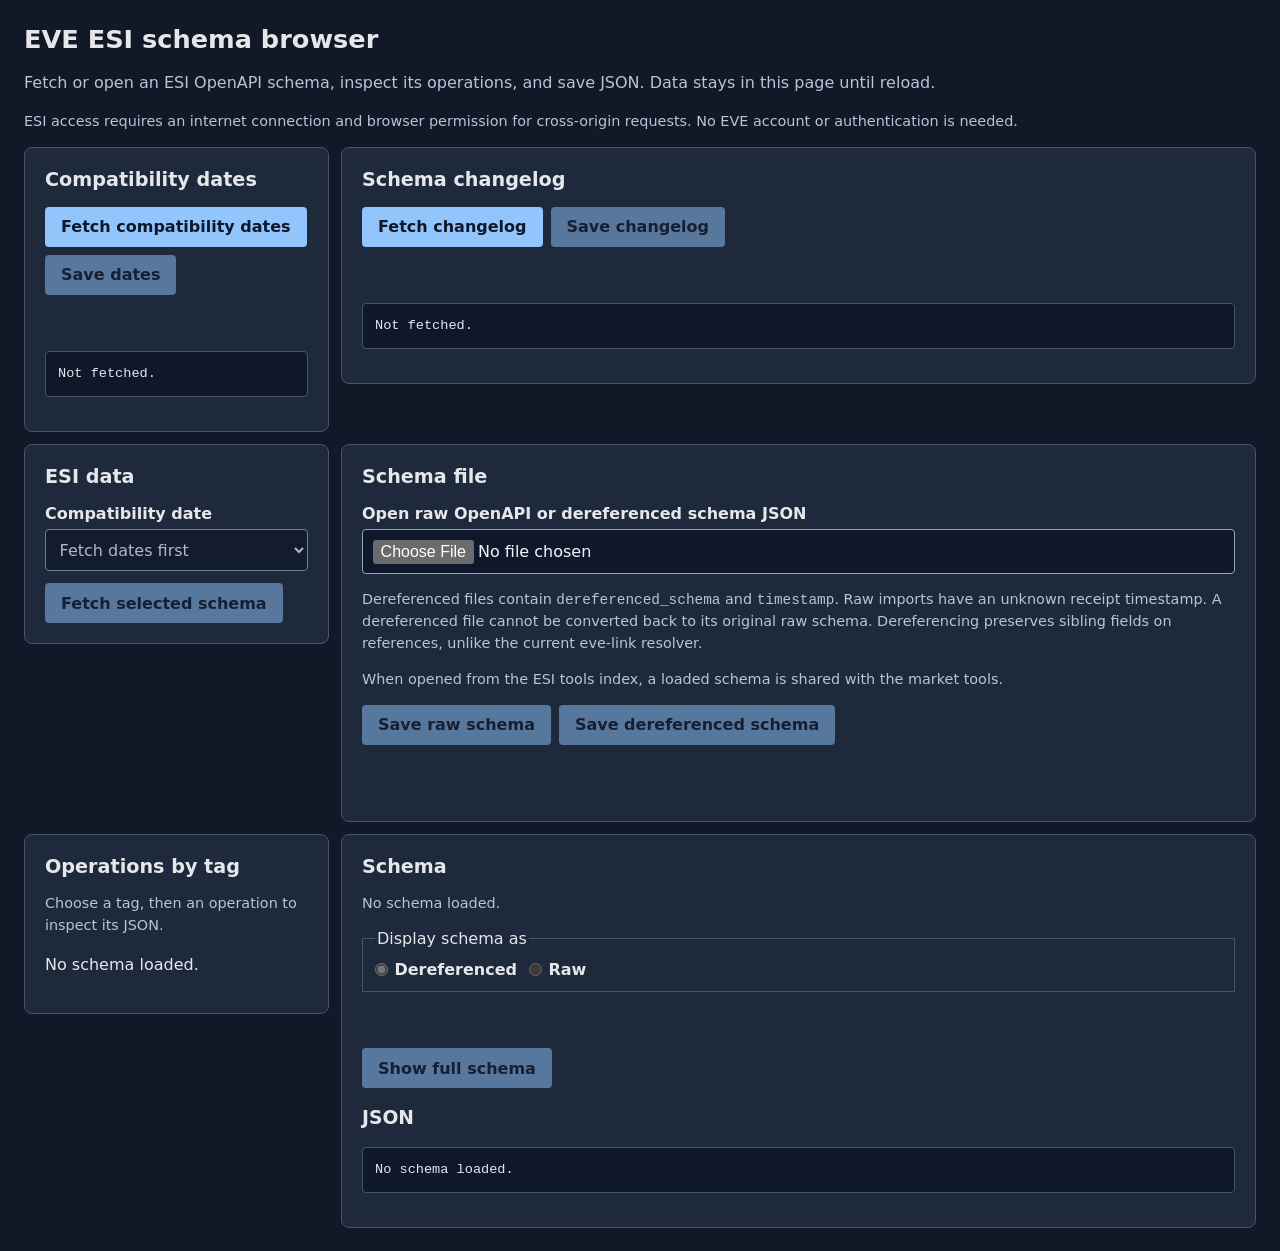
<file: tools/esi/esi-schema.html>
<!doctype html>
<!--
  ESI schema browser. Open directly in a modern browser; no server or build is
  required. ESI downloads require network access and browser CORS permission.
  Loaded data stays in memory until the page is reloaded.
  When embedded by the ESI tools index (index.html), loaded schemas are shared
  with the other tool panes via postMessage.
-->
<html lang="en">
<head>
  <meta charset="utf-8">
  <meta name="viewport" content="width=device-width, initial-scale=1">
  <title>EVE ESI schema browser</title>
  <style>
    :root { color-scheme: dark; font-family: system-ui, sans-serif; background: #111827; color: #e5e7eb; }
    * { box-sizing: border-box; }
    body { margin: 0; padding: 1.5rem; }
    h1 { margin-top: 0; font-size: 1.6rem; }
    h2 { margin-top: 0; font-size: 1.2rem; }
    p { line-height: 1.5; }
    .intro, .help { color: #b9c4d4; }
    .help { font-size: .9rem; }
    main { display: grid; grid-template-columns: minmax(16rem, 1fr) minmax(0, 3fr); grid-template-areas: "dates changelog" "sources file" "operations schema"; gap: .75rem; align-items: start; }
    #sources-pane { grid-area: sources; }
    #file-pane { grid-area: file; }
    #operations-pane { grid-area: operations; }
    #schema-pane { grid-area: schema; }
    #dates-pane { grid-area: dates; }
    #changelog-pane { grid-area: changelog; }
    section { min-width: 0; padding: 1.25rem; border: 1px solid #475569; border-radius: .5rem; background: #1e293b; }
    label { display: block; margin: .75rem 0 .4rem; font-weight: 600; }
    input, select { width: 100%; padding: .6rem; background: #0f172a; color: #f1f5f9; border: 1px solid #94a3b8; border-radius: .25rem; font: inherit; }
    button { padding: .65rem 1rem; border: 0; border-radius: .25rem; background: #93c5fd; color: #0f172a; font: inherit; font-weight: 600; cursor: pointer; }
    button:disabled { opacity: .5; cursor: not-allowed; }
    .actions { display: flex; flex-wrap: wrap; gap: .5rem; margin-top: .75rem; }
    .view-options { display: flex; flex-wrap: wrap; gap: .75rem; margin: .75rem 0 0; padding: .75rem; border: 1px solid #475569; }
    .view-options label { display: flex; align-items: center; gap: .4rem; margin: 0; }
    .view-options input { width: auto; margin: 0; }
    .status { min-height: 1.5rem; overflow-wrap: anywhere; }
    .error { color: #fecaca; }
    .success { color: #bbf7d0; }
    pre { max-height: 75vh; overflow: auto; padding: .75rem; background: #0f172a; border: 1px solid #475569; border-radius: .25rem; white-space: pre; font: .85rem/1.5 monospace; }
    details { margin: .5rem 0; }
    summary { cursor: pointer; font-weight: 600; overflow-wrap: anywhere; }
    ul { padding-left: 1.25rem; }
    .operation-link { display: inline; padding: 0; border: 0; background: none; color: #93c5fd; font: inherit; text-align: left; text-decoration: underline; overflow-wrap: anywhere; }
    :focus-visible { outline: 3px solid #fbbf24; outline-offset: 3px; }
    [hidden] { display: none !important; }
    @media (max-width: 900px) { body { padding: 1rem; } main { grid-template-columns: minmax(0, 1fr); grid-template-areas: "dates" "changelog" "sources" "file" "operations" "schema"; } }
  </style>
</head>
<body>
  <header>
    <h1>EVE ESI schema browser</h1>
    <p class="intro">Fetch or open an ESI OpenAPI schema, inspect its operations, and save JSON. Data stays in this page until reload.</p>
    <p class="help">ESI access requires an internet connection and browser permission for cross-origin requests. No EVE account or authentication is needed.</p>
  </header>
  <main>
      <section id="dates-pane" aria-labelledby="dates-heading">
        <h2 id="dates-heading">Compatibility dates</h2>
        <div class="actions">
          <button id="fetch-dates" type="button">Fetch compatibility dates</button>
          <button id="save-dates" type="button" disabled>Save dates</button>
        </div>
        <p id="dates-status" class="status" role="status" aria-live="polite"></p>
        <pre id="dates-json" tabindex="0">Not fetched.</pre>
      </section>
      <section id="changelog-pane" aria-labelledby="changelog-heading">
        <h2 id="changelog-heading">Schema changelog</h2>
        <div class="actions">
          <button id="fetch-changelog" type="button">Fetch changelog</button>
          <button id="save-changelog" type="button" disabled>Save changelog</button>
        </div>
        <p id="changelog-status" class="status" role="status" aria-live="polite"></p>
        <pre id="changelog-json" tabindex="0">Not fetched.</pre>
      </section>
      <section id="sources-pane" aria-labelledby="sources-heading">
        <h2 id="sources-heading">ESI data</h2>
        <label for="compatibility-date">Compatibility date</label>
        <select id="compatibility-date" disabled><option value="">Fetch dates first</option></select>
        <div class="actions"><button id="fetch-schema" type="button" disabled>Fetch selected schema</button></div>
      </section>
      <section id="file-pane" aria-labelledby="file-heading">
        <h2 id="file-heading">Schema file</h2>
        <label for="schema-file">Open raw OpenAPI or dereferenced schema JSON</label>
        <input id="schema-file" type="file" accept=".json,application/json">
        <p class="help">Dereferenced files contain <code>dereferenced_schema</code> and <code>timestamp</code>. Raw imports have an unknown receipt timestamp. A dereferenced file cannot be converted back to its original raw schema. Dereferencing preserves sibling fields on references, unlike the current eve-link resolver.</p>
        <p class="help">When opened from the ESI tools index, a loaded schema is shared with the market tools.</p>
        <div class="actions">
          <button id="save-raw" type="button" disabled>Save raw schema</button>
          <button id="save-dereferenced" type="button" disabled>Save dereferenced schema</button>
        </div>
        <p id="schema-status" class="status" role="status" aria-live="polite"></p>
      </section>
      <section id="operations-pane" aria-labelledby="navigation-heading">
        <h2 id="navigation-heading">Operations by tag</h2>
        <p class="help">Choose a tag, then an operation to inspect its JSON.</p>
        <nav id="operations" aria-label="Schema operations"><p>No schema loaded.</p></nav>
      </section>
      <section id="schema-pane" aria-labelledby="schema-heading">
        <h2 id="schema-heading">Schema</h2>
        <p id="schema-info" class="help">No schema loaded.</p>
        <fieldset class="view-options">
          <legend>Display schema as</legend>
          <label><input id="schema-view-dereferenced" name="schema-view" type="radio" value="dereferenced" checked disabled> Dereferenced</label>
          <label><input id="schema-view-raw" name="schema-view" type="radio" value="raw" disabled> Raw</label>
        </fieldset>
        <p id="view-status" class="status" role="status" aria-live="polite"></p>
        <div class="actions"><button id="show-schema" type="button" disabled>Show full schema</button></div>
        <h3 id="view-heading">JSON</h3>
        <pre id="schema-json" tabindex="0">No schema loaded.</pre>
      </section>
  </main>
  <script src="esi-common.js"></script>
  <script>
    "use strict";

    const URLS = {
      dates: `${ESI_ORIGIN}/meta/compatibility-dates`,
      schema: `${ESI_ORIGIN}/meta/openapi.json`,
      changelog: `${ESI_ORIGIN}/meta/changelog`,
    };
    const $ = (id) => document.getElementById(id);
    const state = {
      dates: null,
      changelog: null,
      schema: null,
      selectedOperation: null,
      schemaRequest: 0,
      datesRequest: 0,
      changelogRequest: 0,
    };
    const methods = new Set(["get", "put", "post", "delete", "options", "head", "patch", "trace"]);

    function validateSchema(schema) {
      if (!isObject(schema) || typeof schema.openapi !== "string" ||
          !isObject(schema.info) || !isObject(schema.paths) || !isObject(schema.components)) {
        throw new Error("Expected an OpenAPI object with openapi, info, paths, and components.");
      }
    }

    function parseSchema(input, source, timestamp = null) {
      let raw = null;
      let dereferenced = null;
      if (isObject(input) && Object.hasOwn(input, "dereferenced_schema")) {
        if (!Object.hasOwn(input, "timestamp") ||
            (input.timestamp !== null && !isTimestamp(input.timestamp))) {
          throw new Error("The dereferenced schema timestamp must be an ISO timestamp or null.");
        }
        validateSchema(input.dereferenced_schema);
        if (hasRefs(input.dereferenced_schema)) {
          throw new Error("The dereferenced schema still contains $ref values.");
        }
        dereferenced = input.dereferenced_schema;
        timestamp = input.timestamp;
      } else {
        validateSchema(input);
        raw = input;
      }
      return { raw, dereferenced, timestamp, source };
    }

    function hasRefs(value) {
      if (Array.isArray(value)) return value.some(hasRefs);
      if (!isObject(value)) return false;
      return Object.hasOwn(value, "$ref") || Object.values(value).some(hasRefs);
    }

    // Resolve internal JSON pointers without mutating the raw schema. Ancestors
    // track the active traversal so cyclic references are rejected explicitly.
    function dereference(root) {
      function resolve(value, ancestors) {
        if (!isObject(value) && !Array.isArray(value)) return value;
        if (ancestors.has(value)) throw new Error("Cyclic reference detected.");
        const next = new Set(ancestors);
        next.add(value);
        if (Array.isArray(value)) return value.map((item) => resolve(item, next));
        if (Object.hasOwn(value, "$ref")) {
          const ref = value.$ref;
          if (typeof ref !== "string" || (ref !== "#" && !ref.startsWith("#/"))) {
            throw new Error(`Only internal JSON pointer references are supported: ${String(ref)}`);
          }
          let target = root;
          let pointer;
          try {
            pointer = decodeURIComponent(ref.slice(1));
          } catch {
            throw new Error(`Invalid JSON pointer: ${ref}`);
          }
          const tokens = pointer === "" ? [] : pointer.slice(1).split("/");
          for (const token of tokens) {
            if (/~(?![01])/.test(token)) throw new Error(`Invalid JSON pointer: ${ref}`);
            const key = token.replace(/~1/g, "/").replace(/~0/g, "~");
            if ((!isObject(target) && !Array.isArray(target)) || !Object.hasOwn(target, key)) {
              throw new Error(`Missing reference target: ${ref}`);
            }
            target = target[key];
          }
          const resolved = resolve(target, next);
          const siblings = Object.entries(value).filter(([key]) => key !== "$ref");
          if (!siblings.length) return resolved;
          if (!isObject(resolved)) throw new Error(`Reference with sibling fields does not resolve to an object: ${ref}`);
          return {
            ...resolved,
            ...Object.fromEntries(siblings.map(([key, item]) => [key, resolve(item, next)])),
          };
        }
        return Object.fromEntries(Object.entries(value).map(([key, item]) => [key, resolve(item, next)]));
      }
      return resolve(root, new Set());
    }

    function saveSchema(value, format) {
      const schema = state.schema.raw || state.schema.dereferenced;
      const version = schema.info.version;
      const date = isDate(version) ? `-${version}` : "";
      downloadJson(value, `esi-schema${date}-${format}.json`);
      if (date) {
        setStatus("schema-status", `${format === "raw" ? "Raw" : "Dereferenced"} schema prepared for download.`);
      } else {
        setStatus("schema-status", "Compatibility date is unknown; the filename has no date.", true);
      }
    }

    function saveMetadata(value, dates, filename, status) {
      const latest = dates.length && dates.every(isDate)
        ? dates.reduce((current, date) => date > current ? date : current)
        : null;
      downloadJson(value, `${filename}${latest ? `-${latest}` : ""}.json`);
      if (latest) {
        setStatus(status, "Prepared for download.");
      } else {
        setStatus(status, "Latest date is unknown because the list is empty or contains an invalid date; the filename has no date.", true);
      }
    }

    async function fetchJson(url) {
      return (await requestJson(url, {}, "status")).data;
    }

    function operationIndex(schema) {
      const groups = new Map();
      let skipped = 0;
      for (const [path, pathItem] of Object.entries(schema.paths)) {
        if (!isObject(pathItem)) { skipped++; continue; }
        if (Object.hasOwn(pathItem, "$ref")) { skipped++; continue; }
        for (const [method, operation] of Object.entries(pathItem)) {
          if (!methods.has(method.toLowerCase())) continue;
          if (!isObject(operation) || typeof operation.operationId !== "string" || !operation.operationId) {
            skipped++;
            continue;
          }
          const tags = Array.isArray(operation.tags) ? operation.tags.filter((tag) => typeof tag === "string" && tag) : [];
          for (const tag of new Set(tags.length ? tags : ["(Untagged)"])) {
            if (!groups.has(tag)) groups.set(tag, []);
            groups.get(tag).push({ path, method: method.toUpperCase(), methodKey: method, operation });
          }
        }
      }
      return { groups, skipped };
    }

    function renderOperations(schema) {
      const nav = $("operations");
      nav.replaceChildren();
      const { groups, skipped } = operationIndex(schema);
      for (const tag of [...groups.keys()].sort()) {
        const details = document.createElement("details");
        const summary = document.createElement("summary");
        summary.textContent = tag;
        details.append(summary);
        const list = document.createElement("ul");
        const operations = groups.get(tag).sort((a, b) =>
          a.operation.operationId.localeCompare(b.operation.operationId) ||
          a.path.localeCompare(b.path) || a.method.localeCompare(b.method));
        for (const item of operations) {
          const li = document.createElement("li");
          const button = document.createElement("button");
          button.type = "button";
          button.className = "operation-link";
          button.textContent = item.operation.operationId;
          button.addEventListener("click", () => {
            state.selectedOperation = { path: item.path, method: item.methodKey };
            showCurrentView();
            $("schema-heading").scrollIntoView({ block: "start" });
          });
          li.append(button);
          list.append(li);
        }
        details.append(list);
        nav.append(details);
      }
      if (!groups.size || skipped) {
        const message = document.createElement("p");
        message.className = "help";
        message.textContent = !groups.size ? "No indexable operations found." : `${skipped} path or operation entries could not be indexed.`;
        nav.append(message);
      }
    }

    function showCurrentView() {
      const schema = state.schema;
      if (!schema) return;
      const selected = $("schema-view-raw").checked ? "raw" : "dereferenced";
      const data = selected === "raw" ? schema.raw : schema.dereferenced;
      const selection = state.selectedOperation;
      if (schema.dereferenced) $("view-status").textContent = "";
      if (selection) {
        const operation = data.paths[selection.path]?.[selection.method];
        if (isObject(operation) && typeof operation.operationId === "string") {
          $("view-heading").textContent = `${operation.operationId} — ${selection.method.toUpperCase()} ${selection.path}`;
          $("schema-json").textContent = JSON.stringify(operation, null, 2);
          return;
        }
        state.selectedOperation = null;
        setStatus("view-status", "The selected operation is not available in this view; showing the full schema.", true);
      }
      $("view-heading").textContent = selected === "raw" ? "Raw OpenAPI JSON" : "Dereferenced schema JSON";
      $("schema-json").textContent = JSON.stringify(data, null, 2);
    }

    function showFullSchema() {
      state.selectedOperation = null;
      showCurrentView();
    }

    function applySchema(schema) {
      let conversionError = null;
      if (!schema.dereferenced) {
        try {
          schema.dereferenced = dereference(schema.raw);
        } catch (error) {
          conversionError = error;
        }
      }
      state.schema = schema;
      state.selectedOperation = null;
      $("schema-info").textContent = `${schema.source} · ${schema.raw ? "raw OpenAPI" : "dereferenced"} · Received: ${schema.timestamp || "unknown"}`;
      $("save-raw").disabled = !schema.raw;
      $("save-dereferenced").disabled = false;
      $("schema-view-raw").disabled = !schema.raw;
      $("schema-view-dereferenced").disabled = !schema.dereferenced;
      $("schema-view-raw").checked = !schema.dereferenced;
      $("schema-view-dereferenced").checked = !!schema.dereferenced;
      if (conversionError) {
        setStatus("view-status", `Could not dereference schema; showing raw JSON: ${conversionError.message}`, true);
      } else {
        $("view-status").textContent = "";
      }
      $("show-schema").disabled = false;
      renderOperations(schema.dereferenced || schema.raw);
      showFullSchema();
    }

    $("fetch-dates").addEventListener("click", async () => {
      const request = ++state.datesRequest;
      setStatus("dates-status", "Fetching compatibility dates…");
      try {
        const result = await fetchJson(URLS.dates);
        if (!isObject(result) || !Array.isArray(result.compatibility_dates) ||
            !result.compatibility_dates.every(isDate)) {
          throw new Error("ESI returned an invalid compatibility date list.");
        }
        if (request !== state.datesRequest) return;
        state.dates = result;
        $("dates-json").textContent = JSON.stringify(result, null, 2);
        $("save-dates").disabled = false;
        const select = $("compatibility-date");
        const previous = select.value;
        select.replaceChildren();
        const dates = [...new Set(result.compatibility_dates)].sort().reverse();
        if (!dates.length) {
          select.add(new Option("No dates available", ""));
          select.disabled = true;
          $("fetch-schema").disabled = true;
        } else {
          for (const date of dates) select.add(new Option(date, date));
          select.value = dates.includes(previous) ? previous : dates[0];
          select.disabled = false;
          $("fetch-schema").disabled = false;
        }
        if (previous && previous !== select.value) {
          state.schemaRequest++;
          setStatus("schema-status", "Compatibility dates changed. Fetch the selected schema to load it.");
        }
        setStatus("dates-status", `Loaded ${dates.length} compatibility dates.`);
      } catch (error) {
        if (request === state.datesRequest) setStatus("dates-status", `Could not fetch dates: ${error.message}`, true);
      }
    });

    $("fetch-changelog").addEventListener("click", async () => {
      const request = ++state.changelogRequest;
      setStatus("changelog-status", "Fetching changelog…");
      try {
        const result = await fetchJson(URLS.changelog);
        if (!isObject(result)) throw new Error("ESI returned an invalid changelog.");
        if (request !== state.changelogRequest) return;
        state.changelog = result;
        $("changelog-json").textContent = JSON.stringify(result, null, 2);
        $("save-changelog").disabled = false;
        setStatus("changelog-status", "Changelog loaded.");
      } catch (error) {
        if (request === state.changelogRequest) setStatus("changelog-status", `Could not fetch changelog: ${error.message}`, true);
      }
    });

    $("compatibility-date").addEventListener("change", () => {
      state.schemaRequest++;
      setStatus("schema-status", "Date selected. Fetch the schema to load it.");
    });

    $("fetch-schema").addEventListener("click", async () => {
      const date = $("compatibility-date").value;
      const request = ++state.schemaRequest;
      setStatus("schema-status", `Fetching schema for ${date}…`);
      try {
        const url = new URL(URLS.schema);
        url.searchParams.set("compatibility_date", date);
        const result = await fetchJson(url);
        const receivedAt = new Date().toISOString();
        const schema = parseSchema(result, `ESI ${date}`, receivedAt);
        if (request !== state.schemaRequest) return;
        applySchema(schema);
        publishSchema(result, `ESI ${date}`, receivedAt);
        setStatus("schema-status", `Schema for ${date} loaded.`);
      } catch (error) {
        if (request === state.schemaRequest) setStatus("schema-status", `Could not fetch schema for ${date}: ${error.message}`, true);
      }
    });

    $("schema-file").addEventListener("change", async (event) => {
      const file = event.target.files[0];
      if (!file) return;
      const request = ++state.schemaRequest;
      setStatus("schema-status", `Opening ${file.name}…`);
      try {
        const input = JSON.parse(await file.text());
        const schema = parseSchema(input, `File: ${file.name}`);
        if (request !== state.schemaRequest) return;
        applySchema(schema);
        publishSchema(input, `File: ${file.name}`, schema.timestamp);
        setStatus("schema-status", `Loaded ${file.name}.`);
      } catch (error) {
        if (request === state.schemaRequest) setStatus("schema-status", `Could not open ${file.name}: ${error.message}`, true);
      } finally {
        event.target.value = "";
      }
    });

    $("save-dates").addEventListener("click", () => saveMetadata(
      state.dates, state.dates.compatibility_dates, "esi-compatibility-dates", "dates-status",
    ));
    $("save-changelog").addEventListener("click", () => {
      const entries = Object.hasOwn(state.changelog, "changelog")
        ? state.changelog.changelog : state.changelog;
      saveMetadata(
        state.changelog, isObject(entries) ? Object.keys(entries) : [],
        "esi-schema-changelog", "changelog-status",
      );
    });
    $("save-raw").addEventListener("click", () => saveSchema(state.schema.raw, "raw"));
    $("save-dereferenced").addEventListener("click", () => {
      try {
        const schema = state.schema;
        if (!schema.dereferenced) schema.dereferenced = dereference(schema.raw);
        saveSchema({ dereferenced_schema: schema.dereferenced, timestamp: schema.timestamp }, "dereferenced");
      } catch (error) {
        setStatus("schema-status", `Could not dereference schema: ${error.message}`, true);
      }
    });
    $("schema-view-raw").addEventListener("change", showCurrentView);
    $("schema-view-dereferenced").addEventListener("change", showCurrentView);
    $("show-schema").addEventListener("click", showFullSchema);

    const shellWindow = typeof window === "undefined" || window.parent === window ? null : window.parent;

    function publishSchema(schemaDocument, source, timestamp = null) {
      if (shellWindow) shellWindow.postMessage({ type: "esi-schema-loaded", document: schemaDocument, source, timestamp }, "*");
    }

  </script>
</body>
</html>
</file>
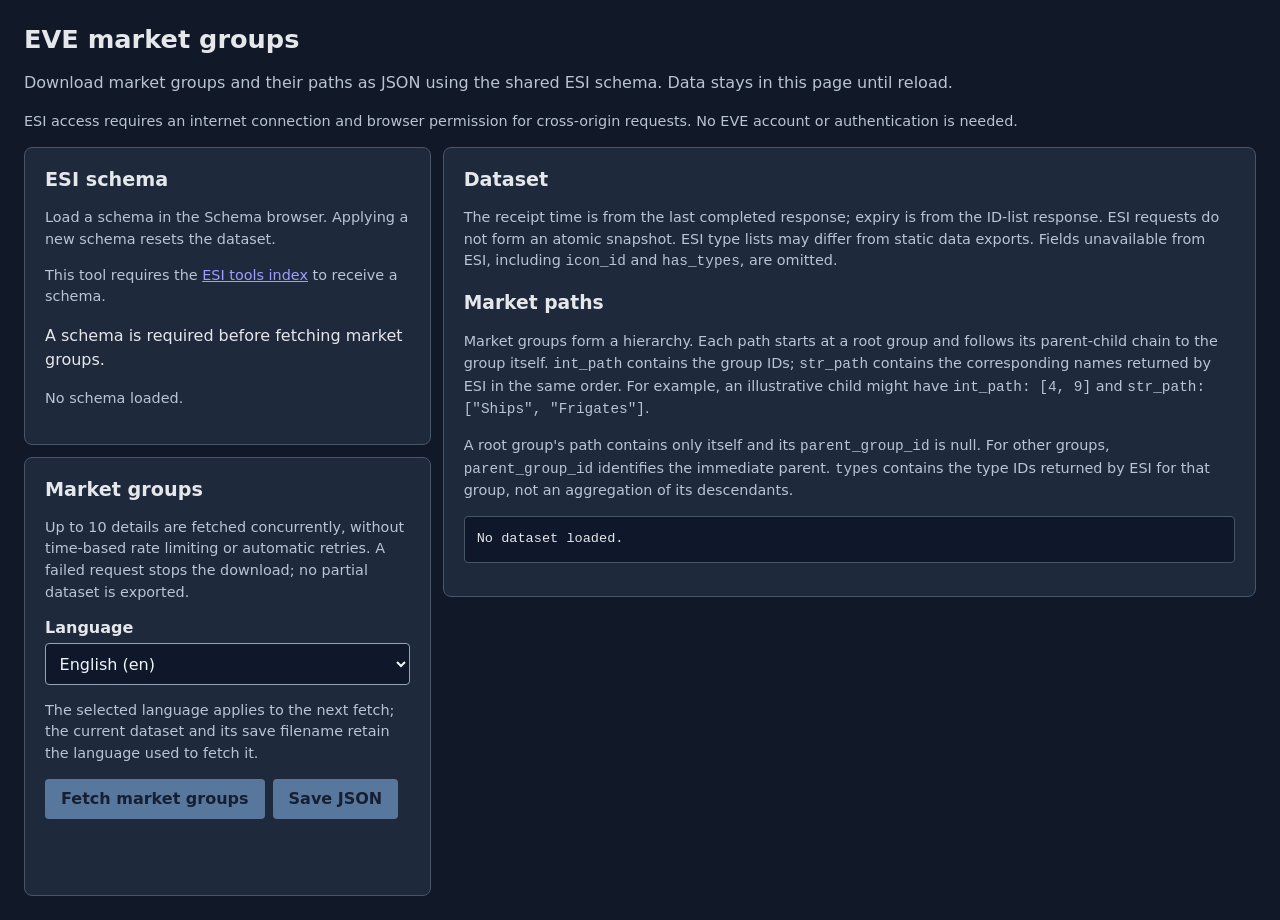
<file: tools/esi/market-groups.html>
<!doctype html>
<!--
  ESI market-group downloader, used through the ESI tools index.
  Network access and ESI cross-origin permission are required for downloads.
  Data stays in memory until reload.
-->
<html lang="en">
<head>
  <meta charset="utf-8">
  <meta name="viewport" content="width=device-width, initial-scale=1">
  <title>EVE market groups</title>
  <style>
    :root { color-scheme: dark; font-family: system-ui, sans-serif; background: #111827; color: #e5e7eb; }
    * { box-sizing: border-box; }
    body { margin: 0; padding: 1.5rem; }
    h1 { margin-top: 0; font-size: 1.6rem; }
    h2 { margin-top: 0; font-size: 1.2rem; }
    p { line-height: 1.5; }
    .intro, .help { color: #b9c4d4; }
    .help { font-size: .9rem; }
    main { display: grid; grid-template-columns: minmax(16rem, 1fr) minmax(0, 2fr); gap: .75rem; align-items: start; }
    section { min-width: 0; padding: 1.25rem; border: 1px solid #475569; border-radius: .5rem; background: #1e293b; }
    section + section { margin-top: .75rem; }
    label { display: block; margin: .75rem 0 .4rem; font-weight: 600; }
    input, select { width: 100%; padding: .6rem; background: #0f172a; color: #f1f5f9; border: 1px solid #94a3b8; border-radius: .25rem; font: inherit; }
    button { padding: .65rem 1rem; border: 0; border-radius: .25rem; background: #93c5fd; color: #0f172a; font: inherit; font-weight: 600; cursor: pointer; }
    button:disabled { opacity: .5; cursor: not-allowed; }
    .actions { display: flex; flex-wrap: wrap; gap: .5rem; margin-top: .75rem; }
    .status { min-height: 1.5rem; overflow-wrap: anywhere; }
    .error { color: #fecaca; }
    .success { color: #bbf7d0; }
    pre { max-height: 75vh; overflow: auto; padding: .75rem; background: #0f172a; border: 1px solid #475569; border-radius: .25rem; white-space: pre; font: .85rem/1.5 monospace; }
    :focus-visible { outline: 3px solid #fbbf24; outline-offset: 3px; }
    @media (max-width: 900px) { body { padding: 1rem; } main { grid-template-columns: minmax(0, 1fr); } }
  </style>
</head>
<body>
  <header>
    <h1>EVE market groups</h1>
    <p class="intro">Download market groups and their paths as JSON using the shared ESI schema. Data stays in this page until reload.</p>
    <p class="help">ESI access requires an internet connection and browser permission for cross-origin requests. No EVE account or authentication is needed.</p>
  </header>
  <main>
    <div>
      <section aria-labelledby="schema-heading">
        <h2 id="schema-heading">ESI schema</h2>
        <p class="help">Load a schema in the Schema browser. Applying a new schema resets the dataset.</p>
        <p id="standalone-help" class="help" hidden>This tool requires the <a href="index.html">ESI tools index</a> to receive a schema.</p>
        <p id="schema-status" class="status" role="status" aria-live="polite">A schema is required before fetching market groups.</p>
        <p id="schema-info" class="help">No schema loaded.</p>
      </section>
      <section aria-labelledby="fetch-heading">
        <h2 id="fetch-heading">Market groups</h2>
        <p class="help">Up to 10 details are fetched concurrently, without time-based rate limiting or automatic retries. A failed request stops the download; no partial dataset is exported.</p>
        <label for="language">Language</label>
        <select id="language">
          <option value="en" selected>English (en)</option>
          <option value="de">German (de)</option>
          <option value="es">Spanish (es)</option>
          <option value="fr">French (fr)</option>
          <option value="ja">Japanese (ja)</option>
          <option value="ko">Korean (ko)</option>
          <option value="ru">Russian (ru)</option>
          <option value="zh">Chinese (zh)</option>
        </select>
        <p class="help">The selected language applies to the next fetch; the current dataset and its save filename retain the language used to fetch it.</p>
        <div class="actions">
          <button id="fetch-groups" type="button" disabled>Fetch market groups</button>
          <button id="save-groups" type="button" disabled>Save JSON</button>
        </div>
        <p id="groups-status" class="status" role="status" aria-live="polite"></p>
      </section>
    </div>
    <section aria-labelledby="dataset-heading">
      <h2 id="dataset-heading">Dataset</h2>
      <p class="help">The receipt time is from the last completed response; expiry is from the ID-list response. ESI requests do not form an atomic snapshot. ESI type lists may differ from static data exports. Fields unavailable from ESI, including <code>icon_id</code> and <code>has_types</code>, are omitted.</p>
      <h3>Market paths</h3>
      <p class="help">Market groups form a hierarchy. Each path starts at a root group and follows its parent-child chain to the group itself. <code>int_path</code> contains the group IDs; <code>str_path</code> contains the corresponding names returned by ESI in the same order. For example, an illustrative child might have <code>int_path: [4, 9]</code> and <code>str_path: ["Ships", "Frigates"]</code>.</p>
      <p class="help">A root group's path contains only itself and its <code>parent_group_id</code> is null. For other groups, <code>parent_group_id</code> identifies the immediate parent. <code>types</code> contains the type IDs returned by ESI for that group, not an aggregation of its descendants.</p>
      <pre id="dataset-json" tabindex="0">No dataset loaded.</pre>
    </section>
  </main>
  <script src="esi-common.js"></script>
  <script>
    "use strict";

    const MAX_CONCURRENCY = 10;
    const $ = (id) => document.getElementById(id);
    const state = { schema: null, dataset: null, datasetLanguage: null, loadingGroups: false, pendingSharedSchema: null };

    function parseMarketSchema(input, source, timestamp = null) {
      const { schema, timestamp: receivedAt, compatibilityDate } = readMarketSchema(input, timestamp);
      const found = new Map();
      const wanted = new Set(["GetMarketsGroups", "GetMarketsGroupsMarketGroupId"]);
      for (const [path, original] of Object.entries(schema.paths)) {
        const item = resolvePathItem(schema, original);
        if (!isObject(item) || !isObject(item.get) || !wanted.has(item.get.operationId)) continue;
        if (found.has(item.get.operationId)) throw new Error(`Duplicate schema operation: ${item.get.operationId}`);
        found.set(item.get.operationId, path);
      }
      for (const operation of wanted) {
        if (!found.has(operation)) throw new Error(`Schema is missing GET operation ${operation}.`);
      }
      const listPath = found.get("GetMarketsGroups");
      const detailPath = found.get("GetMarketsGroupsMarketGroupId");
      if (!isSafePath(listPath) || /[{}]/.test(listPath) || !isSafePath(detailPath) ||
          !detailPath.includes("{market_group_id}") ||
          /[{}]/.test(detailPath.replace("{market_group_id}", ""))) {
        throw new Error("Schema market-group operation paths are invalid.");
      }
      return { compatibilityDate, listPath, detailPath, source, timestamp: receivedAt };
    }

    // Build root-to-group paths, rejecting missing parents and cycles.
    function buildDataset({ groups, receivedAt, expiresAt }) {
      const records = new Map();
      for (const group of groups) {
        if (!isObject(group) || !positiveId(group.market_group_id) ||
            typeof group.name !== "string" || typeof group.description !== "string" ||
            !Array.isArray(group.types) || !group.types.every(positiveId) ||
            new Set(group.types).size !== group.types.length ||
            (group.parent_group_id != null && !positiveId(group.parent_group_id))) {
          throw new Error(`Invalid market group or type data for ID ${group?.market_group_id}.`);
        }
        if (records.has(group.market_group_id)) throw new Error(`Duplicate market group ${group.market_group_id}.`);
        records.set(group.market_group_id, group);
      }
      const paths = new Map();
      const active = new Set();
      function getPath(id) {
        if (paths.has(id)) return paths.get(id);
        if (active.has(id)) throw new Error(`Market group parent cycle at ${id}.`);
        const group = records.get(id);
        if (!group) throw new Error(`Missing market group parent ${id}.`);
        active.add(id);
        const parent = group.parent_group_id == null ? { ids: [], names: [] } : getPath(group.parent_group_id);
        const path = { ids: [...parent.ids, id], names: [...parent.names, group.name] };
        active.delete(id);
        paths.set(id, path);
        return path;
      }
      const result = {};
      for (const id of [...records.keys()].sort((a, b) => a - b)) {
        const group = records.get(id);
        const path = getPath(id);
        result[id] = {
          market_group_id: id,
          description: group.description,
          int_path: path.ids,
          name: group.name,
          parent_group_id: group.parent_group_id ?? null,
          str_path: path.names,
          types: [...group.types].sort((a, b) => a - b),
        };
      }
      return { received_at: receivedAt, expires_at: expiresAt, market_groups: result };
    }

    // Fetch details concurrently; the first failure aborts all remaining workers.
    async function fetchMarketGroups(schema, progress, language) {
      const controller = new AbortController();
      const options = { headers: requestHeaders(schema, language), signal: controller.signal };
      const list = await requestJson(new URL(schema.listPath, ESI_ORIGIN), options);
      if (!Array.isArray(list.data) || !list.data.every(positiveId) || new Set(list.data).size !== list.data.length) {
        throw new Error("ESI returned invalid or duplicate market group IDs.");
      }
      const expiry = list.response.headers.get("Expires");
      const parsedExpiry = expiry === null ? null : Date.parse(expiry);
      if (parsedExpiry !== null && Number.isNaN(parsedExpiry)) throw new Error("The ID-list response has an invalid Expires header.");
      const ids = [...list.data].sort((a, b) => a - b);
      const details = [];
      let next = 0;
      let failure = null;
      progress(0, ids.length);
      async function worker() {
        while (next < ids.length && !controller.signal.aborted) {
          const id = ids[next++];
          try {
            const path = schema.detailPath.replace("{market_group_id}", String(id));
            const result = await requestJson(new URL(path, ESI_ORIGIN), options);
            if (!isObject(result.data) || result.data.market_group_id !== id) {
              throw new Error(`ESI returned the wrong market group for ID ${id}.`);
            }
            details.push(result);
            progress(details.length, ids.length);
          } catch (error) {
            if (!failure) {
              failure = new Error(`Market group ${id}: ${error.message}`, { cause: error });
              controller.abort();
            }
            throw failure;
          }
        }
      }
      const workers = Array.from({ length: Math.min(MAX_CONCURRENCY, ids.length) }, () => worker());
      try {
        await Promise.all(workers);
      } catch (error) {
        await Promise.allSettled(workers);
        throw error;
      }
      const receivedAt = details.reduce((latest, item) => item.receivedAt > latest ? item.receivedAt : latest, list.receivedAt);
      return buildDataset({
        groups: details.map((item) => item.data),
        receivedAt,
        expiresAt: parsedExpiry === null ? null : new Date(parsedExpiry).toISOString(),
      });
    }

    function updateControls() {
      const busy = state.loadingGroups;
      $("language").disabled = busy;
      $("fetch-groups").disabled = busy || !state.schema;
      $("save-groups").disabled = busy || !state.dataset;
      if (!busy && state.pendingSharedSchema) {
        const payload = state.pendingSharedSchema;
        state.pendingSharedSchema = null;
        receiveSharedSchema(payload);
      }
    }

    function applySchema(schema) {
      state.schema = schema;
      state.dataset = null;
      state.datasetLanguage = null;
      $("schema-info").textContent = `${schema.source} · Compatibility date: ${schema.compatibilityDate} · Schema received: ${schema.timestamp || "unknown"}`;
      $("dataset-json").textContent = "No dataset loaded.";
      $("groups-status").textContent = "";
    }

    $("fetch-groups").addEventListener("click", async () => {
      if (!state.schema || state.loadingGroups) return;
      const language = $("language").value;
      state.loadingGroups = true;
      state.dataset = null;
      state.datasetLanguage = null;
      $("dataset-json").textContent = "No dataset loaded.";
      updateControls();
      setStatus("groups-status", "Fetching market group IDs…");
      try {
        const dataset = await fetchMarketGroups(state.schema, (count, total) => {
          setStatus("groups-status", `Fetched ${count} of ${total} market groups.`);
        }, language);
        state.dataset = dataset;
        state.datasetLanguage = language;
        $("dataset-json").textContent = JSON.stringify(dataset, null, 2);
        const count = Object.keys(dataset.market_groups).length;
        setStatus("groups-status", `Loaded ${count} market groups.${dataset.expires_at === null ? " ID-list expiry is unknown." : ""}`, dataset.expires_at === null);
      } catch (error) {
        setStatus("groups-status", `Could not fetch market groups: ${error.message}`, true);
      } finally {
        state.loadingGroups = false;
        updateControls();
      }
    });

    $("save-groups").addEventListener("click", () => {
      downloadJson(state.dataset, `market-groups-${state.datasetLanguage}-${new Date().toISOString().slice(0, 10)}.json`);
    });

    const shellWindow = typeof window === "undefined" || window.parent === window ? null : window.parent;

    // Do not change the schema underneath an in-flight download.
    function receiveSharedSchema(payload) {
      if (state.loadingGroups) {
        state.pendingSharedSchema = payload;
        setStatus("schema-status", "A new shared schema will be applied when the current download finishes.");
        return;
      }
      try {
        applySchema(parseMarketSchema(payload.document, payload.source, payload.timestamp));
        setStatus("schema-status", `Loaded shared schema (${payload.source}).`);
      } catch (error) {
        state.schema = null;
        $("schema-info").textContent = "No usable shared schema.";
        setStatus("schema-status", `Could not use the shared schema: ${error.message}`, true);
      }
      updateControls();
    }

    if (shellWindow) {
      window.addEventListener("message", (event) => {
        if (event.source === shellWindow && isSharedSchemaMessage(event.data)) receiveSharedSchema(event.data);
      });
      shellWindow.postMessage({ type: "esi-tool-ready" }, "*");
    } else {
      $("standalone-help").hidden = false;
    }
  </script>
</body>
</html>
</file>
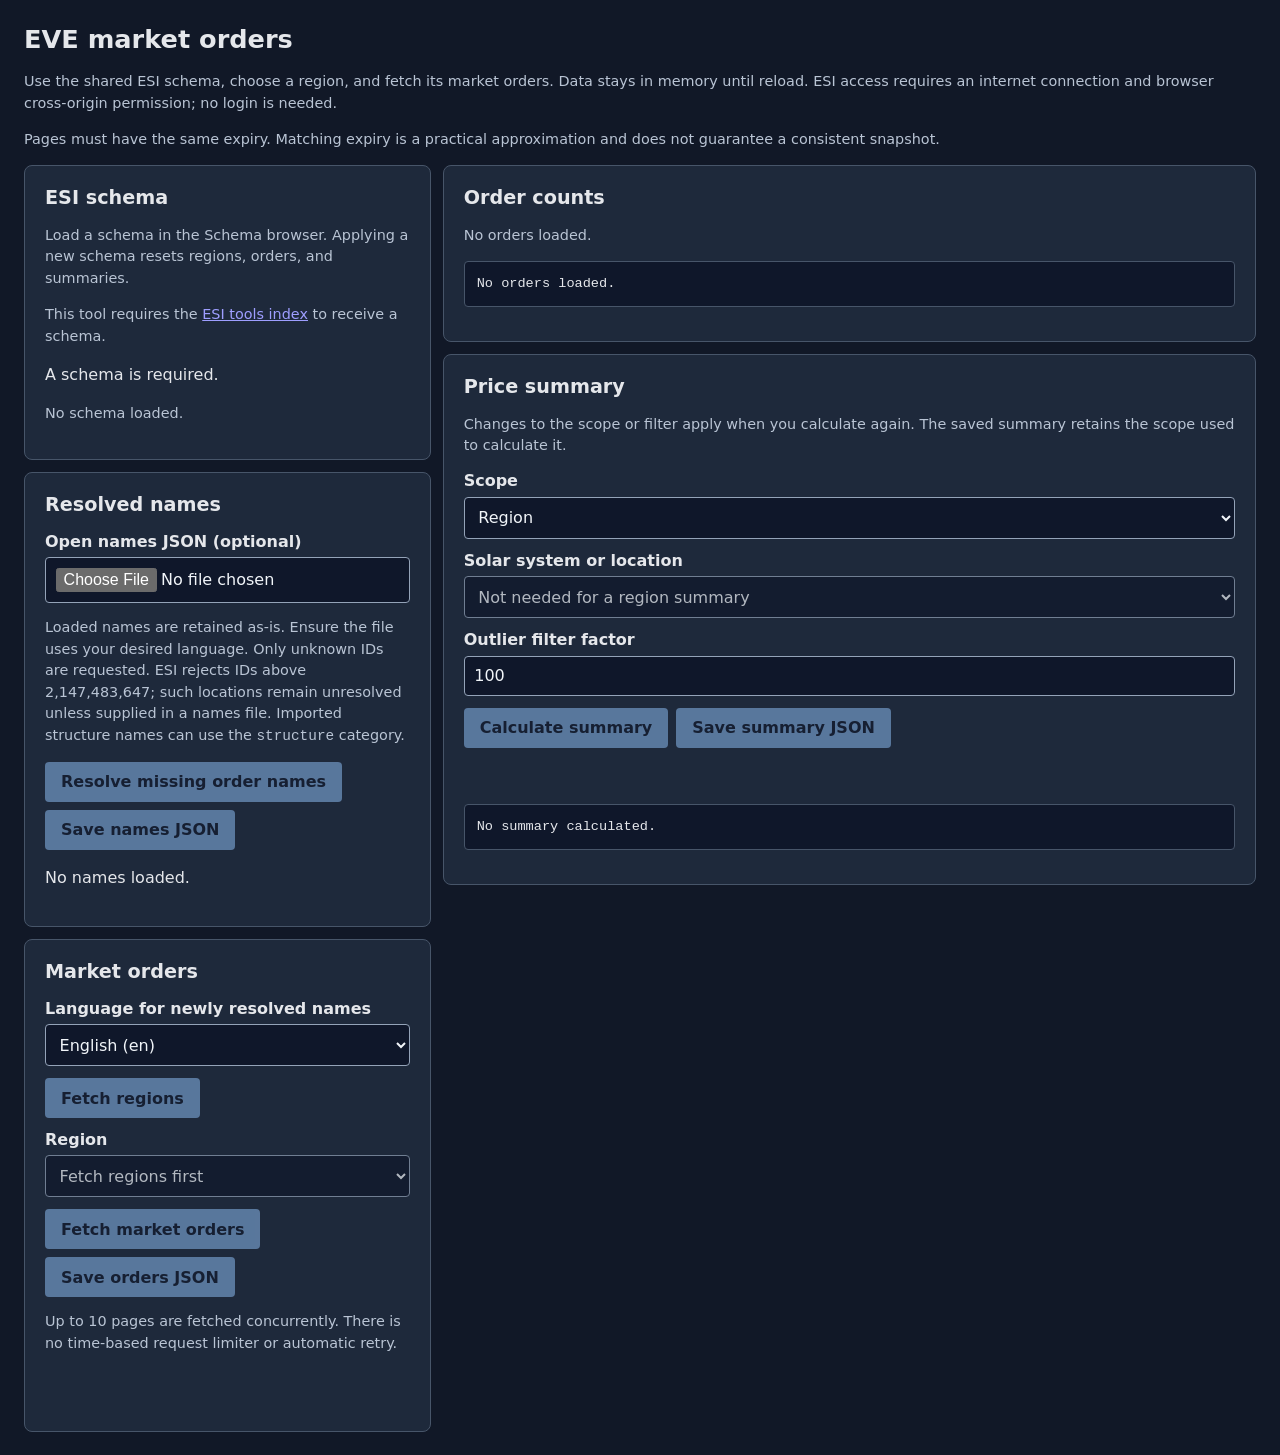
<file: tools/esi/market-orders.html>
<!doctype html>
<!--
  ESI market orders tool, used through the ESI tools index.
-->
<html lang="en">
<head>
  <meta charset="utf-8">
  <meta name="viewport" content="width=device-width, initial-scale=1">
  <title>EVE market orders</title>
  <style>
    :root { color-scheme: dark; font-family: system-ui, sans-serif; background: #111827; color: #e5e7eb; }
    * { box-sizing: border-box; }
    body { margin: 0; padding: 1.5rem; }
    h1 { margin-top: 0; font-size: 1.6rem; }
    h2 { margin-top: 0; font-size: 1.2rem; }
    p { line-height: 1.5; }
    .help { color: #b9c4d4; font-size: .9rem; }
    main { display: grid; grid-template-columns: minmax(17rem, 1fr) minmax(0, 2fr); gap: .75rem; align-items: start; }
    section { min-width: 0; padding: 1.25rem; border: 1px solid #475569; border-radius: .5rem; background: #1e293b; }
    section + section { margin-top: .75rem; }
    label { display: block; margin: .75rem 0 .4rem; font-weight: 600; }
    input, select { width: 100%; padding: .6rem; background: #0f172a; color: #f1f5f9; border: 1px solid #94a3b8; border-radius: .25rem; font: inherit; }
    button { padding: .65rem 1rem; border: 0; border-radius: .25rem; background: #93c5fd; color: #0f172a; font: inherit; font-weight: 600; cursor: pointer; }
    button:disabled { opacity: .5; cursor: not-allowed; }
    .actions { display: flex; flex-wrap: wrap; gap: .5rem; margin-top: .75rem; }
    .status { min-height: 1.5rem; overflow-wrap: anywhere; }
    .error { color: #fecaca; }
    .success { color: #bbf7d0; }
    pre { max-height: 60vh; overflow: auto; padding: .75rem; background: #0f172a; border: 1px solid #475569; border-radius: .25rem; white-space: pre; font: .85rem/1.5 monospace; }
    :focus-visible { outline: 3px solid #fbbf24; outline-offset: 3px; }
    @media (max-width: 900px) { body { padding: 1rem; } main { grid-template-columns: minmax(0, 1fr); } }
  </style>
</head>
<body>
  <header>
    <h1>EVE market orders</h1>
    <p class="help">Use the shared ESI schema, choose a region, and fetch its market orders. Data stays in memory until reload. ESI access requires an internet connection and browser cross-origin permission; no login is needed.</p>
    <p class="help">Pages must have the same expiry. Matching expiry is a practical approximation and does not guarantee a consistent snapshot.</p>
  </header>
  <main>
    <div>
      <section aria-labelledby="schema-heading">
        <h2 id="schema-heading">ESI schema</h2>
        <p class="help">Load a schema in the Schema browser. Applying a new schema resets regions, orders, and summaries.</p>
        <p id="standalone-help" class="help" hidden>This tool requires the <a href="index.html">ESI tools index</a> to receive a schema.</p>
        <p id="schema-status" class="status" role="status" aria-live="polite">A schema is required.</p>
        <p id="schema-info" class="help">No schema loaded.</p>
      </section>
      <section aria-labelledby="names-heading">
        <h2 id="names-heading">Resolved names</h2>
        <label for="names-file">Open names JSON (optional)</label>
        <input id="names-file" type="file" accept=".json,application/json">
        <p class="help">Loaded names are retained as-is. Ensure the file uses your desired language. Only unknown IDs are requested. ESI rejects IDs above 2,147,483,647; such locations remain unresolved unless supplied in a names file. Imported structure names can use the <code>structure</code> category.</p>
        <div class="actions">
          <button id="resolve-names" type="button" disabled>Resolve missing order names</button>
          <button id="save-names" type="button" disabled>Save names JSON</button>
        </div>
        <p id="names-status" class="status" role="status" aria-live="polite">No names loaded.</p>
      </section>
      <section aria-labelledby="orders-heading">
        <h2 id="orders-heading">Market orders</h2>
        <label for="language">Language for newly resolved names</label>
        <select id="language">
          <option value="en" selected>English (en)</option><option value="de">German (de)</option>
          <option value="es">Spanish (es)</option><option value="fr">French (fr)</option>
          <option value="ja">Japanese (ja)</option><option value="ko">Korean (ko)</option>
          <option value="ru">Russian (ru)</option><option value="zh">Chinese (zh)</option>
        </select>
        <div class="actions"><button id="fetch-regions" type="button" disabled>Fetch regions</button></div>
        <label for="region">Region</label>
        <select id="region" disabled><option value="">Fetch regions first</option></select>
        <div class="actions">
          <button id="fetch-orders" type="button" disabled>Fetch market orders</button>
          <button id="save-orders" type="button" disabled>Save orders JSON</button>
        </div>
        <p class="help">Up to 10 pages are fetched concurrently. There is no time-based request limiter or automatic retry.</p>
        <p id="orders-status" class="status" role="status" aria-live="polite"></p>
      </section>
    </div>
    <div>
      <section aria-labelledby="counts-heading">
        <h2 id="counts-heading">Order counts</h2>
        <p id="dataset-info" class="help">No orders loaded.</p>
        <pre id="order-counts" tabindex="0">No orders loaded.</pre>
      </section>
      <section aria-labelledby="summary-heading">
        <h2 id="summary-heading">Price summary</h2>
        <p class="help">Changes to the scope or filter apply when you calculate again. The saved summary retains the scope used to calculate it.</p>
        <label for="summary-scope">Scope</label>
        <select id="summary-scope"><option value="region">Region</option><option value="system">Solar system</option><option value="location">Station / location</option></select>
        <label for="scope-id">Solar system or location</label>
        <select id="scope-id" disabled><option value="">Not needed for a region summary</option></select>
        <label for="filter-factor">Outlier filter factor</label>
        <input id="filter-factor" type="number" value="100" min="1" step="any">
        <div class="actions">
          <button id="calculate-summary" type="button" disabled>Calculate summary</button>
          <button id="save-summary" type="button" disabled>Save summary JSON</button>
        </div>
        <p id="summary-status" class="status" role="status" aria-live="polite"></p>
        <pre id="summary-json" tabindex="0">No summary calculated.</pre>
      </section>
    </div>
  </main>
  <script src="esi-common.js"></script>
  <script>
    "use strict";

    const MAX_CONCURRENCY = 10;
    const NAME_BATCH_SIZE = 950;
    const MAX_NAME_ID = 2147483647;
    const CATEGORIES = new Set(["alliance", "character", "constellation", "corporation", "faction", "inventory_type", "region", "solar_system", "station", "structure"]);
    const $ = (id) => document.getElementById(id);
    const state = { schema: null, names: new Map(), regions: [], dataset: null, summary: null, busy: false, pendingSharedSchema: null };

    function parseSchema(input, source, timestamp = null) {
      const { schema, timestamp: receivedAt, compatibilityDate } = readMarketSchema(input, timestamp);
      const wanted = new Map([["GetUniverseRegions", "get"], ["PostUniverseNames", "post"], ["GetMarketsRegionIdOrders", "get"]]);
      const found = new Map();
      for (const [path, original] of Object.entries(schema.paths)) {
        const item = resolvePathItem(schema, original);
        if (!isObject(item)) continue;
        for (const [operation, method] of wanted) {
          if (!isObject(item[method]) || item[method].operationId !== operation) continue;
          if (found.has(operation)) throw new Error(`Duplicate schema operation: ${operation}`);
          found.set(operation, path);
        }
      }
      for (const operation of wanted.keys()) if (!found.has(operation)) throw new Error(`Schema is missing operation ${operation}.`);
      const regionsPath = found.get("GetUniverseRegions");
      const namesPath = found.get("PostUniverseNames");
      const ordersPath = found.get("GetMarketsRegionIdOrders");
      if (!isSafePath(regionsPath) || /[{}]/.test(regionsPath) || !isSafePath(namesPath) || /[{}]/.test(namesPath) ||
          !isSafePath(ordersPath) || !ordersPath.includes("{region_id}") ||
          /[{}]/.test(ordersPath.replace("{region_id}", ""))) throw new Error("Schema operation paths are invalid.");
      return { compatibilityDate, regionsPath, namesPath, ordersPath, source, timestamp: receivedAt };
    }

    function parseNames(input) {
      if (!Array.isArray(input)) throw new Error("Names file must be a JSON array.");
      const names = new Map();
      for (const item of input) {
        if (!isObject(item) || !positiveId(item.id) || typeof item.name !== "string" || !item.name || !CATEGORIES.has(item.category)) throw new Error("Names must have a safe positive ID, name, and valid category.");
        const previous = names.get(item.id);
        if (previous && (previous.name !== item.name || previous.category !== item.category)) throw new Error(`Conflicting names for ID ${item.id}.`);
        names.set(item.id, { id: item.id, name: item.name, category: item.category });
      }
      return names;
    }

    async function getJson(url, options = {}) {
      return requestJson(url, options, "body");
    }

    // Reuse cached names and report IDs that exceed the endpoint's 32-bit limit.
    async function resolveNames(schema, existing, ids, language, progress) {
      const names = new Map(existing);
      const missing = [...new Set(ids)].filter((id) => {
        if (!positiveId(id)) throw new Error(`Invalid or unsafe name ID: ${id}`);
        return !names.has(id);
      });
      const unsupportedIds = missing.filter((id) => id > MAX_NAME_ID);
      const unknown = missing.filter((id) => id <= MAX_NAME_ID);
      let done = 0;
      progress(done, unknown.length);
      for (let i = 0; i < unknown.length; i += NAME_BATCH_SIZE) {
        const batch = unknown.slice(i, i + NAME_BATCH_SIZE);
        const result = await getJson(new URL(schema.namesPath, ESI_ORIGIN), {
          method: "POST", headers: { ...requestHeaders(schema, language), "Content-Type": "application/json" }, body: JSON.stringify(batch),
        });
        const received = parseNames(result.data);
        if (received.size !== batch.length || batch.some((id) => !received.has(id))) throw new Error("Names response is missing requested IDs or contains unexpected IDs.");
        for (const [id, record] of received) names.set(id, record);
        done += batch.length;
        progress(done, unknown.length);
      }
      return { names, unsupportedIds };
    }

    function validateOrder(item) {
      if (!isObject(item) || !["order_id", "type_id", "location_id", "system_id"].every((key) => positiveId(item[key])) ||
          !["duration", "min_volume", "volume_total", "volume_remain"].every((key) => Number.isSafeInteger(item[key]) && item[key] >= 0) ||
          item.volume_remain > item.volume_total || typeof item.is_buy_order !== "boolean" ||
          typeof item.price !== "number" || !Number.isFinite(item.price) || item.price < 0 ||
          typeof item.issued !== "string" || typeof item.range !== "string") {
        throw new Error("ESI returned an invalid order or an integer outside JavaScript's safe range.");
      }
    }

    function readExpiry(response, page) {
      const value = response.headers.get("Expires");
      if (value === null || Number.isNaN(Date.parse(value))) throw new Error(`Page ${page} is missing a valid Expires header.`);
      return Date.parse(value);
    }

    // Fetch pages concurrently, preserving page order and aborting on failure.
    async function fetchOrders(schema, regionId, language, progress) {
      if (!positiveId(regionId)) throw new Error("Choose a valid region.");
      const controller = new AbortController();
      const options = { headers: requestHeaders(schema, language), signal: controller.signal };
      const path = schema.ordersPath.replace("{region_id}", String(regionId));
      const pageUrl = (page) => {
        const url = new URL(path, ESI_ORIGIN);
        url.searchParams.set("order_type", "all");
        url.searchParams.set("page", String(page));
        return url;
      };
      const first = await getJson(pageUrl(1), options);
      const expiry = readExpiry(first.response, 1);
      const pagesHeader = first.response.headers.get("X-Pages");
      if (pagesHeader === null || !/^[1-9]\d*$/.test(pagesHeader) || !Number.isSafeInteger(Number(pagesHeader))) throw new Error("Page 1 is missing a valid X-Pages header.");
      const count = Number(pagesHeader);
      const pages = new Array(count);
      pages[0] = first;
      let next = 2;
      let completed = 1;
      let failure = null;
      progress(completed, count);
      async function worker() {
        while (next <= count && !controller.signal.aborted) {
          const page = next++;
          try {
            const result = await getJson(pageUrl(page), options);
            // ESI does not expose Last-Modified to browsers. Equal Expires values
            // approximate page consistency, but do not prove a single snapshot.
            if (readExpiry(result.response, page) !== expiry) throw new Error(`Page ${page} Expires does not match page 1.`);
            pages[page - 1] = result;
            progress(++completed, count);
          } catch (error) {
            if (!failure) { failure = new Error(`Page ${page}: ${error.message}`, { cause: error }); controller.abort(); }
            throw failure;
          }
        }
      }
      const workers = Array.from({ length: Math.min(MAX_CONCURRENCY, count - 1) }, () => worker());
      try { await Promise.all(workers); }
      catch (error) { await Promise.allSettled(workers); throw error; }
      const orders = [];
      const ids = new Set();
      let receivedAt = first.receivedAt;
      for (const page of pages) {
        if (!Array.isArray(page.data)) throw new Error("ESI returned an invalid orders page.");
        if (page.receivedAt > receivedAt) receivedAt = page.receivedAt;
        for (const order of page.data) {
          validateOrder(order);
          if (ids.has(order.order_id)) throw new Error(`Duplicate order ID ${order.order_id}.`);
          ids.add(order.order_id);
          orders.push(order);
        }
      }
      return { received_at: receivedAt, expires_at: new Date(expiry).toISOString(), region_id: regionId, orders };
    }

    // Keep price and filter arithmetic exact before converting results to JSON.
    function decimalRatio(value) {
      const text = String(value).trim();
      const match = /^(\d+)(?:\.(\d*))?(?:e([+-]?\d+))?$/i.exec(text);
      if (!match || text.length > 200) throw new Error("Expected a finite nonnegative decimal.");
      const exponent = Number(match[3] || 0) - (match[2] || "").length;
      if (!Number.isSafeInteger(exponent) || Math.abs(exponent) > 400) throw new Error("Decimal exponent is out of range.");
      const digits = BigInt(match[1] + (match[2] || ""));
      return exponent >= 0 ? [digits * 10n ** BigInt(exponent), 1n] : [digits, 10n ** BigInt(-exponent)];
    }

    function priceCents(value) {
      const [numerator, denominator] = decimalRatio(value);
      const scaled = numerator * 100n;
      let cents = scaled / denominator;
      const remainder = scaled % denominator;
      if (remainder * 2n > denominator || (remainder * 2n === denominator && cents % 2n === 1n)) cents++;
      return cents;
    }

    function currencyNumber(cents) {
      const value = Number(cents) / 100;
      if (!Number.isFinite(value) || priceCents(value) !== cents) throw new Error("A summary price cannot be represented safely in JSON.");
      return value;
    }

    function safeCount(value) {
      if (value > BigInt(Number.MAX_SAFE_INTEGER)) throw new Error("A summary count exceeds JavaScript's safe integer range.");
      return Number(value);
    }

    // Determine the 5% depth price after filtering outliers; include all ties.
    function summarizeSide(orders, regionId, typeId, systemId, locationId, isBuy, factorNumerator, factorDenominator) {
      if (!orders.length) return null;
      const sorted = orders.map((order) => ({ price: priceCents(order.price), volume: BigInt(order.volume_remain) }));
      sorted.sort((a, b) => a.price === b.price ? 0 : (a.price < b.price ? (isBuy ? 1 : -1) : (isBuy ? -1 : 1)));
      const best = sorted[0].price;
      const valid = [];
      let filteredItems = 0n;
      let filteredOrders = 0;
      for (const order of sorted) {
        const include = isBuy ? order.price * factorNumerator >= best * factorDenominator : order.price * factorDenominator <= best * factorNumerator;
        if (include) valid.push(order);
        else { filteredItems += order.volume; filteredOrders++; }
      }
      let totalItems = 0n;
      let weighted = 0n;
      for (const order of valid) { totalItems += order.volume; weighted += order.volume * order.price; }
      if (totalItems <= 0n) return null;
      let cumulative = 0n;
      let fivePrice = valid[valid.length - 1].price;
      for (const order of valid) {
        cumulative += order.volume;
        if (cumulative * 20n >= totalItems) { fivePrice = order.price; break; }
      }
      let fiveItems = 0n;
      let fiveOrders = 0;
      for (const order of valid) {
        if (isBuy ? order.price >= fivePrice : order.price <= fivePrice) { fiveItems += order.volume; fiveOrders++; }
      }
      const average = (weighted * 2n + totalItems) / (2n * totalItems);
      const lowest = isBuy ? valid[valid.length - 1].price : valid[0].price;
      const highest = isBuy ? valid[0].price : valid[valid.length - 1].price;
      return {
        region_id: regionId, type_id: typeId, system_id: systemId, location_id: locationId,
        is_buy_summary: isBuy, five_price: currencyNumber(fivePrice), five_orders: fiveOrders,
        five_items: safeCount(fiveItems), lowest: currencyNumber(lowest), highest: currencyNumber(highest),
        total_items: safeCount(totalItems), total_orders: valid.length, average: currencyNumber(average),
        filtered_items: safeCount(filteredItems), filtered_orders: filteredOrders,
      };
    }

    function calculateSummaries(dataset, { systemId, locationId, filterFactor }) {
      if (systemId !== null && locationId !== null) throw new Error("Choose a system or a location, not both.");
      const [numerator, denominator] = decimalRatio(filterFactor);
      if (numerator <= denominator) throw new Error("Filter factor must be finite and greater than 1.");
      const grouped = new Map();
      for (const order of dataset.orders) {
        if (!grouped.has(order.type_id)) grouped.set(order.type_id, { buy: [], sell: [] });
        if ((systemId !== null && order.system_id !== systemId) || (locationId !== null && order.location_id !== locationId)) continue;
        grouped.get(order.type_id)[order.is_buy_order ? "buy" : "sell"].push(order);
      }
      const records = {};
      for (const [typeId, sides] of [...grouped].sort((a, b) => a[0] - b[0])) {
        const buy = summarizeSide(sides.buy, dataset.region_id, typeId, systemId, locationId, true, numerator, denominator);
        const sell = summarizeSide(sides.sell, dataset.region_id, typeId, systemId, locationId, false, numerator, denominator);
        if (buy !== null || sell !== null) records[typeId] = { buy_summary: buy, sell_summary: sell };
      }
      return { received_at: dataset.received_at, expires_at: dataset.expires_at, region_id: dataset.region_id, system_id: systemId, location_id: locationId, records };
    }

    function fileSafe(value) {
      return value.replace(/[^A-Za-z0-9_-]+/g, "_").replace(/^_+|_+$/g, "").replace(/_+/g, "_");
    }

    function ordersFilename(regionId, expiresAt) {
      return `market-orders-${regionId}-${fileSafe(expiresAt)}.json`;
    }

    function summaryFilename(summary) {
      const scope = summary.location_id !== null ? `location-${summary.location_id}` : summary.system_id !== null ? `system-${summary.system_id}` : `region-${summary.region_id}`;
      return `order-summary-${scope}-${fileSafe(summary.expires_at)}.json`;
    }

    function showNamesStatus(unsupportedIds) {
      const count = state.names.size.toLocaleString();
      if (!unsupportedIds.length) {
        setStatus("names-status", `${count} names available.`);
        return;
      }
      const examples = unsupportedIds.slice(0, 5).join(", ");
      const more = unsupportedIds.length > 5 ? ", …" : "";
      setStatus("names-status", `${count} names available. ${unsupportedIds.length} ID(s) could not be resolved because ESI accepts only 32-bit IDs: ${examples}${more}. These may be player structures; load their names from a file if available.`, true);
    }

    function updateControls() {
      const busy = state.busy;
      for (const id of ["names-file", "language", "summary-scope", "filter-factor"]) $(id).disabled = busy;
      $("fetch-regions").disabled = busy || !state.schema;
      $("region").disabled = busy || !state.regions.length;
      $("fetch-orders").disabled = busy || !state.schema || !state.regions.length || !$("region").value;
      $("save-orders").disabled = busy || !state.dataset;
      $("resolve-names").disabled = busy || !state.schema || !state.dataset;
      $("save-names").disabled = busy || !state.names.size;
      $("calculate-summary").disabled = busy || !state.dataset;
      $("save-summary").disabled = busy || !state.summary;
      $("scope-id").disabled = busy || !state.dataset || $("summary-scope").value === "region";
      if (!busy && state.pendingSharedSchema) {
        const payload = state.pendingSharedSchema;
        state.pendingSharedSchema = null;
        receiveSharedSchema(payload);
      }
    }

    function option(value, text) {
      const element = document.createElement("option");
      element.value = String(value);
      element.textContent = text;
      return element;
    }

    function labelFor(id) {
      const record = state.names.get(id);
      return record ? `${record.name} (${id})` : `Unresolved (${id})`;
    }

    function showRegions() {
      const selected = $("region").value;
      $("region").replaceChildren(...state.regions.map((id) => option(id, labelFor(id))));
      if (state.regions.includes(Number(selected))) $("region").value = selected;
    }

    function orderIds(dataset) {
      const ids = new Set([dataset.region_id]);
      for (const order of dataset.orders) { ids.add(order.system_id); ids.add(order.location_id); ids.add(order.type_id); }
      return [...ids];
    }

    function countOrders(dataset) {
      const systems = new Map();
      const locations = new Map();
      for (const order of dataset.orders) {
        systems.set(order.system_id, (systems.get(order.system_id) || 0) + 1);
        locations.set(order.location_id, (locations.get(order.location_id) || 0) + 1);
      }
      return { systems, locations };
    }

    function showCounts() {
      if (!state.dataset) return;
      const { systems, locations } = countOrders(state.dataset);
      const lines = (map) => [...map].sort((a, b) => a[0] - b[0]).map(([id, count]) => `${labelFor(id)}: ${count.toLocaleString()}`);
      $("dataset-info").textContent = `${labelFor(state.dataset.region_id)} · ${state.dataset.orders.length.toLocaleString()} orders · received ${state.dataset.received_at} · expires ${state.dataset.expires_at}`;
      $("order-counts").textContent = `Solar systems\n${lines(systems).join("\n")}\n\nStations / locations\n${lines(locations).join("\n")}`;
      updateScopeOptions();
    }

    function updateScopeOptions() {
      const selected = $("scope-id").value;
      const scope = $("summary-scope").value;
      if (!state.dataset || scope === "region") {
        $("scope-id").replaceChildren(option("", "Not needed for a region summary"));
      } else {
        const counts = countOrders(state.dataset);
        const ids = [...(scope === "system" ? counts.systems : counts.locations).keys()].sort((a, b) => a - b);
        $("scope-id").replaceChildren(...ids.map((id) => option(id, labelFor(id))));
        if (ids.includes(Number(selected))) $("scope-id").value = selected;
      }
      updateControls();
    }

    function applySchema(schema) {
      state.schema = schema;
      state.regions = [];
      state.dataset = null;
      state.summary = null;
      $("region").replaceChildren(option("", "Fetch regions first"));
      $("schema-info").textContent = `${schema.source} · Compatibility date: ${schema.compatibilityDate} · Schema received: ${schema.timestamp || "unknown"}`;
      $("dataset-info").textContent = "No orders loaded.";
      $("order-counts").textContent = "No orders loaded.";
      $("summary-json").textContent = "No summary calculated.";
      $("orders-status").textContent = "";
      $("summary-status").textContent = "";
    }

    $("names-file").addEventListener("change", async (event) => {
      const file = event.target.files[0];
      if (!file) return;
      state.busy = true; updateControls();
      try {
        const incoming = parseNames(JSON.parse(await file.text()));
        state.names = parseNames([...state.names.values(), ...incoming.values()]);
        showRegions(); showCounts();
        setStatus("names-status", `Loaded ${file.name}; ${state.names.size.toLocaleString()} names available.`);
      } catch (error) { setStatus("names-status", `Could not open ${file.name}: ${error.message}`, true); }
      finally { event.target.value = ""; state.busy = false; updateControls(); }
    });

    $("fetch-regions").addEventListener("click", async () => {
      if (!state.schema || state.busy) return;
      state.busy = true; updateControls();
      try {
        setStatus("orders-status", "Fetching regions…");
        const result = await getJson(new URL(state.schema.regionsPath, ESI_ORIGIN), { headers: requestHeaders(state.schema, $("language").value) });
        if (!Array.isArray(result.data) || !result.data.every(positiveId) || new Set(result.data).size !== result.data.length) throw new Error("ESI returned invalid or duplicate region IDs.");
        const resolved = await resolveNames(state.schema, state.names, result.data, $("language").value, (done, total) => setStatus("names-status", `Resolved ${done} of ${total} new region names.`));
        state.names = resolved.names;
        showNamesStatus(resolved.unsupportedIds);
        state.regions = [...result.data].sort((a, b) => labelFor(a).localeCompare(labelFor(b)));
        showRegions();
        setStatus("orders-status", `Loaded ${state.regions.length} regions.`);
      } catch (error) { setStatus("orders-status", `Could not load regions: ${error.message}`, true); }
      finally { state.busy = false; updateControls(); }
    });

    $("region").addEventListener("change", updateControls);
    $("summary-scope").addEventListener("change", updateScopeOptions);

    async function resolveOrderNames() {
      const resolved = await resolveNames(state.schema, state.names, orderIds(state.dataset), $("language").value,
        (done, total) => setStatus("names-status", `Resolved ${done} of ${total} new names.`));
      state.names = resolved.names;
      showRegions(); showCounts();
      showNamesStatus(resolved.unsupportedIds);
    }

    $("fetch-orders").addEventListener("click", async () => {
      if (!state.schema || state.busy || !positiveId(Number($("region").value))) return;
      const regionId = Number($("region").value);
      state.busy = true; state.dataset = null; state.summary = null; updateControls();
      $("dataset-info").textContent = "No orders loaded.";
      $("order-counts").textContent = "No orders loaded.";
      $("summary-json").textContent = "No summary calculated.";
      $("summary-status").textContent = "";
      try {
        setStatus("orders-status", "Fetching page 1…");
        state.dataset = await fetchOrders(state.schema, regionId, $("language").value,
          (done, total) => setStatus("orders-status", `Fetched ${done} of ${total} pages.`));
        showCounts();
        setStatus("orders-status", `Loaded ${state.dataset.orders.length.toLocaleString()} orders. Matching expiry does not guarantee a consistent snapshot.`);
        try { await resolveOrderNames(); }
        catch (error) { setStatus("names-status", `Could not resolve all names: ${error.message}. Orders remain available; retry name resolution.`, true); }
      } catch (error) { setStatus("orders-status", `Could not fetch orders: ${error.message}`, true); }
      finally { state.busy = false; updateControls(); }
    });

    $("resolve-names").addEventListener("click", async () => {
      if (!state.schema || !state.dataset || state.busy) return;
      state.busy = true; updateControls();
      try { await resolveOrderNames(); }
      catch (error) { setStatus("names-status", `Could not resolve all names: ${error.message}`, true); }
      finally { state.busy = false; updateControls(); }
    });

    $("calculate-summary").addEventListener("click", () => {
      if (!state.dataset || state.busy) return;
      try {
        const scope = $("summary-scope").value;
        const selected = Number($("scope-id").value);
        if (scope !== "region" && !positiveId(selected)) throw new Error("Select a system or location.");
        state.summary = calculateSummaries(state.dataset, {
          systemId: scope === "system" ? selected : null, locationId: scope === "location" ? selected : null,
          filterFactor: $("filter-factor").value,
        });
        $("summary-json").textContent = JSON.stringify(state.summary, null, 2);
        setStatus("summary-status", `Calculated ${Object.keys(state.summary.records).length.toLocaleString()} type summaries.`);
      } catch (error) {
        state.summary = null;
        $("summary-json").textContent = "No summary calculated.";
        setStatus("summary-status", `Could not calculate summary: ${error.message}`, true);
      }
      updateControls();
    });

    $("save-orders").addEventListener("click", () => downloadJson(state.dataset, ordersFilename(state.dataset.region_id, state.dataset.expires_at)));
    $("save-summary").addEventListener("click", () => downloadJson(state.summary, summaryFilename(state.summary)));
    $("save-names").addEventListener("click", () => downloadJson([...state.names.values()].sort((a, b) => a.id - b.id), "resolved-names.json"));

    const shellWindow = typeof window === "undefined" || window.parent === window ? null : window.parent;

    // Do not change the schema underneath an in-flight operation.
    function receiveSharedSchema(payload) {
      if (state.busy) {
        state.pendingSharedSchema = payload;
        setStatus("schema-status", "A new shared schema will be applied when the current operation finishes.");
        return;
      }
      try {
        applySchema(parseSchema(payload.document, payload.source, payload.timestamp));
        setStatus("schema-status", `Loaded shared schema (${payload.source}).`);
      } catch (error) {
        state.schema = null;
        $("schema-info").textContent = "No usable shared schema.";
        setStatus("schema-status", `Could not use the shared schema: ${error.message}`, true);
      }
      updateControls();
    }

    if (shellWindow) {
      window.addEventListener("message", (event) => {
        if (event.source === shellWindow && isSharedSchemaMessage(event.data)) receiveSharedSchema(event.data);
      });
      shellWindow.postMessage({ type: "esi-tool-ready" }, "*");
    } else {
      $("standalone-help").hidden = false;
    }
  </script>
</body>
</html>
</file>
<file: tools/tool-navigation.css>
html, body { height: 100%; }
body { margin: 0; display: flex; flex-direction: column; }
nav { flex: none; display: flex; flex-wrap: wrap; align-items: center; gap: .5rem; margin: .75rem; border: 1px solid #475569; border-radius: .5rem; background: #1e293b; }
nav ul { display: flex; flex-wrap: wrap; gap: .25rem; margin: 0; padding: .4rem; list-style: none; }
nav button { padding: .65rem 1rem; border: 0; border-radius: .25rem; background: none; color: #e5e7eb; font: inherit; font-weight: 600; cursor: pointer; }
nav button:hover { background: #334155; }
nav button[aria-current="page"] { background: #93c5fd; color: #0f172a; }
main { flex: 1; min-height: 0; display: flex; }
#overview { flex: 1; overflow: auto; padding: 0 1.5rem 1.5rem; }
#panes { display: contents; }
iframe { flex: 1; width: 100%; height: 100%; border: 0; background: #111827; }
:focus-visible { outline: 3px solid #fbbf24; outline-offset: 3px; }
[hidden] { display: none !important; }
</file>
